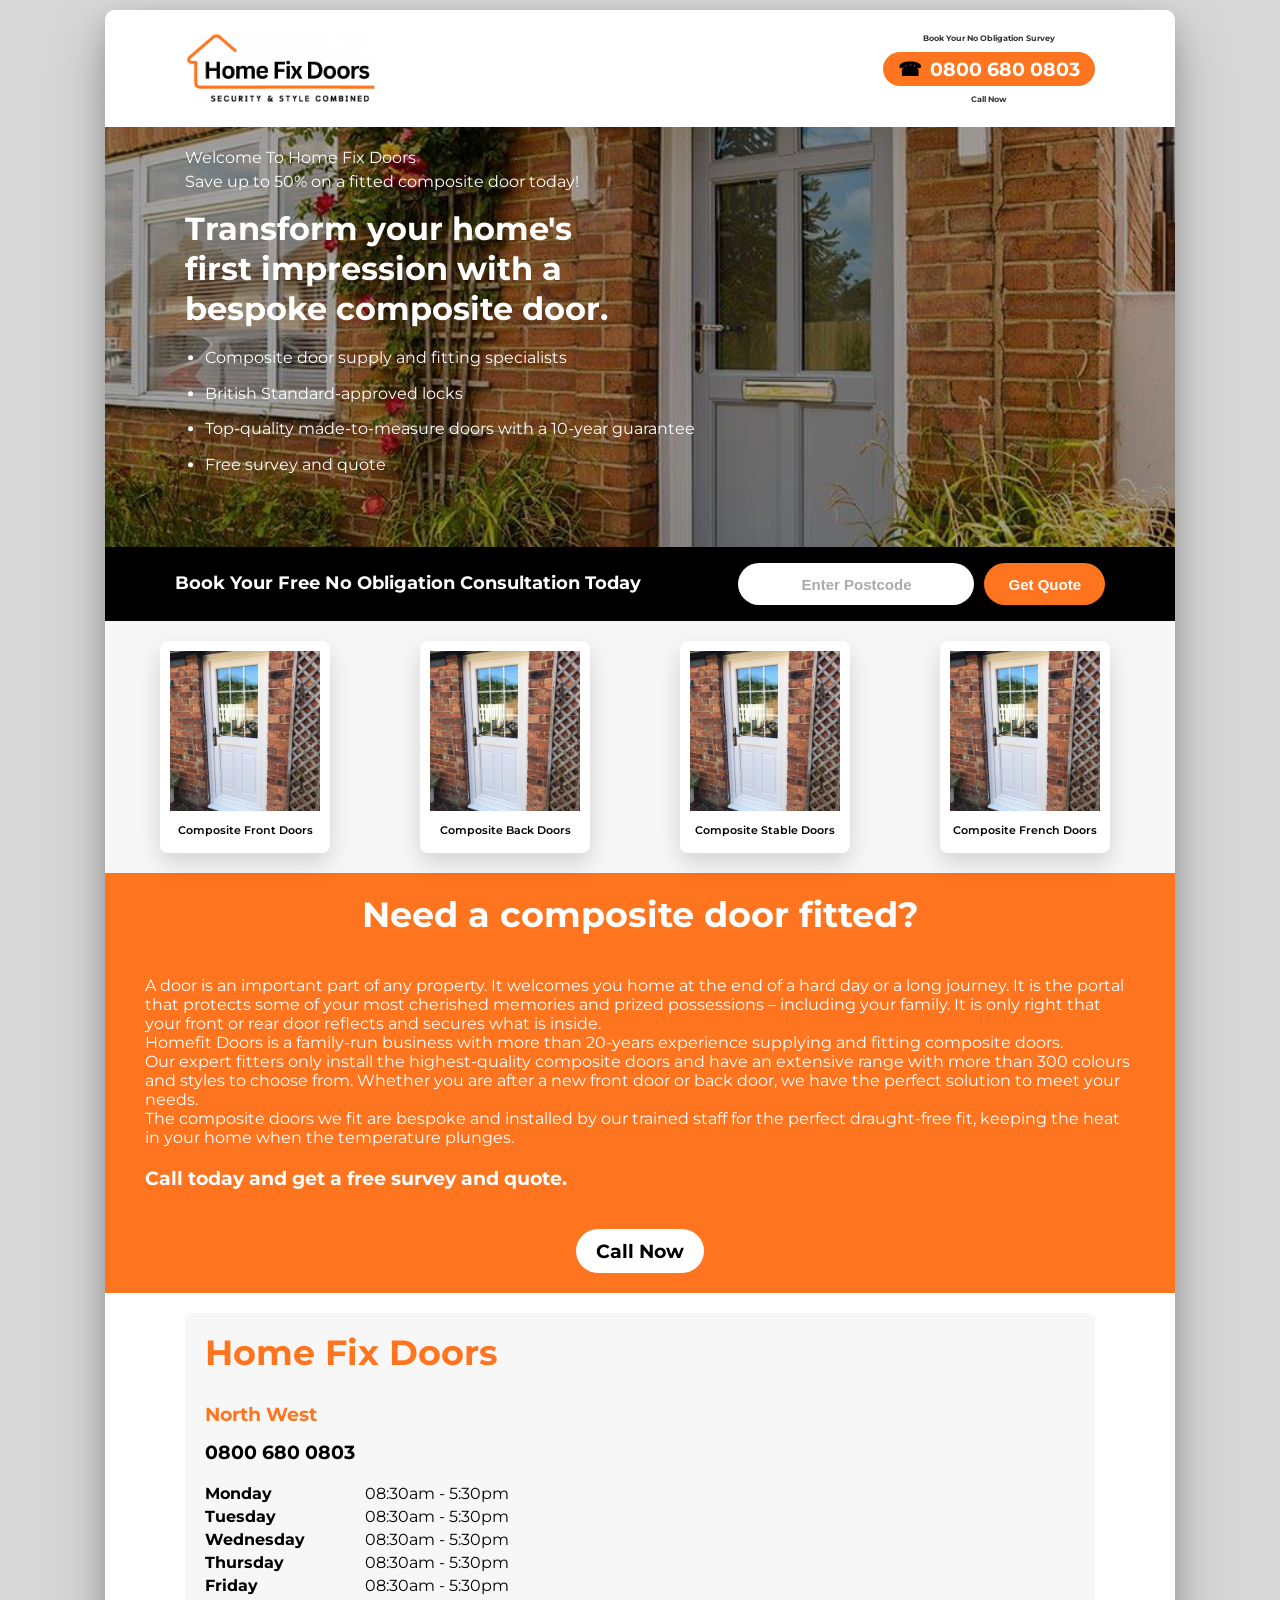
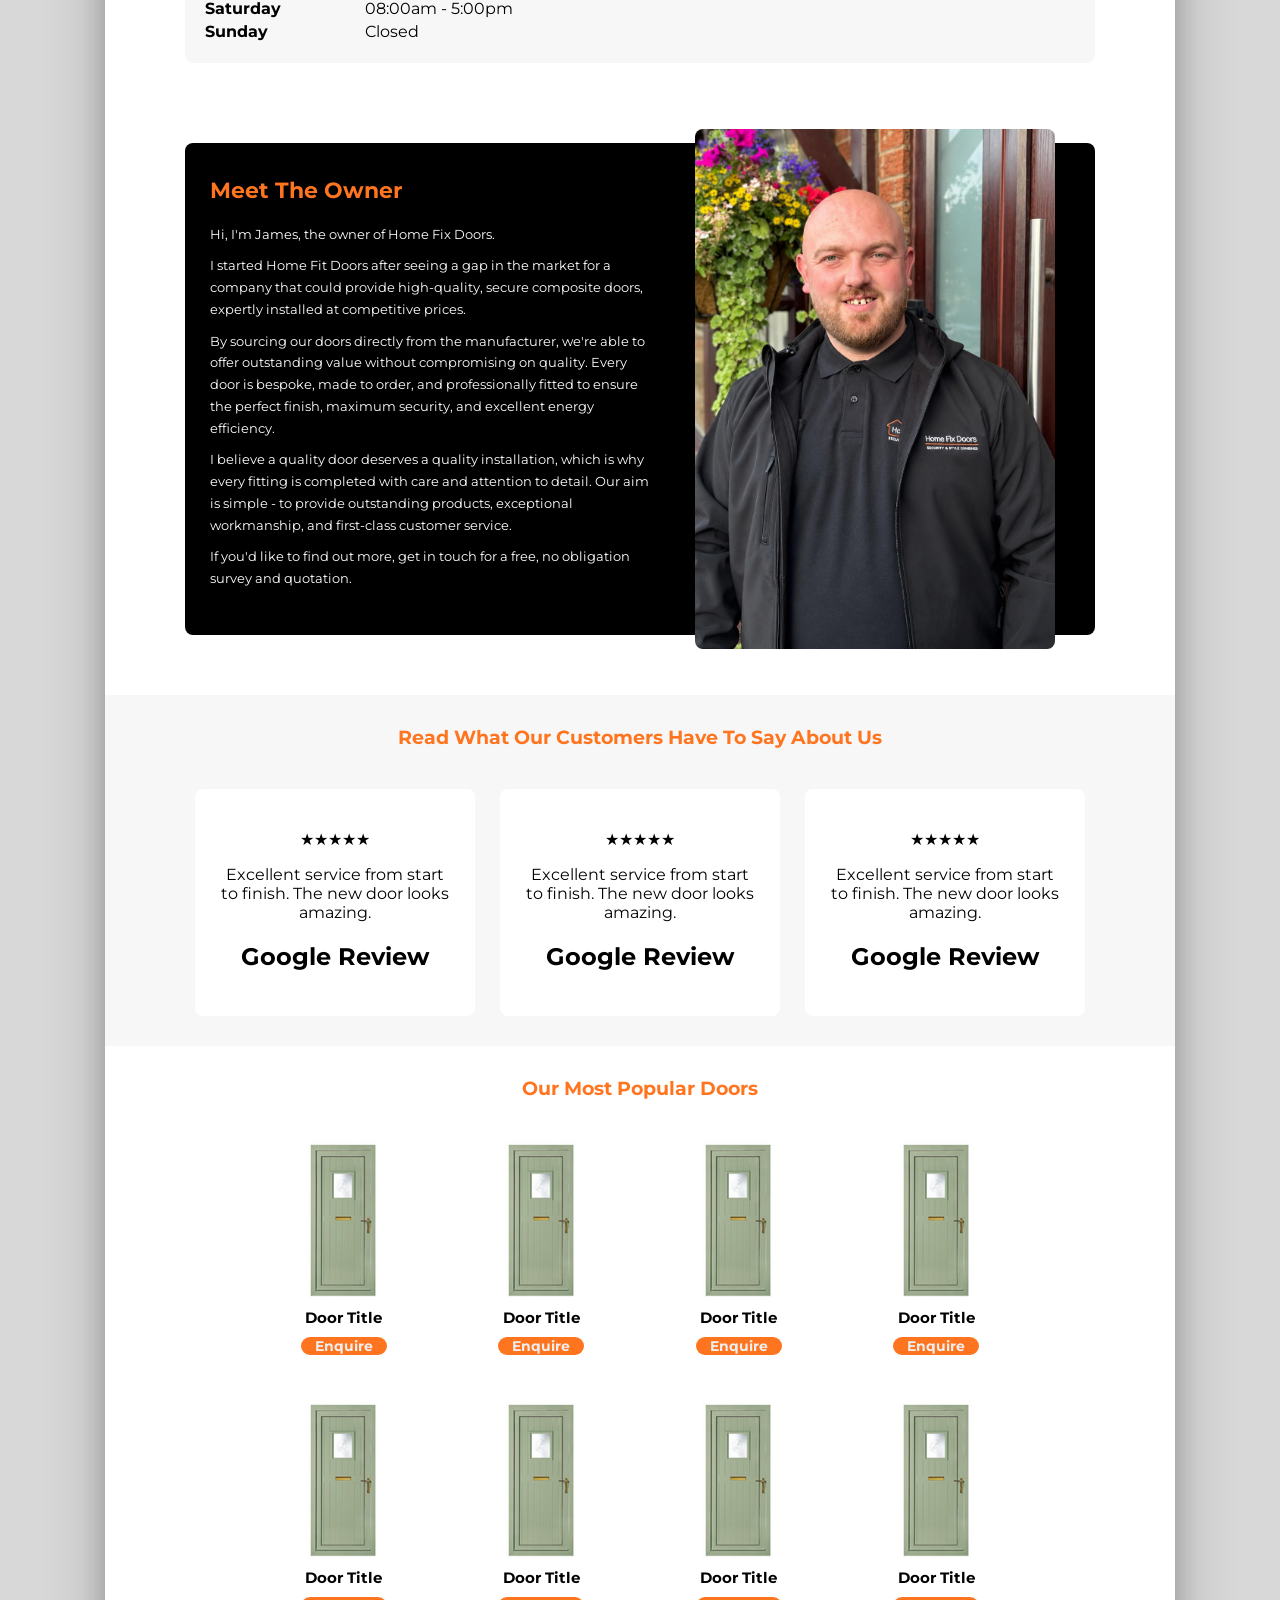
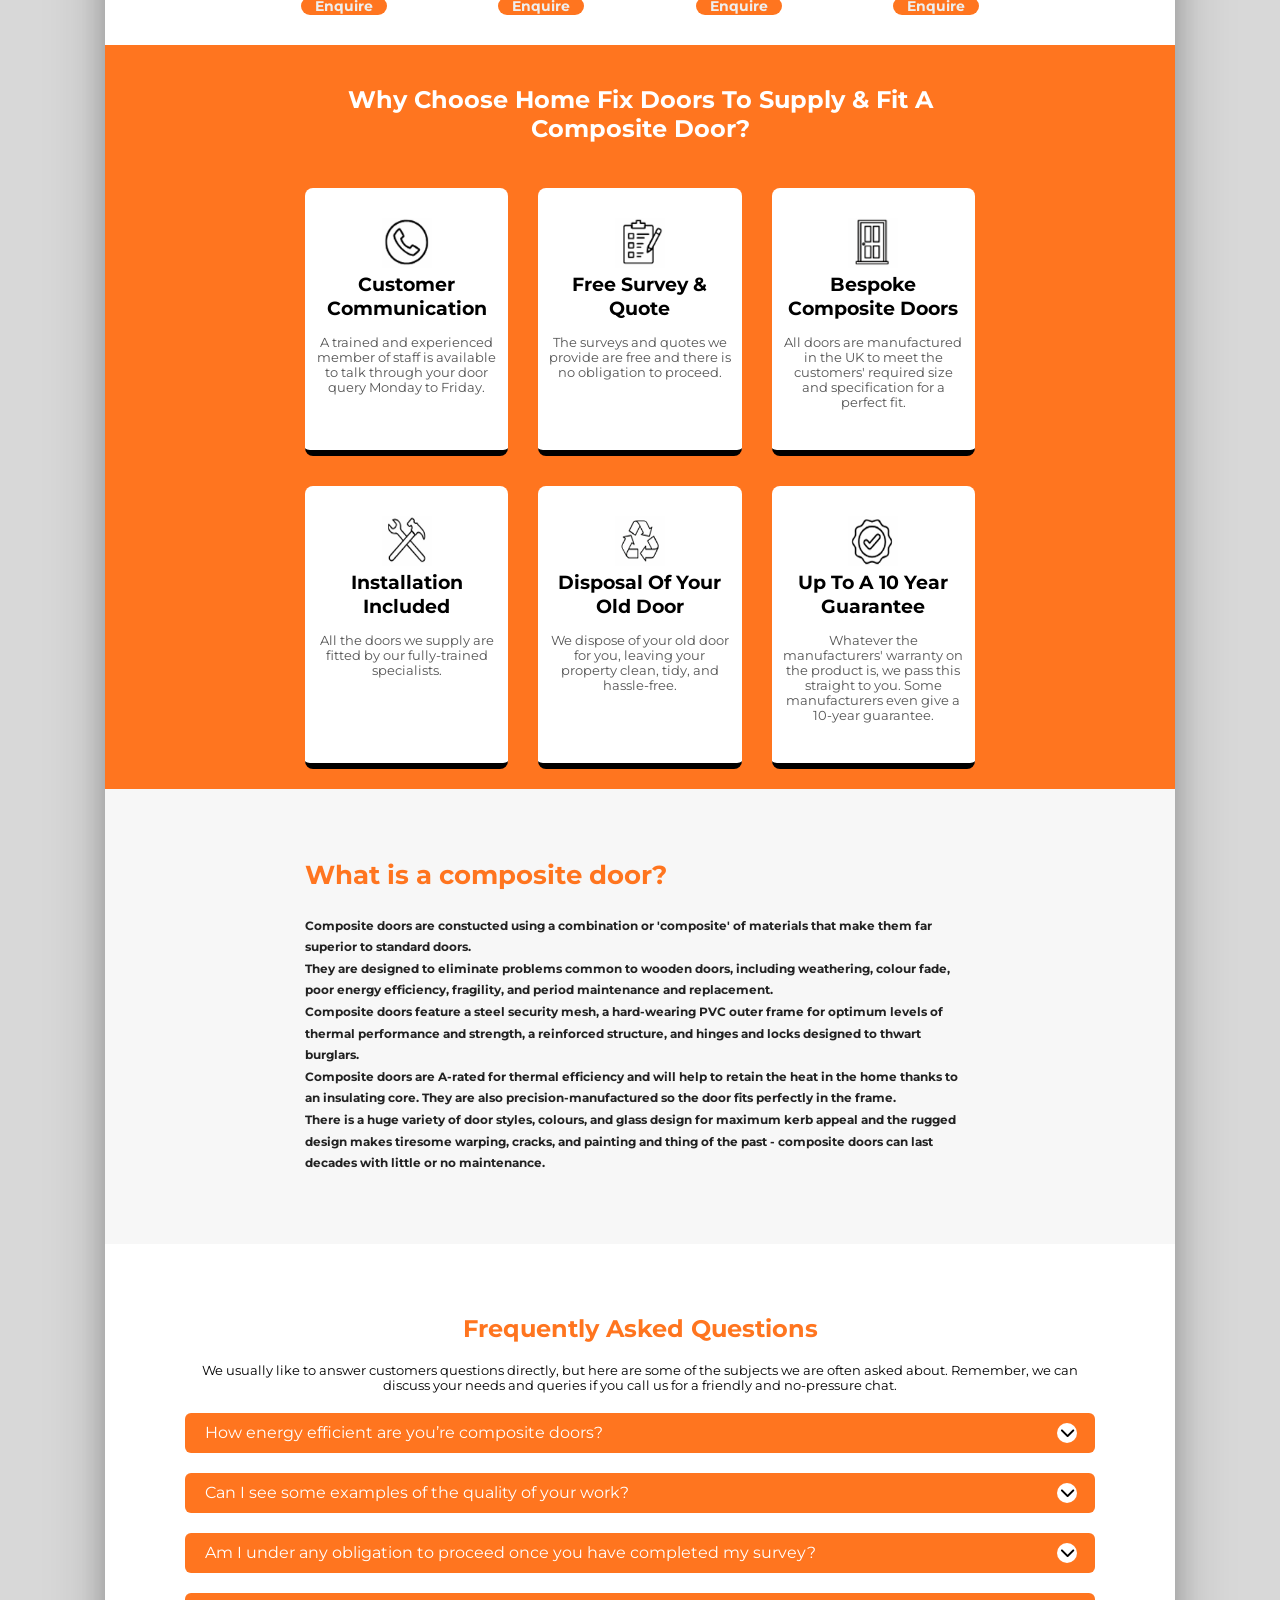
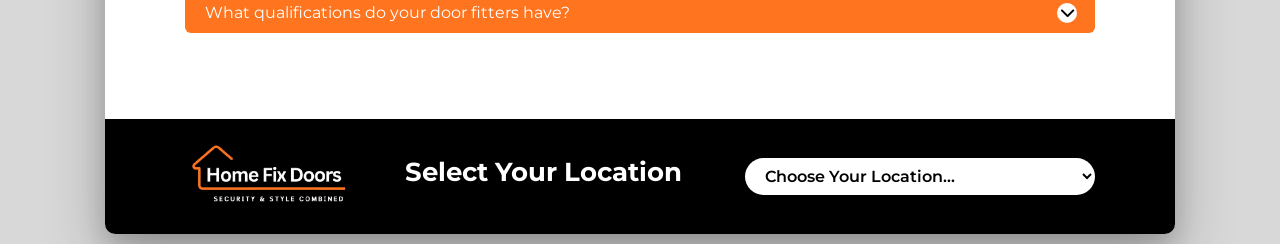
<file: index.html>
<!DOCTYPE html>
<html lang="en">

<head>
    <meta charset="UTF-8">
    <meta name="viewport" content="width=device-width, initial-scale=1.0">

    <title>Home Fix Doors</title>

    <link rel="preconnect" href="https://fonts.googleapis.com">
    <link rel="preconnect" href="https://fonts.gstatic.com" crossorigin>

    <link href="https://fonts.googleapis.com/css2?family=Montserrat:wght@100..900&display=swap" rel="stylesheet">

    <link rel="stylesheet" href="style.css">

    <link
        rel="stylesheet"
        href="https://cdnjs.cloudflare.com/ajax/libs/font-awesome/6.5.2/css/all.min.css">
        
    <script src="script.js" defer></script>
</head>

<body>

    <div class="brochure">

        <section class="logo-banner">

            <img src="docs/logo.png" alt="Home Fix Doors Logo" class="logo">

            <div class="phone-section">

                <p class="phone-text-top">Book Your No Obligation Survey</p>

                <a href="tel:0800 680 0803" class="phone-btn">
                    <span class="phone-icon">☎</span>
                    0800 680 0803
                </a>

                <p class="phone-text-bottom">Call Now </p>
            </div>

        </section>

        <section class="hero">

            <img src="docs/placeholder.jpg" alt="">

            <div class="hero-overlay"></div>

            <div class="hero-content">

                <p>Welcome To Home Fix Doors<br>Save up to 50% on a fitted composite door today!</p>

                <h1>Transform your home's<br>
                    first impression with a<br>
                    bespoke composite door.
                </h1>


                <ul>
                    <li>Composite door supply and fitting specialists</li>
                    <li>British Standard-approved locks</li>
                    <li>Top-quality made-to-measure doors with a 10-year guarantee</li>
                    <li>Free survey and quote</li>
                </ul>

            </div>

        </section>

        <section class="quote-banner">

            <div class="banner-content">
                <h2>Book Your Free No Obligation Consultation Today</h2>

                <form class="quote-form">
                    <input
                        type="text"
                        placeholder="Enter Postcode"
                    />

                    <button type="submit">Get Quote</button>
                </form>
            </div>

        </section>

        <section class="doors-section">

            <div class="door-grid">

                <div class="door-card">
                    <img src="docs/doorplace.jpg" alt="">
                    <h3>Composite Front Doors</h3>
                </div>

                <div class="door-card">
                    <img src="docs/doorplace.jpg" alt="">
                    <h3>Composite Back Doors</h3>
                </div>

                <div class="door-card">
                    <img src="docs/doorplace.jpg" alt="">
                    <h3>Composite Stable Doors</h3>
                </div>

                <div class="door-card">
                    <img src="docs/doorplace.jpg" alt="">
                    <h3>Composite French Doors</h3>
                </div>

            </div>

        </section>

        <section class="fitted-section">

            <div class="fitted-section">
                <h1>Need a composite door fitted?</h1>
                <p>A door is an important part of any property. It welcomes you home at the end of a hard day or a long journey. It is the portal that protects
                   some of your most cherished memories and prized possessions – including your family. It is only right that your front or rear door reflects
                   and secures what is inside.<br>
                   Homefit Doors is a family-run business with more than 20-years experience supplying and fitting composite doors.<br>
                   Our expert fitters only install the highest-quality composite doors and have an extensive range with more than 300 colours and styles to
                   choose from. Whether you are after a new front door or back door, we have the perfect solution to meet your needs.<br>
                   The composite doors we fit are bespoke and installed by our trained staff for the perfect draught-free fit, keeping the heat in your home
                   when the temperature plunges.</p>
                <br>
                <h2>Call today and get a free survey and quote.</h2>
                <br>
                <a href="tel:0800 680 0803" class="call-btn">
                    Call Now
                </a>
            </div>

        </section>

        <section class="opening-section">

            <div class="opening-card">
                
                <div class="opening-text">
                    <h1>Home Fix Doors</h1>
                    <h2>North West</h2>
                    <h3>0800 680 0803</h3>
                    <table class="hours-table">
                        <tr>
                            <td>Monday</td>
                            <td>08:30am - 5:30pm</td>
                        </tr>
                        <tr>
                            <td>Tuesday</td>
                            <td>08:30am - 5:30pm</td>
                        </tr>
                        <tr>
                            <td>Wednesday</td>
                            <td>08:30am - 5:30pm</td>
                        </tr>
                        <tr>
                            <td>Thursday</td>
                            <td>08:30am - 5:30pm</td>
                        </tr>
                        <tr>
                            <td>Friday</td>
                            <td>08:30am - 5:30pm</td>
                        </tr>
                        <tr>
                            <td>Saturday</td>
                            <td>08:00am - 5:00pm</td>
                        </tr>
                        <tr>
                            <td>Sunday</td>
                            <td>Closed</td>
                        </tr>
                    </table>
                    
                </div>

                <div class="opening-map">
                    <iframe
                        src="https://www.google.com/maps/embed?pb=!1m14!1m12!1m3!1d255447.30771231797!2d-2.630285326175448!3d53.49920519444699!2m3!1f0!2f0!3f0!3m2!1i1024!2i768!4f13.1!5e0!3m2!1sen!2suk!4v1784033488726!5m2!1sen!2suk" width="600" height="450" style="border:0;" allowfullscreen="" loading="lazy" referrerpolicy="strict-origin-when-cross-origin">
                    </iframe>                                                                                           
                </div>

                <div class="opening-map">

                </div>

            </div>

        </section>

        <section class="boss-section">

            <div class="boss-card">

                <div class="boss-text">
                    <h1>Meet The Owner</h1>
                    <p>Hi, I'm James, the owner of Home Fix Doors.</p>
                    <p>I started Home Fit Doors after seeing a gap in the market for a company that
                       could provide high-quality, secure composite doors, expertly installed at
                       competitive prices.
                    </p>
                    <p>By sourcing our doors directly from the manufacturer, we're able to offer
                       outstanding value without compromising on quality. Every door is bespoke,
                       made to order, and professionally fitted to ensure the perfect finish,
                       maximum security, and excellent energy efficiency.
                    </p>
                    <p>I believe a quality door deserves a quality installation, which is why every
                       fitting is completed with care and attention to detail. Our aim is simple - to
                       provide outstanding products, exceptional workmanship, and first-class
                       customer service.
                    </p>
                    <p>If you'd like to find out more, get in touch for a free, no obligation survey
                       and quotation.
                    </p>
                </div>

                <div class="boss-image">
                    <img src="docs/james.jpg" alt="">
                </div>

            </div>

        </section>

        <section class="reviews-section">

            <h1>Read What Our Customers Have To Say About Us</h1>

            <div class="reviews-grid">
                <div class="review-card">
                    <p>★★★★★</p>
                    <p>Excellent service from start to finish. The new door looks amazing.</p>
                    <h2>Google Review</h2>
                </div>
                <div class="review-card">
                    <p>★★★★★</p>
                    <p>Excellent service from start to finish. The new door looks amazing.</p>
                    <h2>Google Review</h2>
                </div>
                <div class="review-card">
                    <p>★★★★★</p>
                    <p>Excellent service from start to finish. The new door looks amazing.</p>
                    <h2>Google Review</h2>
                </div>
            </div>

        </section>

        <section class="popular-doors-section">

            <h1>Our Most Popular Doors</h1>

            <div class="popular-doors-grid">

                <div class="popular-doors-card">
                    <img src="docs/popdoor.png" alt="">
                    <p>Door Title</p>
                    <a href="#" class="door-btn">Enquire</a>
                </div>

                <div class="popular-doors-card">
                    <img src="docs/popdoor.png" alt="">
                    <p>Door Title</p>
                    <a href="#" class="door-btn">Enquire</a>
                </div>

                <div class="popular-doors-card">
                    <img src="docs/popdoor.png" alt="">
                    <p>Door Title</p>
                    <a href="#" class="door-btn">Enquire</a>
                </div>

                <div class="popular-doors-card">
                    <img src="docs/popdoor.png" alt="">
                    <p>Door Title</p>
                    <a href="#" class="door-btn">Enquire</a>
                </div>

                <div class="popular-doors-card">
                    <img src="docs/popdoor.png" alt="">
                    <p>Door Title</p>
                    <a href="#" class="door-btn">Enquire</a>
                </div>

                <div class="popular-doors-card">
                    <img src="docs/popdoor.png" alt="">
                    <p>Door Title</p>
                    <a href="#" class="door-btn">Enquire</a>
                </div>

                <div class="popular-doors-card">
                    <img src="docs/popdoor.png" alt="">
                    <p>Door Title</p>
                    <a href="#" class="door-btn">Enquire</a>
                </div>

                <div class="popular-doors-card">
                    <img src="docs/popdoor.png" alt="">
                    <p>Door Title</p>
                    <a href="#" class="door-btn">Enquire</a>
                </div>

            </div>

        </section>

        <section class="choose-section">

            <h1>Why Choose Home Fix Doors To Supply & Fit A Composite Door?</h1>

            <div class="choose-grid">

                <div class="choose-card">
                    <img src="docs/phoneicon.png">
                    <h2>Customer Communication</h2>
                    <p>A trained and experienced member of staff is available to talk through your door query Monday to Friday.</p>
                </div>

                <div class="choose-card">
                    <img src="docs/clipboardicon.png">
                    <h2>Free Survey & Quote</h2>
                    <p>The surveys and quotes we provide are free and there is no obligation to proceed.</p>
                </div>

                <div class="choose-card">
                    <img src="docs/dooricon.png">
                    <h2>Bespoke Composite Doors</h2>
                    <p>All doors are manufactured in the UK to meet the customers' required size and specification for a perfect fit.</p>
                </div>

                <div class="choose-card">
                    <img src="docs/toolicon.png">
                    <h2>Installation Included</h2>
                    <p>All the doors we supply are fitted by our fully-trained specialists.</p>
                </div>

                <div class="choose-card">
                    <img src="docs/recycleicon.png">
                    <h2>Disposal Of Your Old Door</h2>
                    <p>We dispose of your old door for you, leaving your property clean, tidy, and hassle-free.</p>
                </div>

                <div class="choose-card">
                    <img src="docs/tickicon.png">
                    <h2>Up To A 10 Year Guarantee</h2>
                    <p>Whatever the manufacturers' warranty on the product is, we pass this straight to you. Some manufacturers even give a 10-year guarantee.</p>
                </div>

            </div>

        </section>

        <section class="whatis-section">

            <div class="whatis-content">

                <h1>What is a composite door?</h1>

                <p>Composite doors are constucted using a combination or 'composite' of materials that make them far superior to
                   standard doors.</p>
                <p>They are designed to eliminate problems common to wooden doors, including weathering, colour fade, poor
                   energy efficiency, fragility, and period maintenance and replacement.</p>
                <p>Composite doors feature a steel security mesh, a hard-wearing PVC outer frame for optimum levels of thermal
                   performance and strength, a reinforced structure, and hinges and locks designed to thwart burglars.</p>
                <p>Composite doors are A-rated for thermal efficiency and will help to retain the heat in the home thanks to an insulating
                   core. They are also precision-manufactured so the door fits perfectly in the frame.</p>
                <p>There is a huge variety of door styles, colours, and glass design for maximum kerb appeal and the rugged design
                   makes tiresome warping, cracks, and painting and thing of the past - composite doors can last decades with little or
                   no maintenance.
                </p>

            </div>

        </section>

        <section class="faq-section">

            <h1> Frequently Asked Questions</h1>
            <p>We usually like to answer customers questions directly, but here are some of the subjects we are often asked about.
               Remember, we can discuss your needs and queries if you call us for a friendly and no-pressure chat.
            </p>

            <div class="faq-container">
                
                <div class="faq">

                    <button
                        class="faq-question"
                        type="button"
                        aria-expanded="false">

                        <span>How energy efficient are you’re composite doors?</span>

                        <span class="faq-icon" aria-hidden="true">
                            <i class="fa-solid fa-chevron-down"></i>
                        </span>
                    
                    </button>

                    <div class="faq-answer">
                        <p>All the doors we offer are A-rated for thermal efficiency thanks to state-of-the-art manufacturing techniques
                           and materials used in the doors we provide.
                        </p>
                    </div>

                </div>

                <div class="faq">

                    <button
                        class="faq-question"
                        type="button"
                        aria-expanded="false">

                        <span>Can I see some examples of the quality of your work?</span>

                        <span class="faq-icon" aria-hidden="true">
                            <i class="fa-solid fa-chevron-down"></i>
                        </span>
                    
                    </button>

                    <div class="faq-answer">
                        <p>Awaiting answer.
                        </p>
                    </div>
                    
                </div>

                <div class="faq">

                    <button
                        class="faq-question"
                        type="button"
                        aria-expanded="false">

                        <span>Am I under any obligation to proceed once you have completed my survey?</span>

                        <span class="faq-icon" aria-hidden="true">
                            <i class="fa-solid fa-chevron-down"></i>
                        </span>
                    
                    </button>

                    <div class="faq-answer">
                        <p>Awaiting answer.
                        </p>
                    </div>
                    
                </div>

                <div class="faq">

                    <button
                        class="faq-question"
                        type="button"
                        aria-expanded="false">

                        <span>What qualifications do your door fitters have?</span>

                        <span class="faq-icon" aria-hidden="true">
                            <i class="fa-solid fa-chevron-down"></i>
                        </span>
                    
                    </button>

                    <div class="faq-answer">
                        <p>Awaiting answer.
                        </p>
                    </div>
                    
                </div>
            
            </div>

        </section>

        <section class="locations-section">

            <div class="locations-content">

                <img class="logoblack" src="docs/logoblack.png">

                <div class="locations-text">
                    <h1>Select Your Location</h1>
                </div>

                <select class="location-select">
                    <option value="">Choose Your Location...</option>

                    <option value="birkenhead.html">Birkenhead</option>
                    <option value="liverpool.html">Liverpool</option>
                    <option value="runcorn.html">Runcorn</option>
                    <option value="skelmersdale.html">Skelmersdale</option>
                    <option value="sthelens.html">St Helens</option>
                    <option value="warrington.html">Warrington</option>
                    <option value="widnes.html">Widnes</option>
                    <option value="wirral.html">Wirral</option>
                    <option value="wallasey.html">Wallasey</option>

                </select>

            </div>

        </section>

    </div>
    
</body>

</html>
</file>
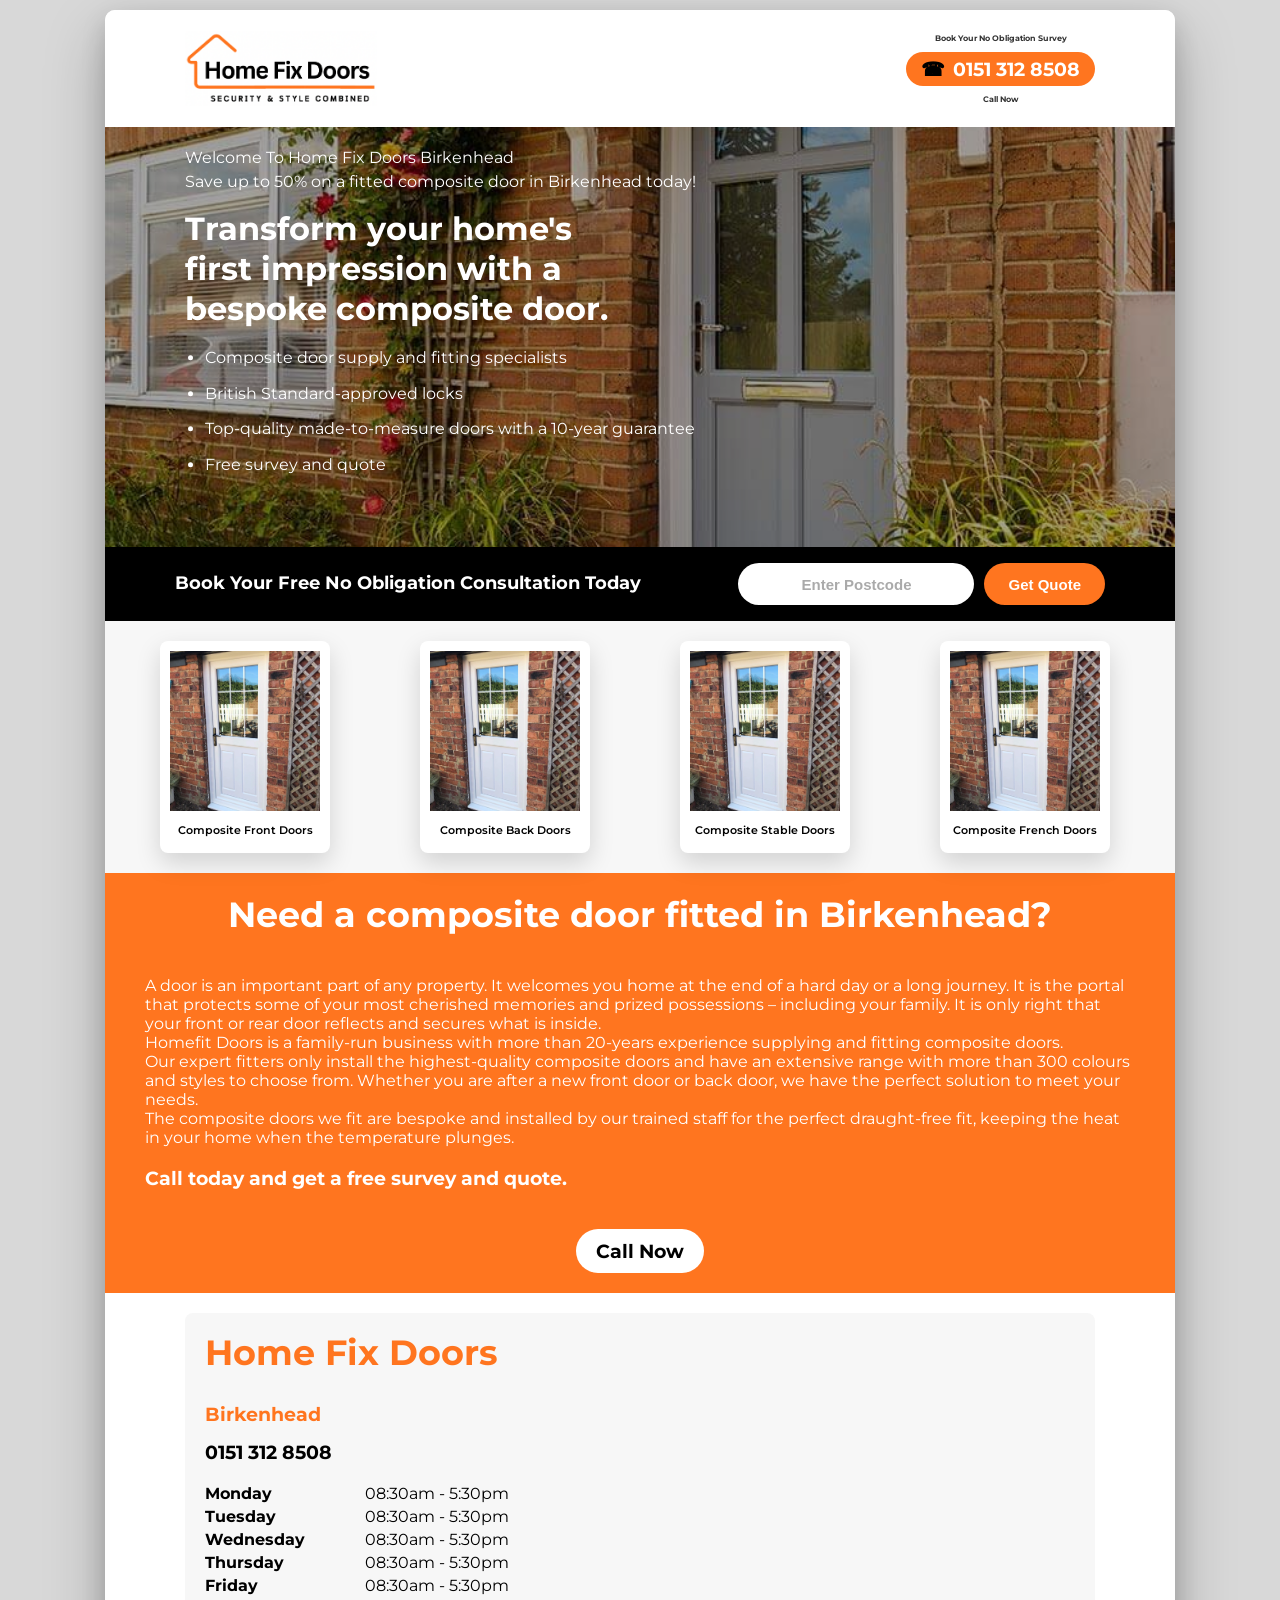
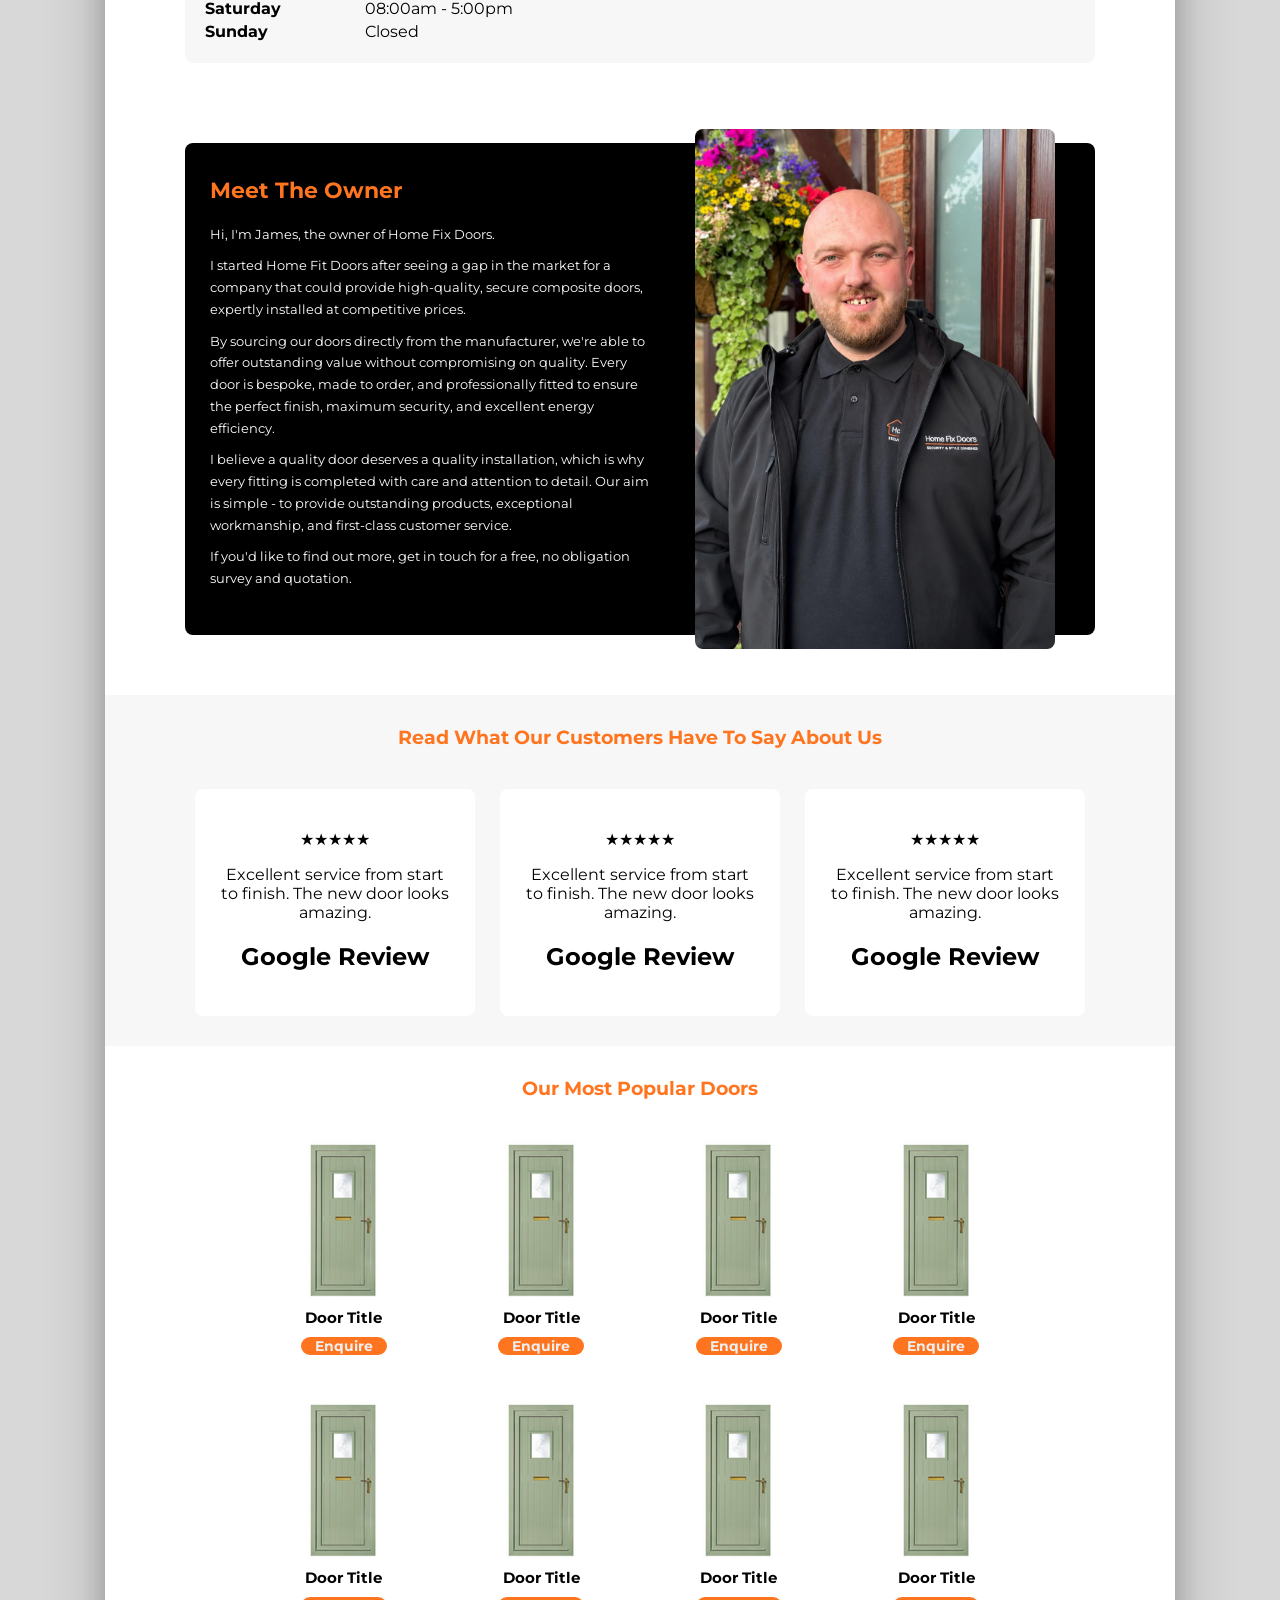
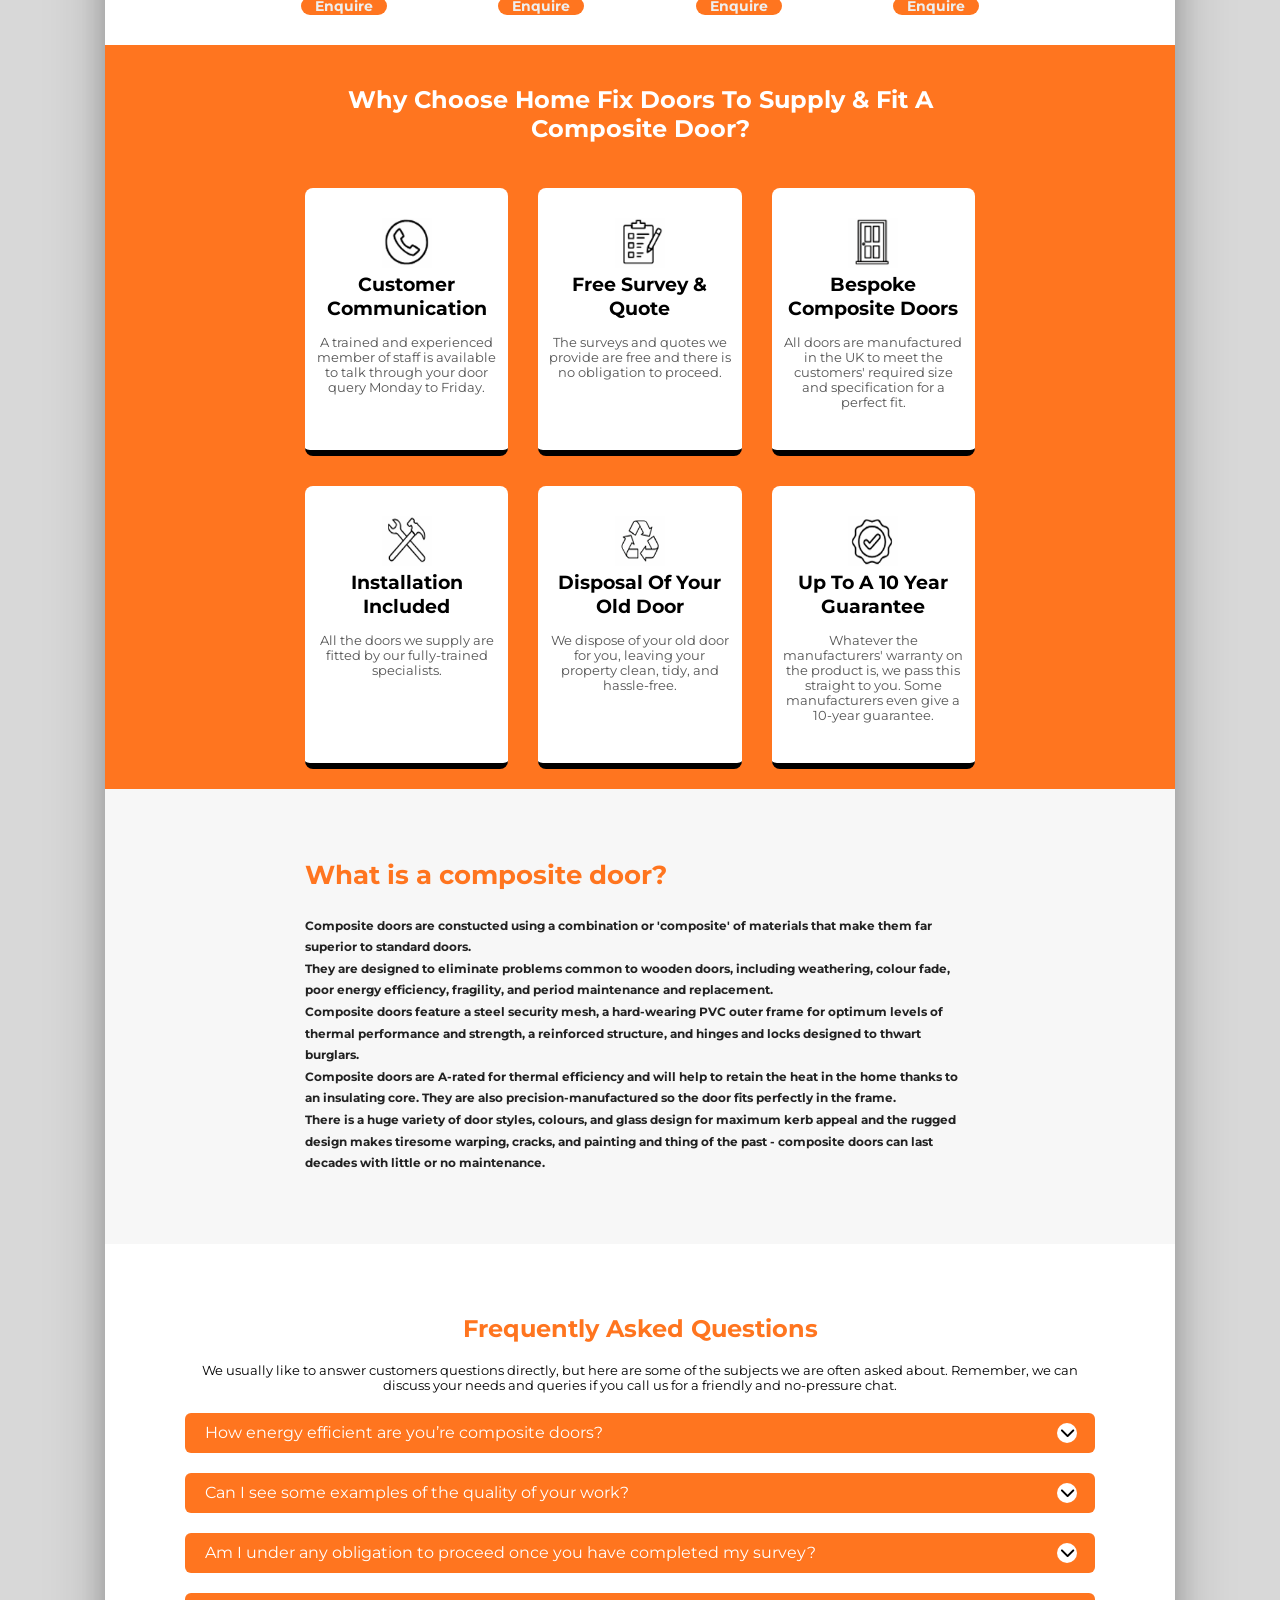
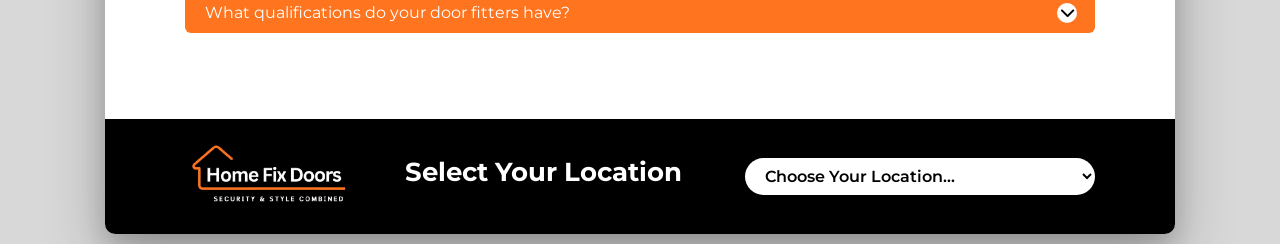
<file: birkenhead.html>
<!DOCTYPE html>
<html lang="en">

<head>
    <meta charset="UTF-8">
    <meta name="viewport" content="width=device-width, initial-scale=1.0">

    <title>Home Fix Doors Birkenhead</title>

    <link rel="preconnect" href="https://fonts.googleapis.com">
    <link rel="preconnect" href="https://fonts.gstatic.com" crossorigin>

    <link href="https://fonts.googleapis.com/css2?family=Montserrat:wght@100..900&display=swap" rel="stylesheet">

    <link rel="stylesheet" href="style.css">

    <link
        rel="stylesheet"
        href="https://cdnjs.cloudflare.com/ajax/libs/font-awesome/6.5.2/css/all.min.css">
        
    <script src="script.js" defer></script>
</head>

<body>

    <div class="brochure">

        <section class="logo-banner">

            <img src="docs/logo.png" alt="Home Fix Doors Logo" class="logo">

            <div class="phone-section">

                <p class="phone-text-top">Book Your No Obligation Survey</p>

                <a href="tel:0151 312 8508" class="phone-btn">
                    <span class="phone-icon">☎</span>
                    0151 312 8508
                </a>

                <p class="phone-text-bottom">Call Now </p>
            </div>

        </section>

        <section class="hero">

            <img src="docs/placeholder.jpg" alt="">

            <div class="hero-overlay"></div>

            <div class="hero-content">

                <p>Welcome To Home Fix Doors Birkenhead<br>Save up to 50% on a fitted composite door in Birkenhead today!</p>

                <h1>Transform your home's<br>
                    first impression with a<br>
                    bespoke composite door.
                </h1>


                <ul>
                    <li>Composite door supply and fitting specialists</li>
                    <li>British Standard-approved locks</li>
                    <li>Top-quality made-to-measure doors with a 10-year guarantee</li>
                    <li>Free survey and quote</li>
                </ul>

            </div>

        </section>

        <section class="quote-banner">

            <div class="banner-content">
                <h2>Book Your Free No Obligation Consultation Today</h2>

                <form class="quote-form">
                    <input
                        type="text"
                        placeholder="Enter Postcode"
                    />

                    <button type="submit">Get Quote</button>
                </form>
            </div>

        </section>

        <section class="doors-section">

            <div class="door-grid">

                <div class="door-card">
                    <img src="docs/doorplace.jpg" alt="">
                    <h3>Composite Front Doors</h3>
                </div>

                <div class="door-card">
                    <img src="docs/doorplace.jpg" alt="">
                    <h3>Composite Back Doors</h3>
                </div>

                <div class="door-card">
                    <img src="docs/doorplace.jpg" alt="">
                    <h3>Composite Stable Doors</h3>
                </div>

                <div class="door-card">
                    <img src="docs/doorplace.jpg" alt="">
                    <h3>Composite French Doors</h3>
                </div>

            </div>

        </section>

        <section class="fitted-section">

            <div class="fitted-section">
                <h1>Need a composite door fitted in Birkenhead?</h1>
                <p>A door is an important part of any property. It welcomes you home at the end of a hard day or a long journey. It is the portal that protects
                   some of your most cherished memories and prized possessions – including your family. It is only right that your front or rear door reflects
                   and secures what is inside.<br>
                   Homefit Doors is a family-run business with more than 20-years experience supplying and fitting composite doors.<br>
                   Our expert fitters only install the highest-quality composite doors and have an extensive range with more than 300 colours and styles to
                   choose from. Whether you are after a new front door or back door, we have the perfect solution to meet your needs.<br>
                   The composite doors we fit are bespoke and installed by our trained staff for the perfect draught-free fit, keeping the heat in your home
                   when the temperature plunges.</p>
                <br>
                <h2>Call today and get a free survey and quote.</h2>
                <br>
                <a href="tel:0151 312 8508" class="call-btn">
                    Call Now
                </a>
            </div>

        </section>

        <section class="opening-section">

            <div class="opening-card">
                
                <div class="opening-text">
                    <h1>Home Fix Doors</h1>
                    <h2>Birkenhead</h2>
                    <h3>0151 312 8508</h3>
                    <table class="hours-table">
                        <tr>
                            <td>Monday</td>
                            <td>08:30am - 5:30pm</td>
                        </tr>
                        <tr>
                            <td>Tuesday</td>
                            <td>08:30am - 5:30pm</td>
                        </tr>
                        <tr>
                            <td>Wednesday</td>
                            <td>08:30am - 5:30pm</td>
                        </tr>
                        <tr>
                            <td>Thursday</td>
                            <td>08:30am - 5:30pm</td>
                        </tr>
                        <tr>
                            <td>Friday</td>
                            <td>08:30am - 5:30pm</td>
                        </tr>
                        <tr>
                            <td>Saturday</td>
                            <td>08:00am - 5:00pm</td>
                        </tr>
                        <tr>
                            <td>Sunday</td>
                            <td>Closed</td>
                        </tr>
                    </table>
                    
                </div>

                <div class="opening-map">
                    <iframe
                        src="https://www.google.com/maps/embed?pb=!1m18!1m12!1m3!1d76203.50476817321!2d-3.1336529079409314!3d53.35472037509139!2m3!1f0!2f0!3f0!3m2!1i1024!2i768!4f13.1!3m3!1m2!1s0x487b2645d09cf51f%3A0x9ab8a8c59c2eb14a!2sBirkenhead!5e0!3m2!1sen!2suk!4v1784033995789!5m2!1sen!2suk" width="600" height="450" style="border:0;" allowfullscreen="" loading="lazy" referrerpolicy="strict-origin-when-cross-origin">
                    </iframe>                                                                                                              
                </div>

                <div class="opening-map">

                </div>

            </div>

        </section>

        <section class="boss-section">

            <div class="boss-card">

                <div class="boss-text">
                    <h1>Meet The Owner</h1>
                    <p>Hi, I'm James, the owner of Home Fix Doors.</p>
                    <p>I started Home Fit Doors after seeing a gap in the market for a company that
                       could provide high-quality, secure composite doors, expertly installed at
                       competitive prices.
                    </p>
                    <p>By sourcing our doors directly from the manufacturer, we're able to offer
                       outstanding value without compromising on quality. Every door is bespoke,
                       made to order, and professionally fitted to ensure the perfect finish,
                       maximum security, and excellent energy efficiency.
                    </p>
                    <p>I believe a quality door deserves a quality installation, which is why every
                       fitting is completed with care and attention to detail. Our aim is simple - to
                       provide outstanding products, exceptional workmanship, and first-class
                       customer service.
                    </p>
                    <p>If you'd like to find out more, get in touch for a free, no obligation survey
                       and quotation.
                    </p>
                </div>

                <div class="boss-image">
                    <img src="docs/james.jpg" alt="">
                </div>

            </div>

        </section>

        <section class="reviews-section">

            <h1>Read What Our Customers Have To Say About Us</h1>

            <div class="reviews-grid">
                <div class="review-card">
                    <p>★★★★★</p>
                    <p>Excellent service from start to finish. The new door looks amazing.</p>
                    <h2>Google Review</h2>
                </div>
                <div class="review-card">
                    <p>★★★★★</p>
                    <p>Excellent service from start to finish. The new door looks amazing.</p>
                    <h2>Google Review</h2>
                </div>
                <div class="review-card">
                    <p>★★★★★</p>
                    <p>Excellent service from start to finish. The new door looks amazing.</p>
                    <h2>Google Review</h2>
                </div>
            </div>

        </section>

        <section class="popular-doors-section">

            <h1>Our Most Popular Doors</h1>

            <div class="popular-doors-grid">

                <div class="popular-doors-card">
                    <img src="docs/popdoor.png" alt="">
                    <p>Door Title</p>
                    <a href="#" class="door-btn">Enquire</a>
                </div>

                <div class="popular-doors-card">
                    <img src="docs/popdoor.png" alt="">
                    <p>Door Title</p>
                    <a href="#" class="door-btn">Enquire</a>
                </div>

                <div class="popular-doors-card">
                    <img src="docs/popdoor.png" alt="">
                    <p>Door Title</p>
                    <a href="#" class="door-btn">Enquire</a>
                </div>

                <div class="popular-doors-card">
                    <img src="docs/popdoor.png" alt="">
                    <p>Door Title</p>
                    <a href="#" class="door-btn">Enquire</a>
                </div>

                <div class="popular-doors-card">
                    <img src="docs/popdoor.png" alt="">
                    <p>Door Title</p>
                    <a href="#" class="door-btn">Enquire</a>
                </div>

                <div class="popular-doors-card">
                    <img src="docs/popdoor.png" alt="">
                    <p>Door Title</p>
                    <a href="#" class="door-btn">Enquire</a>
                </div>

                <div class="popular-doors-card">
                    <img src="docs/popdoor.png" alt="">
                    <p>Door Title</p>
                    <a href="#" class="door-btn">Enquire</a>
                </div>

                <div class="popular-doors-card">
                    <img src="docs/popdoor.png" alt="">
                    <p>Door Title</p>
                    <a href="#" class="door-btn">Enquire</a>
                </div>

            </div>

        </section>

        <section class="choose-section">

            <h1>Why Choose Home Fix Doors To Supply & Fit A Composite Door?</h1>

            <div class="choose-grid">

                <div class="choose-card">
                    <img src="docs/phoneicon.png">
                    <h2>Customer Communication</h2>
                    <p>A trained and experienced member of staff is available to talk through your door query Monday to Friday.</p>
                </div>

                <div class="choose-card">
                    <img src="docs/clipboardicon.png">
                    <h2>Free Survey & Quote</h2>
                    <p>The surveys and quotes we provide are free and there is no obligation to proceed.</p>
                </div>

                <div class="choose-card">
                    <img src="docs/dooricon.png">
                    <h2>Bespoke Composite Doors</h2>
                    <p>All doors are manufactured in the UK to meet the customers' required size and specification for a perfect fit.</p>
                </div>

                <div class="choose-card">
                    <img src="docs/toolicon.png">
                    <h2>Installation Included</h2>
                    <p>All the doors we supply are fitted by our fully-trained specialists.</p>
                </div>

                <div class="choose-card">
                    <img src="docs/recycleicon.png">
                    <h2>Disposal Of Your Old Door</h2>
                    <p>We dispose of your old door for you, leaving your property clean, tidy, and hassle-free.</p>
                </div>

                <div class="choose-card">
                    <img src="docs/tickicon.png">
                    <h2>Up To A 10 Year Guarantee</h2>
                    <p>Whatever the manufacturers' warranty on the product is, we pass this straight to you. Some manufacturers even give a 10-year guarantee.</p>
                </div>

            </div>

        </section>

        <section class="whatis-section">

            <div class="whatis-content">

                <h1>What is a composite door?</h1>

                <p>Composite doors are constucted using a combination or 'composite' of materials that make them far superior to
                   standard doors.</p>
                <p>They are designed to eliminate problems common to wooden doors, including weathering, colour fade, poor
                   energy efficiency, fragility, and period maintenance and replacement.</p>
                <p>Composite doors feature a steel security mesh, a hard-wearing PVC outer frame for optimum levels of thermal
                   performance and strength, a reinforced structure, and hinges and locks designed to thwart burglars.</p>
                <p>Composite doors are A-rated for thermal efficiency and will help to retain the heat in the home thanks to an insulating
                   core. They are also precision-manufactured so the door fits perfectly in the frame.</p>
                <p>There is a huge variety of door styles, colours, and glass design for maximum kerb appeal and the rugged design
                   makes tiresome warping, cracks, and painting and thing of the past - composite doors can last decades with little or
                   no maintenance.
                </p>

            </div>

        </section>

        <section class="faq-section">

            <h1> Frequently Asked Questions</h1>
            <p>We usually like to answer customers questions directly, but here are some of the subjects we are often asked about.
               Remember, we can discuss your needs and queries if you call us for a friendly and no-pressure chat.
            </p>

            <div class="faq-container">
                
                <div class="faq">

                    <button
                        class="faq-question"
                        type="button"
                        aria-expanded="false">

                        <span>How energy efficient are you’re composite doors?</span>

                        <span class="faq-icon" aria-hidden="true">
                            <i class="fa-solid fa-chevron-down"></i>
                        </span>
                    
                    </button>

                    <div class="faq-answer">
                        <p>All the doors we offer are A-rated for thermal efficiency thanks to state-of-the-art manufacturing techniques
                           and materials used in the doors we provide.
                        </p>
                    </div>

                </div>

                <div class="faq">

                    <button
                        class="faq-question"
                        type="button"
                        aria-expanded="false">

                        <span>Can I see some examples of the quality of your work?</span>

                        <span class="faq-icon" aria-hidden="true">
                            <i class="fa-solid fa-chevron-down"></i>
                        </span>
                    
                    </button>

                    <div class="faq-answer">
                        <p>Awaiting answer.
                        </p>
                    </div>
                    
                </div>

                <div class="faq">

                    <button
                        class="faq-question"
                        type="button"
                        aria-expanded="false">

                        <span>Am I under any obligation to proceed once you have completed my survey?</span>

                        <span class="faq-icon" aria-hidden="true">
                            <i class="fa-solid fa-chevron-down"></i>
                        </span>
                    
                    </button>

                    <div class="faq-answer">
                        <p>Awaiting answer.
                        </p>
                    </div>
                    
                </div>

                <div class="faq">

                    <button
                        class="faq-question"
                        type="button"
                        aria-expanded="false">

                        <span>What qualifications do your door fitters have?</span>

                        <span class="faq-icon" aria-hidden="true">
                            <i class="fa-solid fa-chevron-down"></i>
                        </span>
                    
                    </button>

                    <div class="faq-answer">
                        <p>Awaiting answer.
                        </p>
                    </div>
                    
                </div>
            
            </div>

        </section>

        <section class="locations-section">

            <div class="locations-content">

                <img class="logoblack" src="docs/logoblack.png">

                <div class="locations-text">
                    <h1>Select Your Location</h1>
                </div>

                <select class="location-select">
                    <option value="">Choose Your Location...</option>

                    <option value="birkenhead.html">Birkenhead</option>
                    <option value="liverpool.html">Liverpool</option>
                    <option value="runcorn.html">Runcorn</option>
                    <option value="skelmersdale.html">Skelmersdale</option>
                    <option value="sthelens.html">St Helens</option>
                    <option value="warrington.html">Warrington</option>
                    <option value="widnes.html">Widnes</option>
                    <option value="wirral.html">Wirral</option>
                    <option value="wallasey.html">Wallasey</option>

                </select>

            </div>

        </section>

    </div>
    
</body>

</html>
</file>
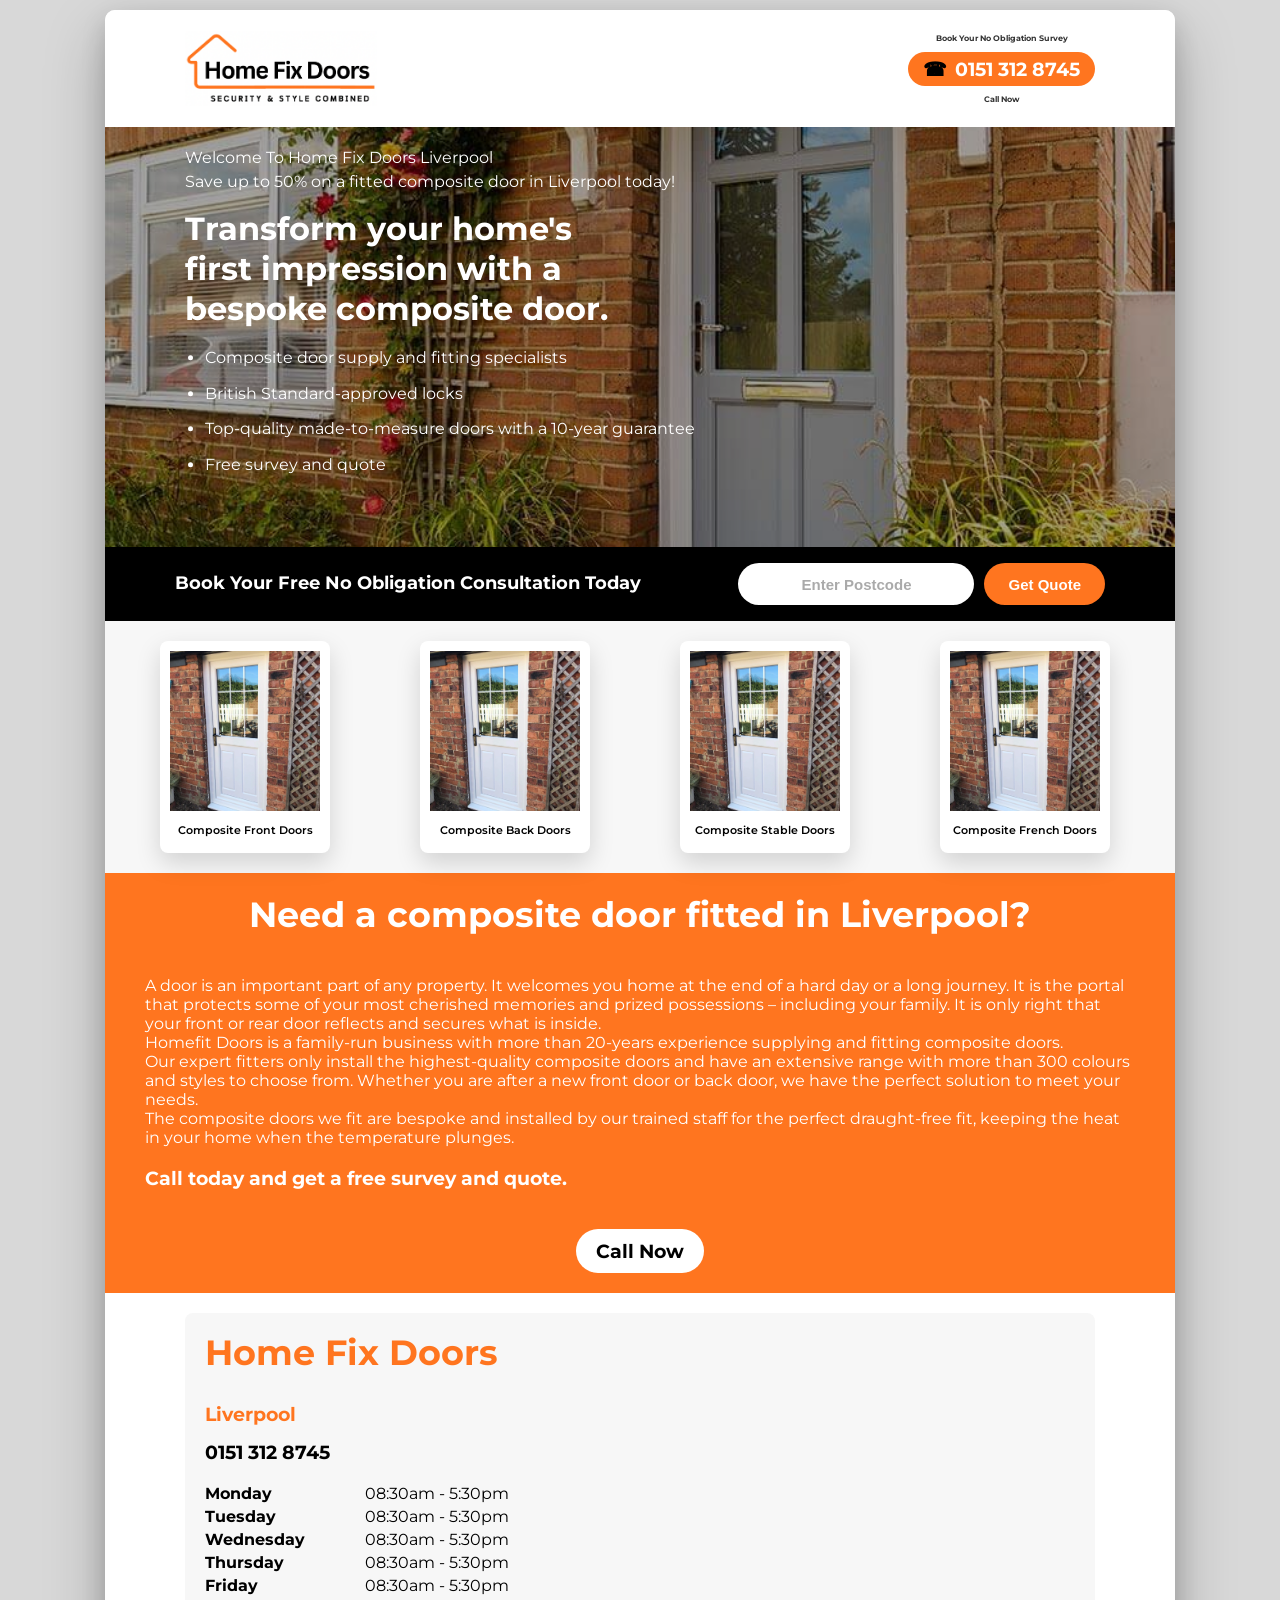
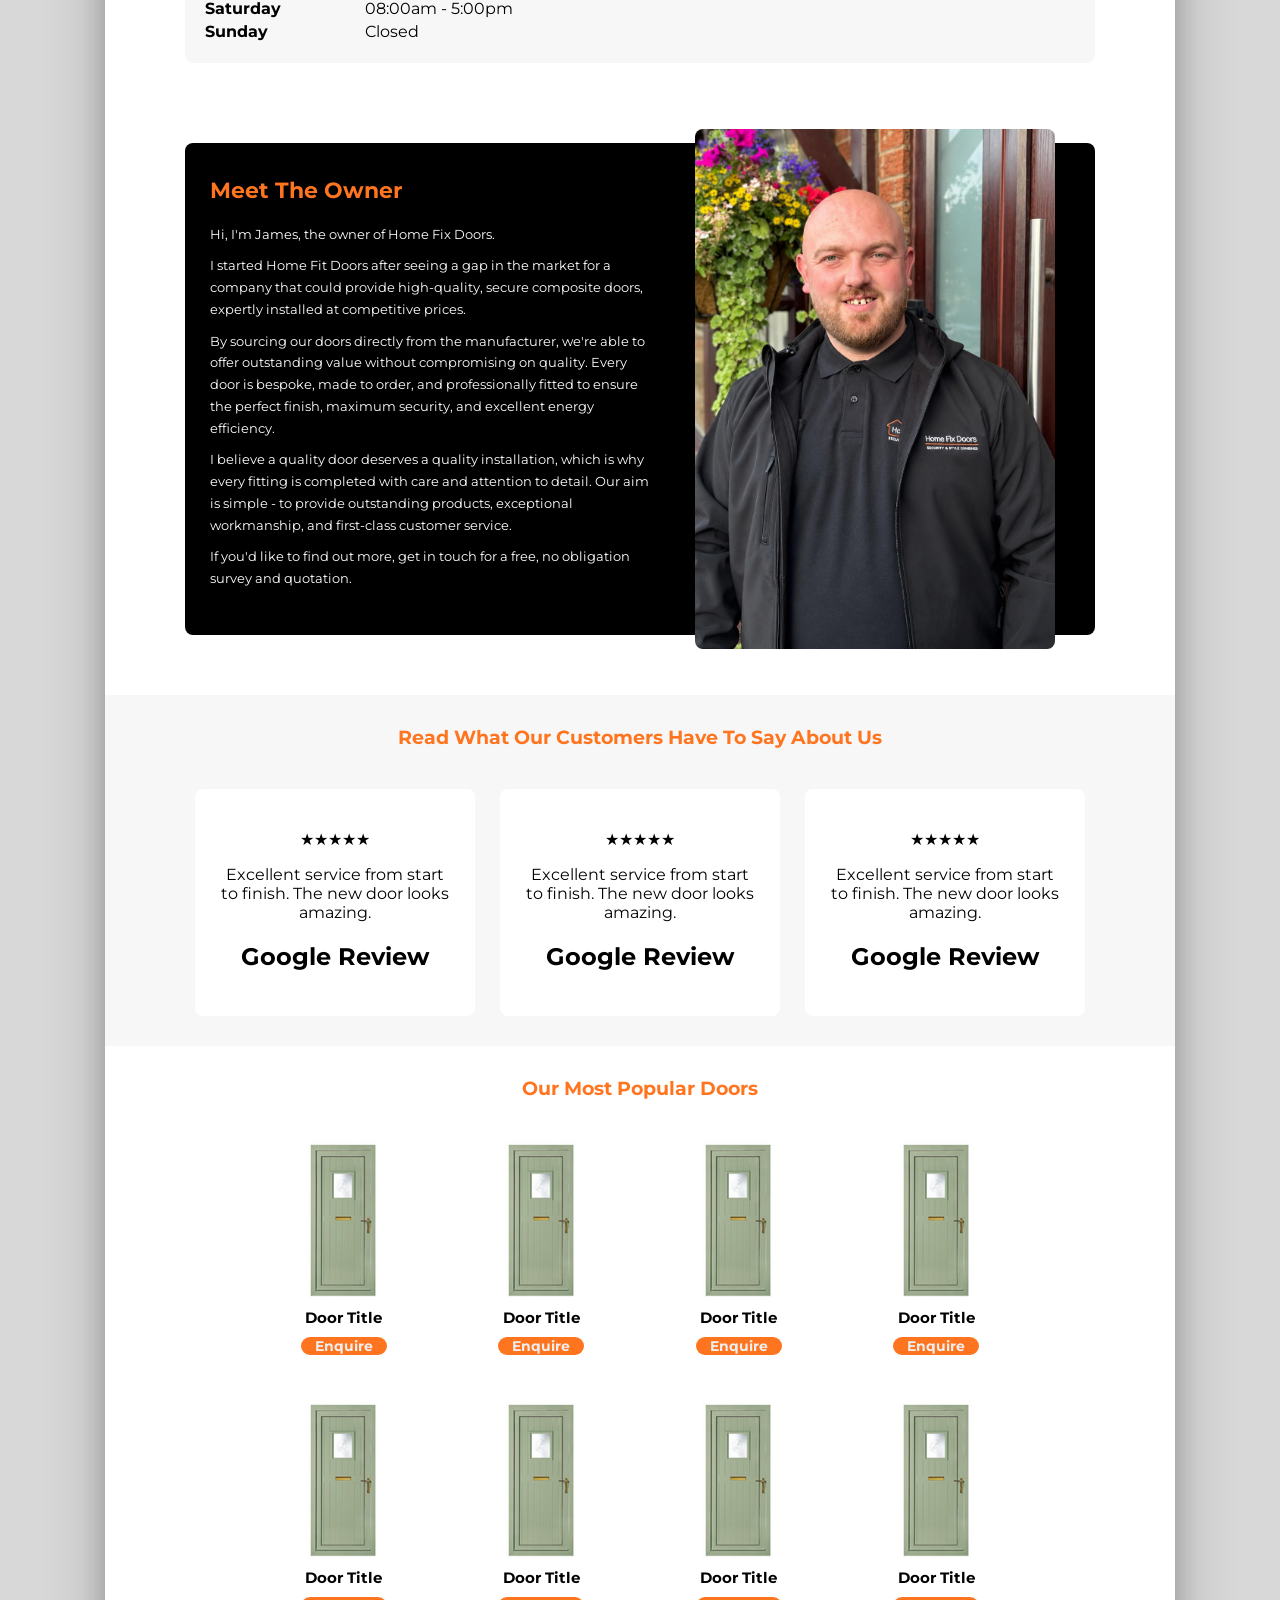
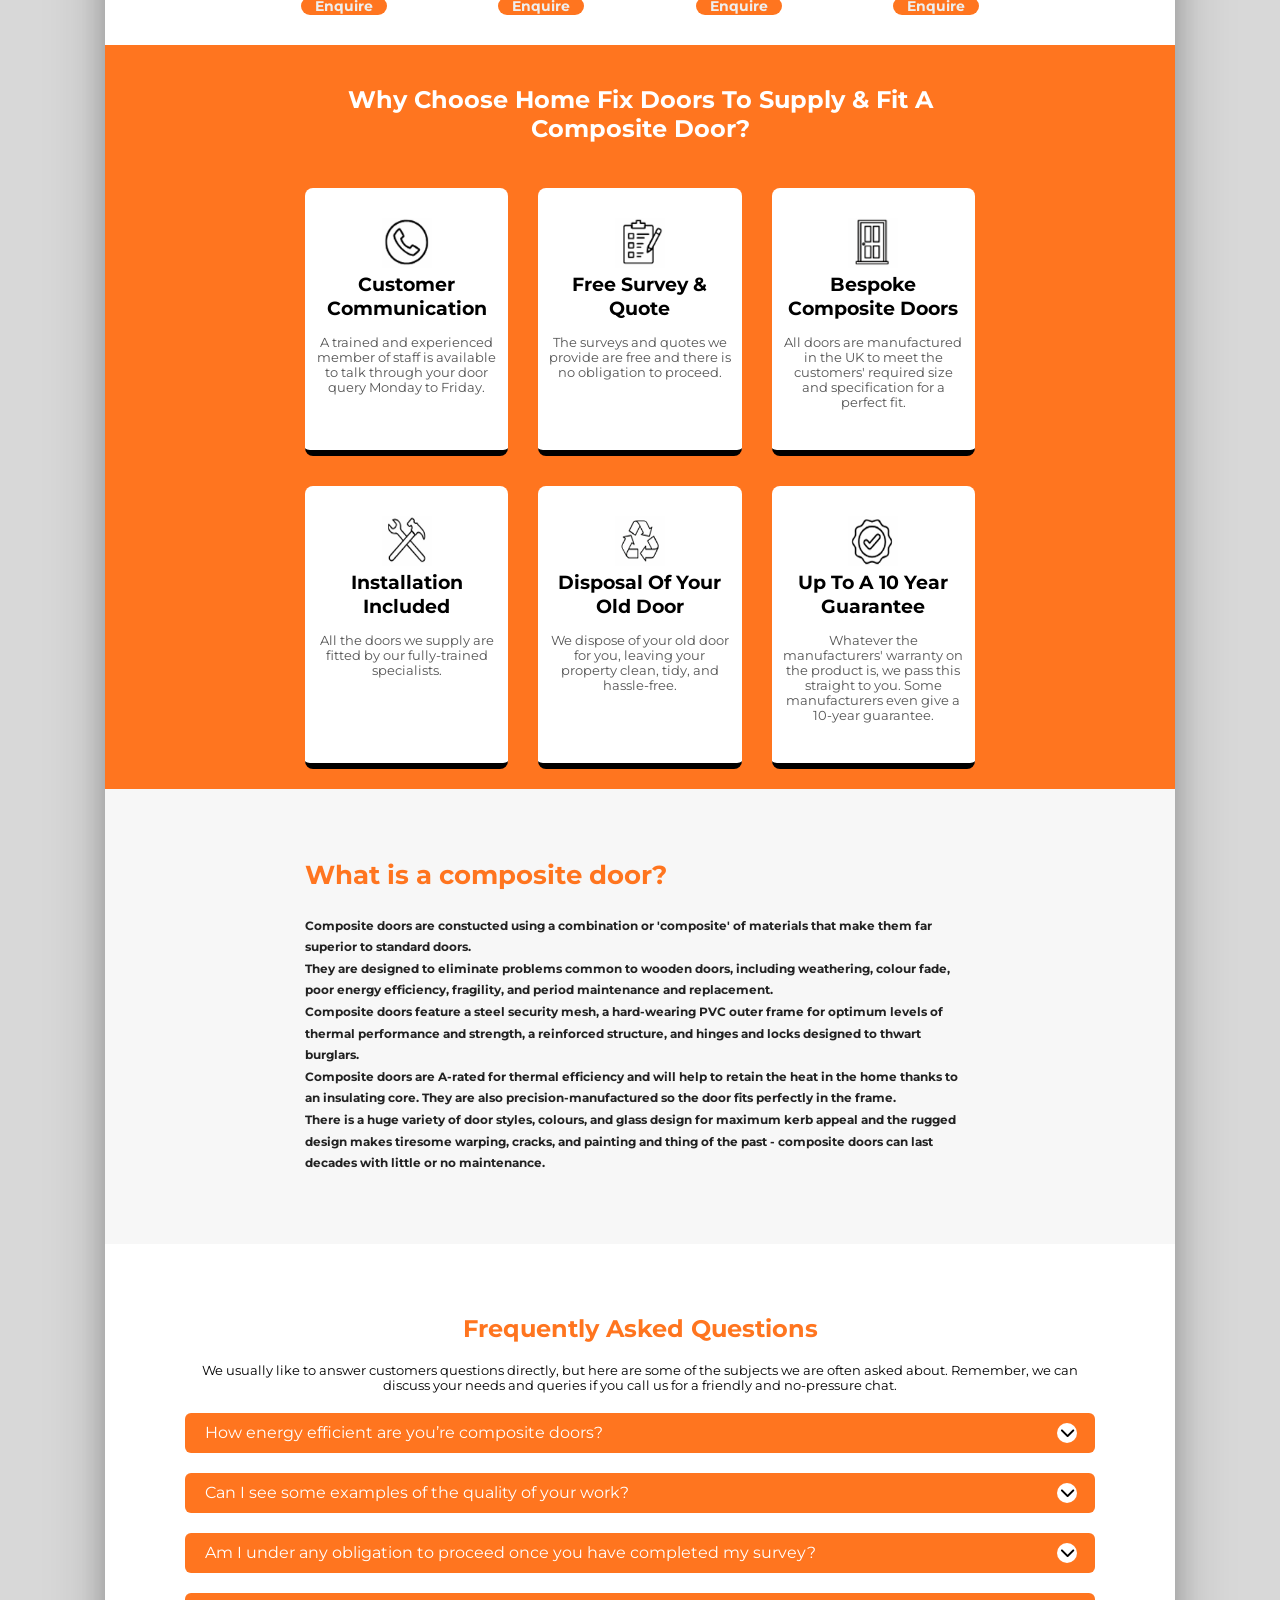
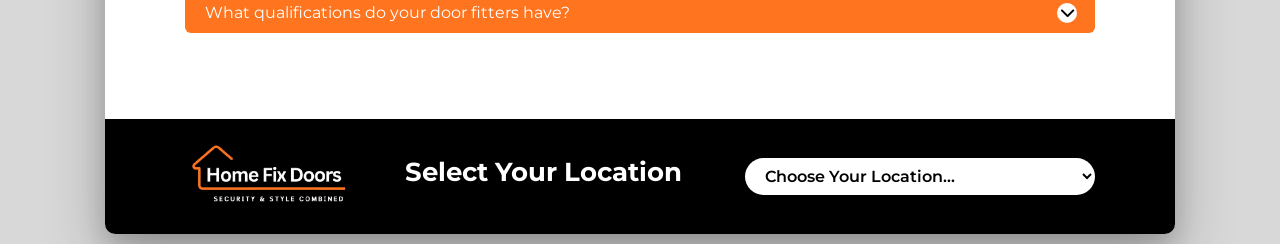
<file: liverpool.html>
<!DOCTYPE html>
<html lang="en">

<head>
    <meta charset="UTF-8">
    <meta name="viewport" content="width=device-width, initial-scale=1.0">

    <title>Home Fix Doors Liverpool</title>

    <link rel="preconnect" href="https://fonts.googleapis.com">
    <link rel="preconnect" href="https://fonts.gstatic.com" crossorigin>

    <link href="https://fonts.googleapis.com/css2?family=Montserrat:wght@100..900&display=swap" rel="stylesheet">

    <link rel="stylesheet" href="style.css">

    <link
        rel="stylesheet"
        href="https://cdnjs.cloudflare.com/ajax/libs/font-awesome/6.5.2/css/all.min.css">
        
    <script src="script.js" defer></script>
</head>

<body>

    <div class="brochure">

        <section class="logo-banner">

            <img src="docs/logo.png" alt="Home Fix Doors Logo" class="logo">

            <div class="phone-section">

                <p class="phone-text-top">Book Your No Obligation Survey</p>

                <a href="tel:0151 312 8745" class="phone-btn">
                    <span class="phone-icon">☎</span>
                    0151 312 8745
                </a>

                <p class="phone-text-bottom">Call Now </p>
            </div>

        </section>

        <section class="hero">

            <img src="docs/placeholder.jpg" alt="">

            <div class="hero-overlay"></div>

            <div class="hero-content">

                <p>Welcome To Home Fix Doors Liverpool<br>Save up to 50% on a fitted composite door in Liverpool today!</p>

                <h1>Transform your home's<br>
                    first impression with a<br>
                    bespoke composite door.
                </h1>


                <ul>
                    <li>Composite door supply and fitting specialists</li>
                    <li>British Standard-approved locks</li>
                    <li>Top-quality made-to-measure doors with a 10-year guarantee</li>
                    <li>Free survey and quote</li>
                </ul>

            </div>

        </section>

        <section class="quote-banner">

            <div class="banner-content">
                <h2>Book Your Free No Obligation Consultation Today</h2>

                <form class="quote-form">
                    <input
                        type="text"
                        placeholder="Enter Postcode"
                    />

                    <button type="submit">Get Quote</button>
                </form>
            </div>

        </section>

        <section class="doors-section">

            <div class="door-grid">

                <div class="door-card">
                    <img src="docs/doorplace.jpg" alt="">
                    <h3>Composite Front Doors</h3>
                </div>

                <div class="door-card">
                    <img src="docs/doorplace.jpg" alt="">
                    <h3>Composite Back Doors</h3>
                </div>

                <div class="door-card">
                    <img src="docs/doorplace.jpg" alt="">
                    <h3>Composite Stable Doors</h3>
                </div>

                <div class="door-card">
                    <img src="docs/doorplace.jpg" alt="">
                    <h3>Composite French Doors</h3>
                </div>

            </div>

        </section>

        <section class="fitted-section">

            <div class="fitted-section">
                <h1>Need a composite door fitted in Liverpool?</h1>
                <p>A door is an important part of any property. It welcomes you home at the end of a hard day or a long journey. It is the portal that protects
                   some of your most cherished memories and prized possessions – including your family. It is only right that your front or rear door reflects
                   and secures what is inside.<br>
                   Homefit Doors is a family-run business with more than 20-years experience supplying and fitting composite doors.<br>
                   Our expert fitters only install the highest-quality composite doors and have an extensive range with more than 300 colours and styles to
                   choose from. Whether you are after a new front door or back door, we have the perfect solution to meet your needs.<br>
                   The composite doors we fit are bespoke and installed by our trained staff for the perfect draught-free fit, keeping the heat in your home
                   when the temperature plunges.</p>
                <br>
                <h2>Call today and get a free survey and quote.</h2>
                <br>
                <a href="tel:0151 312 8745" class="call-btn">
                    Call Now
                </a>
            </div>

        </section>

        <section class="opening-section">

            <div class="opening-card">
                
                <div class="opening-text">
                    <h1>Home Fix Doors</h1>
                    <h2>Liverpool</h2>
                    <h3>0151 312 8745</h3>
                    <table class="hours-table">
                        <tr>
                            <td>Monday</td>
                            <td>08:30am - 5:30pm</td>
                        </tr>
                        <tr>
                            <td>Tuesday</td>
                            <td>08:30am - 5:30pm</td>
                        </tr>
                        <tr>
                            <td>Wednesday</td>
                            <td>08:30am - 5:30pm</td>
                        </tr>
                        <tr>
                            <td>Thursday</td>
                            <td>08:30am - 5:30pm</td>
                        </tr>
                        <tr>
                            <td>Friday</td>
                            <td>08:30am - 5:30pm</td>
                        </tr>
                        <tr>
                            <td>Saturday</td>
                            <td>08:00am - 5:00pm</td>
                        </tr>
                        <tr>
                            <td>Sunday</td>
                            <td>Closed</td>
                        </tr>
                    </table>
                    
                </div>

                <div class="opening-map">
                    <iframe
                        src="https://www.google.com/maps/embed?pb=!1m18!1m12!1m3!1d152269.56130557918!2d-3.0833942952776305!3d53.39314933952541!2m3!1f0!2f0!3f0!3m2!1i1024!2i768!4f13.1!3m3!1m2!1s0x487adf8a647060b7%3A0x42dc046f3f176e01!2sLiverpool!5e0!3m2!1sen!2suk!4v1784034385498!5m2!1sen!2suk" width="600" height="450" style="border:0;" allowfullscreen="" loading="lazy" referrerpolicy="strict-origin-when-cross-origin">
                    </iframe>                                                                                                                                
                </div>

                <div class="opening-map">

                </div>

            </div>

        </section>

        <section class="boss-section">

            <div class="boss-card">

                <div class="boss-text">
                    <h1>Meet The Owner</h1>
                    <p>Hi, I'm James, the owner of Home Fix Doors.</p>
                    <p>I started Home Fit Doors after seeing a gap in the market for a company that
                       could provide high-quality, secure composite doors, expertly installed at
                       competitive prices.
                    </p>
                    <p>By sourcing our doors directly from the manufacturer, we're able to offer
                       outstanding value without compromising on quality. Every door is bespoke,
                       made to order, and professionally fitted to ensure the perfect finish,
                       maximum security, and excellent energy efficiency.
                    </p>
                    <p>I believe a quality door deserves a quality installation, which is why every
                       fitting is completed with care and attention to detail. Our aim is simple - to
                       provide outstanding products, exceptional workmanship, and first-class
                       customer service.
                    </p>
                    <p>If you'd like to find out more, get in touch for a free, no obligation survey
                       and quotation.
                    </p>
                </div>

                <div class="boss-image">
                    <img src="docs/james.jpg" alt="">
                </div>

            </div>

        </section>

        <section class="reviews-section">

            <h1>Read What Our Customers Have To Say About Us</h1>

            <div class="reviews-grid">
                <div class="review-card">
                    <p>★★★★★</p>
                    <p>Excellent service from start to finish. The new door looks amazing.</p>
                    <h2>Google Review</h2>
                </div>
                <div class="review-card">
                    <p>★★★★★</p>
                    <p>Excellent service from start to finish. The new door looks amazing.</p>
                    <h2>Google Review</h2>
                </div>
                <div class="review-card">
                    <p>★★★★★</p>
                    <p>Excellent service from start to finish. The new door looks amazing.</p>
                    <h2>Google Review</h2>
                </div>
            </div>

        </section>

        <section class="popular-doors-section">

            <h1>Our Most Popular Doors</h1>

            <div class="popular-doors-grid">

                <div class="popular-doors-card">
                    <img src="docs/popdoor.png" alt="">
                    <p>Door Title</p>
                    <a href="#" class="door-btn">Enquire</a>
                </div>

                <div class="popular-doors-card">
                    <img src="docs/popdoor.png" alt="">
                    <p>Door Title</p>
                    <a href="#" class="door-btn">Enquire</a>
                </div>

                <div class="popular-doors-card">
                    <img src="docs/popdoor.png" alt="">
                    <p>Door Title</p>
                    <a href="#" class="door-btn">Enquire</a>
                </div>

                <div class="popular-doors-card">
                    <img src="docs/popdoor.png" alt="">
                    <p>Door Title</p>
                    <a href="#" class="door-btn">Enquire</a>
                </div>

                <div class="popular-doors-card">
                    <img src="docs/popdoor.png" alt="">
                    <p>Door Title</p>
                    <a href="#" class="door-btn">Enquire</a>
                </div>

                <div class="popular-doors-card">
                    <img src="docs/popdoor.png" alt="">
                    <p>Door Title</p>
                    <a href="#" class="door-btn">Enquire</a>
                </div>

                <div class="popular-doors-card">
                    <img src="docs/popdoor.png" alt="">
                    <p>Door Title</p>
                    <a href="#" class="door-btn">Enquire</a>
                </div>

                <div class="popular-doors-card">
                    <img src="docs/popdoor.png" alt="">
                    <p>Door Title</p>
                    <a href="#" class="door-btn">Enquire</a>
                </div>

            </div>

        </section>

        <section class="choose-section">

            <h1>Why Choose Home Fix Doors To Supply & Fit A Composite Door?</h1>

            <div class="choose-grid">

                <div class="choose-card">
                    <img src="docs/phoneicon.png">
                    <h2>Customer Communication</h2>
                    <p>A trained and experienced member of staff is available to talk through your door query Monday to Friday.</p>
                </div>

                <div class="choose-card">
                    <img src="docs/clipboardicon.png">
                    <h2>Free Survey & Quote</h2>
                    <p>The surveys and quotes we provide are free and there is no obligation to proceed.</p>
                </div>

                <div class="choose-card">
                    <img src="docs/dooricon.png">
                    <h2>Bespoke Composite Doors</h2>
                    <p>All doors are manufactured in the UK to meet the customers' required size and specification for a perfect fit.</p>
                </div>

                <div class="choose-card">
                    <img src="docs/toolicon.png">
                    <h2>Installation Included</h2>
                    <p>All the doors we supply are fitted by our fully-trained specialists.</p>
                </div>

                <div class="choose-card">
                    <img src="docs/recycleicon.png">
                    <h2>Disposal Of Your Old Door</h2>
                    <p>We dispose of your old door for you, leaving your property clean, tidy, and hassle-free.</p>
                </div>

                <div class="choose-card">
                    <img src="docs/tickicon.png">
                    <h2>Up To A 10 Year Guarantee</h2>
                    <p>Whatever the manufacturers' warranty on the product is, we pass this straight to you. Some manufacturers even give a 10-year guarantee.</p>
                </div>

            </div>

        </section>

        <section class="whatis-section">

            <div class="whatis-content">

                <h1>What is a composite door?</h1>

                <p>Composite doors are constucted using a combination or 'composite' of materials that make them far superior to
                   standard doors.</p>
                <p>They are designed to eliminate problems common to wooden doors, including weathering, colour fade, poor
                   energy efficiency, fragility, and period maintenance and replacement.</p>
                <p>Composite doors feature a steel security mesh, a hard-wearing PVC outer frame for optimum levels of thermal
                   performance and strength, a reinforced structure, and hinges and locks designed to thwart burglars.</p>
                <p>Composite doors are A-rated for thermal efficiency and will help to retain the heat in the home thanks to an insulating
                   core. They are also precision-manufactured so the door fits perfectly in the frame.</p>
                <p>There is a huge variety of door styles, colours, and glass design for maximum kerb appeal and the rugged design
                   makes tiresome warping, cracks, and painting and thing of the past - composite doors can last decades with little or
                   no maintenance.
                </p>

            </div>

        </section>

        <section class="faq-section">

            <h1> Frequently Asked Questions</h1>
            <p>We usually like to answer customers questions directly, but here are some of the subjects we are often asked about.
               Remember, we can discuss your needs and queries if you call us for a friendly and no-pressure chat.
            </p>

            <div class="faq-container">
                
                <div class="faq">

                    <button
                        class="faq-question"
                        type="button"
                        aria-expanded="false">

                        <span>How energy efficient are you’re composite doors?</span>

                        <span class="faq-icon" aria-hidden="true">
                            <i class="fa-solid fa-chevron-down"></i>
                        </span>
                    
                    </button>

                    <div class="faq-answer">
                        <p>All the doors we offer are A-rated for thermal efficiency thanks to state-of-the-art manufacturing techniques
                           and materials used in the doors we provide.
                        </p>
                    </div>

                </div>

                <div class="faq">

                    <button
                        class="faq-question"
                        type="button"
                        aria-expanded="false">

                        <span>Can I see some examples of the quality of your work?</span>

                        <span class="faq-icon" aria-hidden="true">
                            <i class="fa-solid fa-chevron-down"></i>
                        </span>
                    
                    </button>

                    <div class="faq-answer">
                        <p>Awaiting answer.
                        </p>
                    </div>
                    
                </div>

                <div class="faq">

                    <button
                        class="faq-question"
                        type="button"
                        aria-expanded="false">

                        <span>Am I under any obligation to proceed once you have completed my survey?</span>

                        <span class="faq-icon" aria-hidden="true">
                            <i class="fa-solid fa-chevron-down"></i>
                        </span>
                    
                    </button>

                    <div class="faq-answer">
                        <p>Awaiting answer.
                        </p>
                    </div>
                    
                </div>

                <div class="faq">

                    <button
                        class="faq-question"
                        type="button"
                        aria-expanded="false">

                        <span>What qualifications do your door fitters have?</span>

                        <span class="faq-icon" aria-hidden="true">
                            <i class="fa-solid fa-chevron-down"></i>
                        </span>
                    
                    </button>

                    <div class="faq-answer">
                        <p>Awaiting answer.
                        </p>
                    </div>
                    
                </div>
            
            </div>

        </section>

        <section class="locations-section">

            <div class="locations-content">

                <img class="logoblack" src="docs/logoblack.png">

                <div class="locations-text">
                    <h1>Select Your Location</h1>
                </div>

                <select class="location-select">
                    <option value="">Choose Your Location...</option>

                    <option value="birkenhead.html">Birkenhead</option>
                    <option value="liverpool.html">Liverpool</option>
                    <option value="runcorn.html">Runcorn</option>
                    <option value="skelmersdale.html">Skelmersdale</option>
                    <option value="sthelens.html">St Helens</option>
                    <option value="warrington.html">Warrington</option>
                    <option value="widnes.html">Widnes</option>
                    <option value="wirral.html">Wirral</option>
                    <option value="wallasey.html">Wallasey</option>

                </select>

            </div>

        </section>

    </div>
    
</body>

</html>
</file>
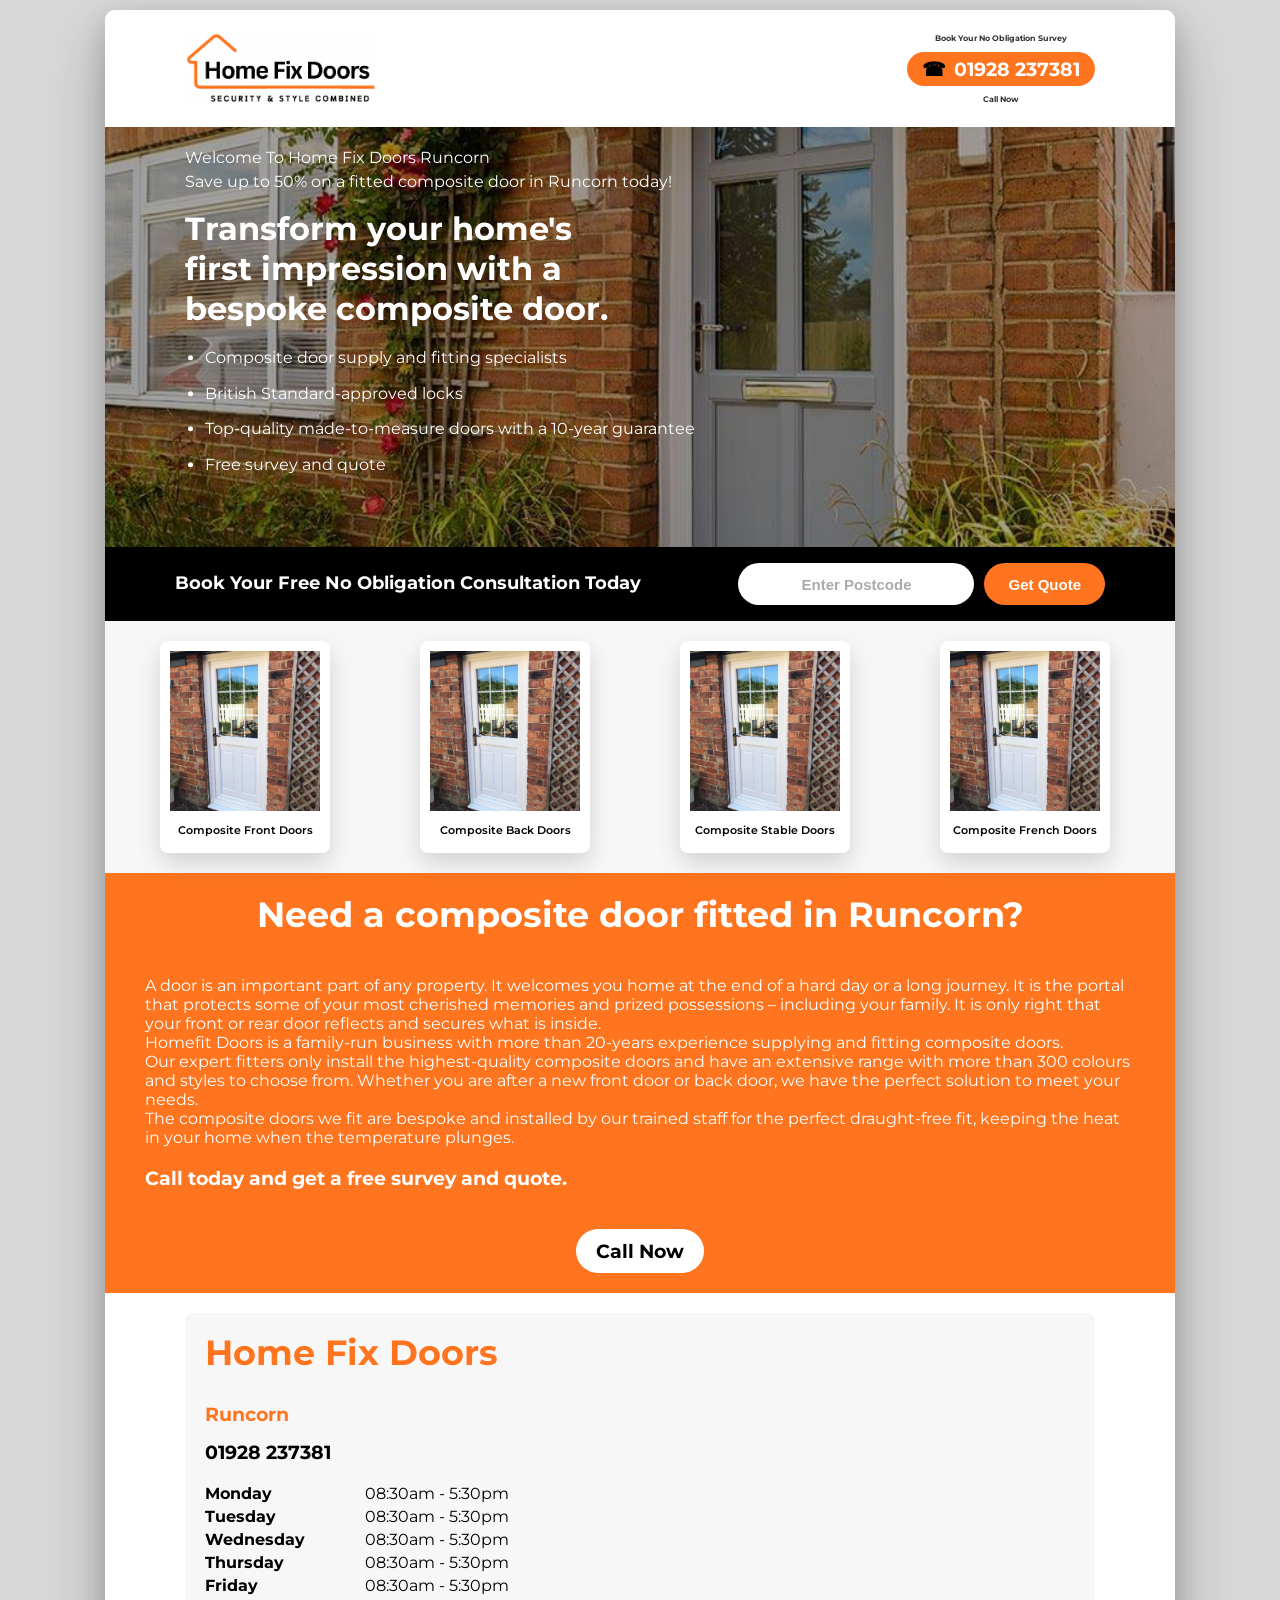
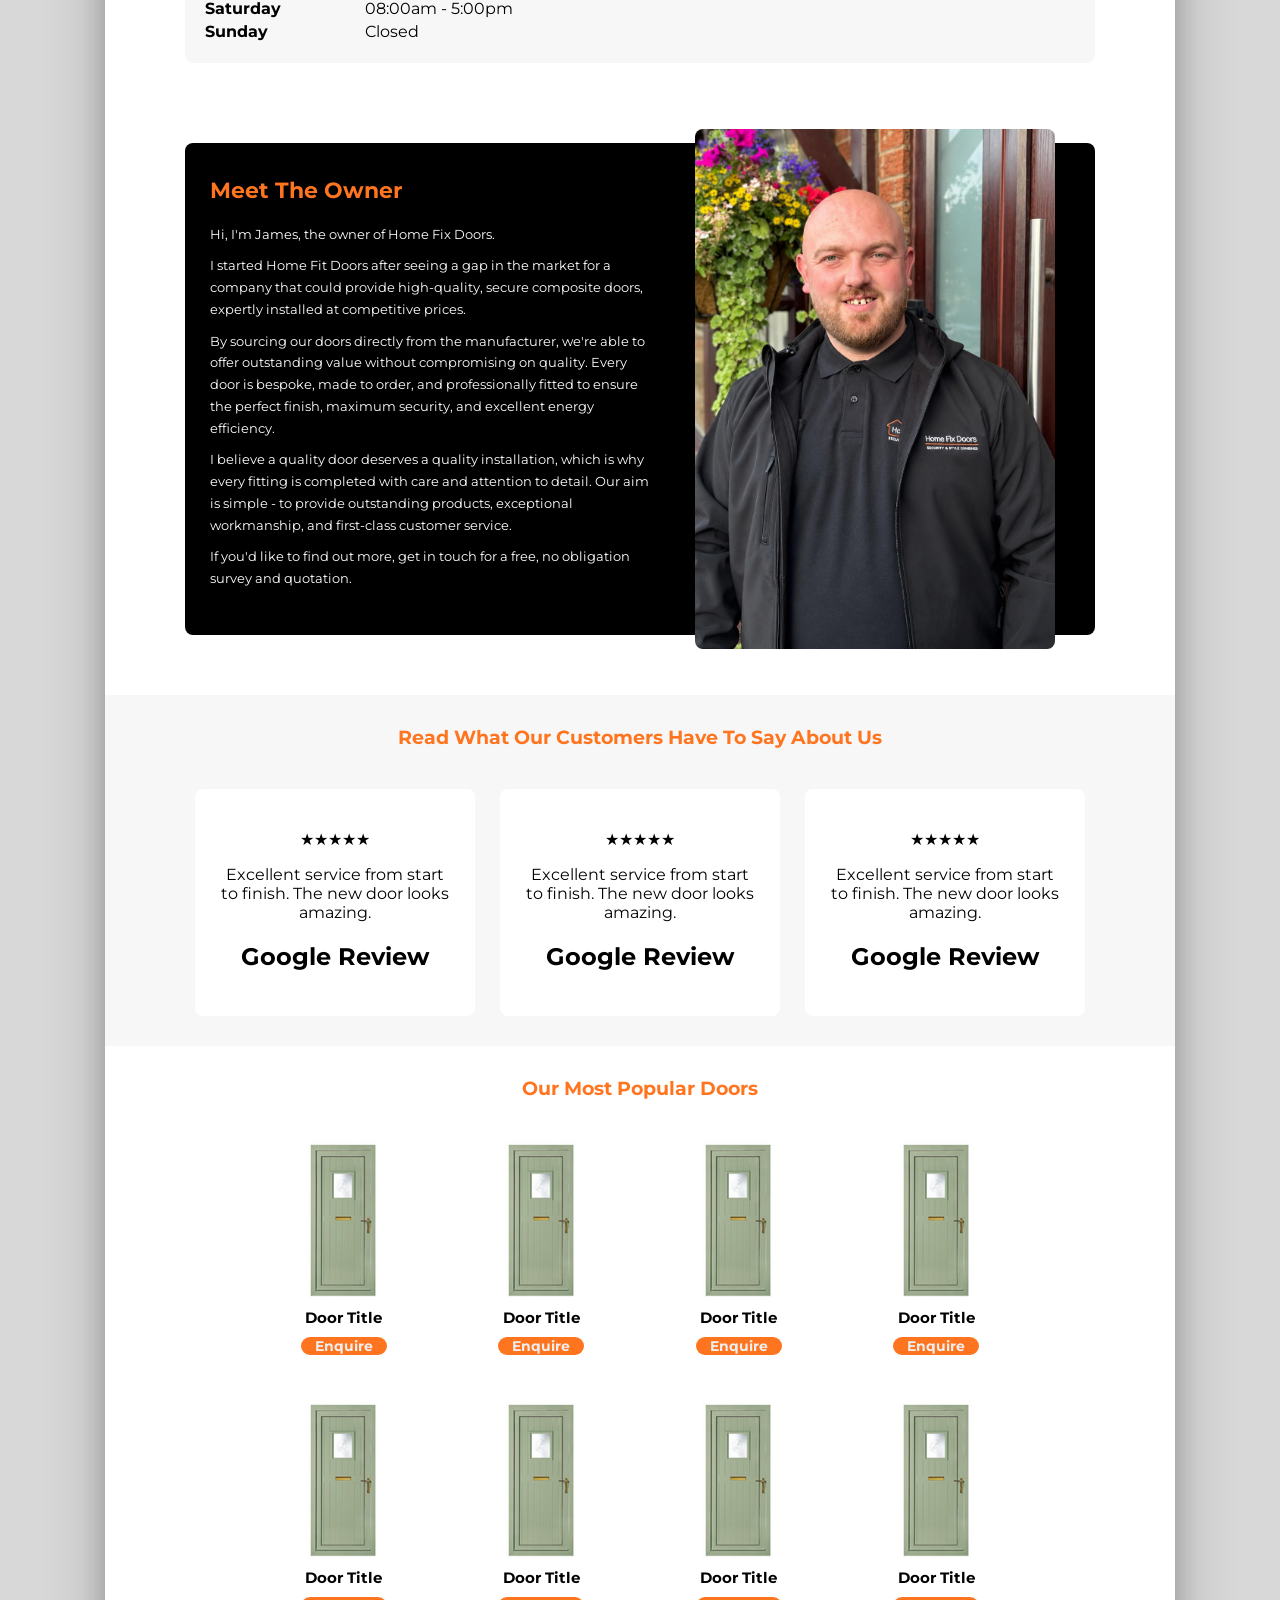
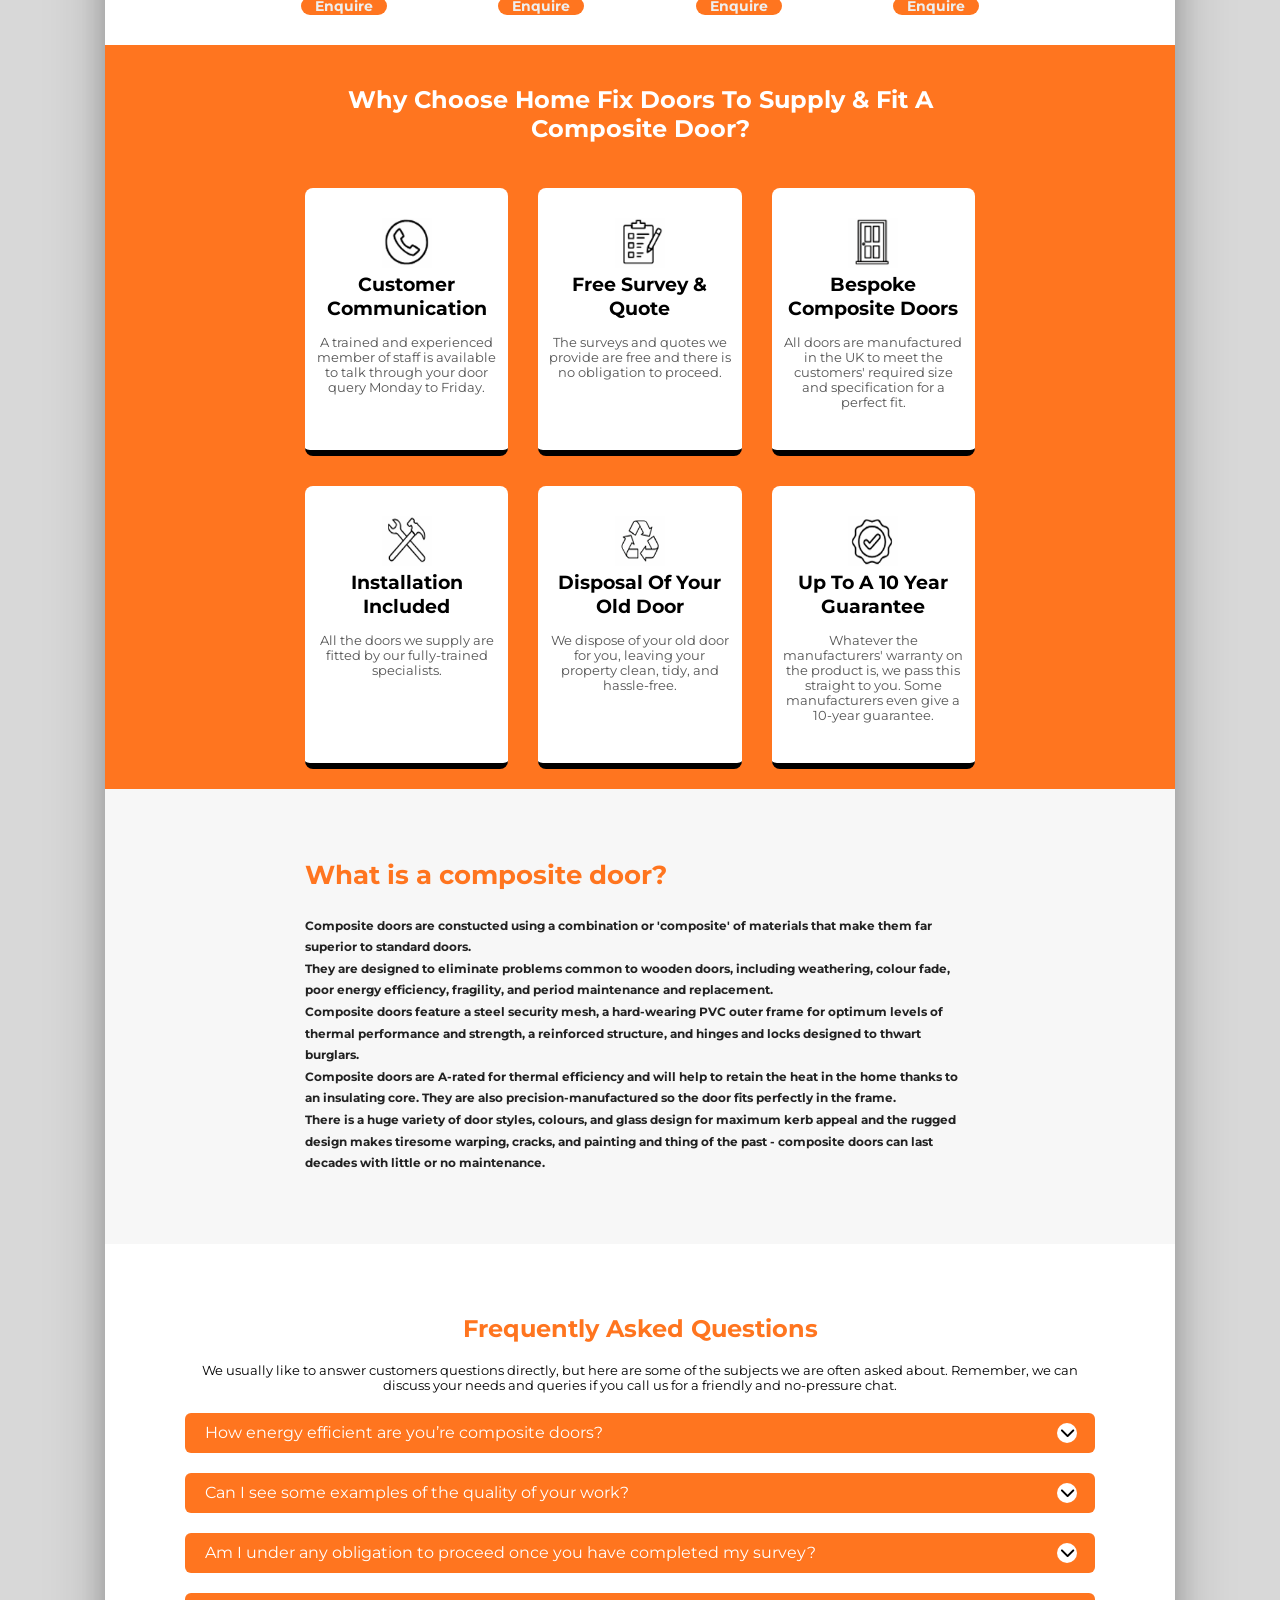
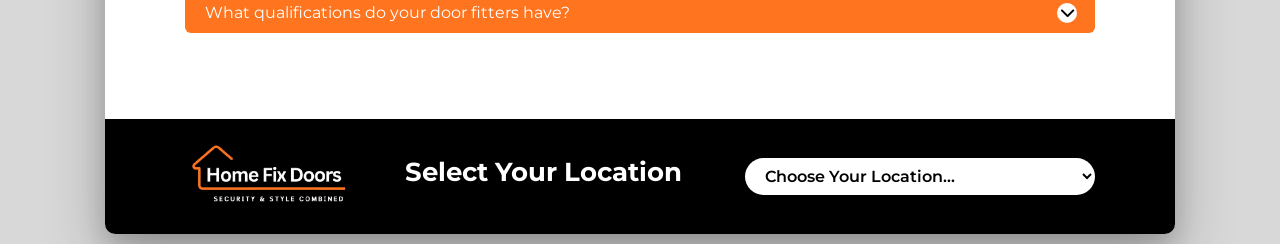
<file: runcorn.html>
<!DOCTYPE html>
<html lang="en">

<head>
    <meta charset="UTF-8">
    <meta name="viewport" content="width=device-width, initial-scale=1.0">

    <title>Home Fix Doors Runcorn</title>

    <link rel="preconnect" href="https://fonts.googleapis.com">
    <link rel="preconnect" href="https://fonts.gstatic.com" crossorigin>

    <link href="https://fonts.googleapis.com/css2?family=Montserrat:wght@100..900&display=swap" rel="stylesheet">

    <link rel="stylesheet" href="style.css">

    <link
        rel="stylesheet"
        href="https://cdnjs.cloudflare.com/ajax/libs/font-awesome/6.5.2/css/all.min.css">
        
    <script src="script.js" defer></script>
</head>

<body>

    <div class="brochure">

        <section class="logo-banner">

            <img src="docs/logo.png" alt="Home Fix Doors Logo" class="logo">

            <div class="phone-section">

                <p class="phone-text-top">Book Your No Obligation Survey</p>

                <a href="tel:01928 237381" class="phone-btn">
                    <span class="phone-icon">☎</span>
                    01928 237381
                </a>

                <p class="phone-text-bottom">Call Now </p>
            </div>

        </section>

        <section class="hero">

            <img src="docs/placeholder.jpg" alt="">

            <div class="hero-overlay"></div>

            <div class="hero-content">

                <p>Welcome To Home Fix Doors Runcorn<br>Save up to 50% on a fitted composite door in Runcorn today!</p>

                <h1>Transform your home's<br>
                    first impression with a<br>
                    bespoke composite door.
                </h1>


                <ul>
                    <li>Composite door supply and fitting specialists</li>
                    <li>British Standard-approved locks</li>
                    <li>Top-quality made-to-measure doors with a 10-year guarantee</li>
                    <li>Free survey and quote</li>
                </ul>

            </div>

        </section>

        <section class="quote-banner">

            <div class="banner-content">
                <h2>Book Your Free No Obligation Consultation Today</h2>

                <form class="quote-form">
                    <input
                        type="text"
                        placeholder="Enter Postcode"
                    />

                    <button type="submit">Get Quote</button>
                </form>
            </div>

        </section>

        <section class="doors-section">

            <div class="door-grid">

                <div class="door-card">
                    <img src="docs/doorplace.jpg" alt="">
                    <h3>Composite Front Doors</h3>
                </div>

                <div class="door-card">
                    <img src="docs/doorplace.jpg" alt="">
                    <h3>Composite Back Doors</h3>
                </div>

                <div class="door-card">
                    <img src="docs/doorplace.jpg" alt="">
                    <h3>Composite Stable Doors</h3>
                </div>

                <div class="door-card">
                    <img src="docs/doorplace.jpg" alt="">
                    <h3>Composite French Doors</h3>
                </div>

            </div>

        </section>

        <section class="fitted-section">

            <div class="fitted-section">
                <h1>Need a composite door fitted in Runcorn?</h1>
                <p>A door is an important part of any property. It welcomes you home at the end of a hard day or a long journey. It is the portal that protects
                   some of your most cherished memories and prized possessions – including your family. It is only right that your front or rear door reflects
                   and secures what is inside.<br>
                   Homefit Doors is a family-run business with more than 20-years experience supplying and fitting composite doors.<br>
                   Our expert fitters only install the highest-quality composite doors and have an extensive range with more than 300 colours and styles to
                   choose from. Whether you are after a new front door or back door, we have the perfect solution to meet your needs.<br>
                   The composite doors we fit are bespoke and installed by our trained staff for the perfect draught-free fit, keeping the heat in your home
                   when the temperature plunges.</p>
                <br>
                <h2>Call today and get a free survey and quote.</h2>
                <br>
                <a href="tel:01928 237381" class="call-btn">
                    Call Now
                </a>
            </div>

        </section>

        <section class="opening-section">

            <div class="opening-card">
                
                <div class="opening-text">
                    <h1>Home Fix Doors</h1>
                    <h2>Runcorn</h2>
                    <h3>01928 237381</h3>
                    <table class="hours-table">
                        <tr>
                            <td>Monday</td>
                            <td>08:30am - 5:30pm</td>
                        </tr>
                        <tr>
                            <td>Tuesday</td>
                            <td>08:30am - 5:30pm</td>
                        </tr>
                        <tr>
                            <td>Wednesday</td>
                            <td>08:30am - 5:30pm</td>
                        </tr>
                        <tr>
                            <td>Thursday</td>
                            <td>08:30am - 5:30pm</td>
                        </tr>
                        <tr>
                            <td>Friday</td>
                            <td>08:30am - 5:30pm</td>
                        </tr>
                        <tr>
                            <td>Saturday</td>
                            <td>08:00am - 5:00pm</td>
                        </tr>
                        <tr>
                            <td>Sunday</td>
                            <td>Closed</td>
                        </tr>
                    </table>
                    
                </div>

                <div class="opening-map">
                    <iframe
                        src="https://www.google.com/maps/embed?pb=!1m18!1m12!1m3!1d38121.84961703143!2d-2.7528003958381055!3d53.33223565481418!2m3!1f0!2f0!3f0!3m2!1i1024!2i768!4f13.1!3m3!1m2!1s0x487ae230b9cf8731%3A0xf48c6c2a5af9dd08!2sRuncorn!5e0!3m2!1sen!2suk!4v1784034724394!5m2!1sen!2suk" width="600" height="450" style="border:0;" allowfullscreen="" loading="lazy" referrerpolicy="strict-origin-when-cross-origin">
                    </iframe>                                                                                                                                              
                </div>

                <div class="opening-map">

                </div>

            </div>

        </section>

        <section class="boss-section">

            <div class="boss-card">

                <div class="boss-text">
                    <h1>Meet The Owner</h1>
                    <p>Hi, I'm James, the owner of Home Fix Doors.</p>
                    <p>I started Home Fit Doors after seeing a gap in the market for a company that
                       could provide high-quality, secure composite doors, expertly installed at
                       competitive prices.
                    </p>
                    <p>By sourcing our doors directly from the manufacturer, we're able to offer
                       outstanding value without compromising on quality. Every door is bespoke,
                       made to order, and professionally fitted to ensure the perfect finish,
                       maximum security, and excellent energy efficiency.
                    </p>
                    <p>I believe a quality door deserves a quality installation, which is why every
                       fitting is completed with care and attention to detail. Our aim is simple - to
                       provide outstanding products, exceptional workmanship, and first-class
                       customer service.
                    </p>
                    <p>If you'd like to find out more, get in touch for a free, no obligation survey
                       and quotation.
                    </p>
                </div>

                <div class="boss-image">
                    <img src="docs/james.jpg" alt="">
                </div>

            </div>

        </section>

        <section class="reviews-section">

            <h1>Read What Our Customers Have To Say About Us</h1>

            <div class="reviews-grid">
                <div class="review-card">
                    <p>★★★★★</p>
                    <p>Excellent service from start to finish. The new door looks amazing.</p>
                    <h2>Google Review</h2>
                </div>
                <div class="review-card">
                    <p>★★★★★</p>
                    <p>Excellent service from start to finish. The new door looks amazing.</p>
                    <h2>Google Review</h2>
                </div>
                <div class="review-card">
                    <p>★★★★★</p>
                    <p>Excellent service from start to finish. The new door looks amazing.</p>
                    <h2>Google Review</h2>
                </div>
            </div>

        </section>

        <section class="popular-doors-section">

            <h1>Our Most Popular Doors</h1>

            <div class="popular-doors-grid">

                <div class="popular-doors-card">
                    <img src="docs/popdoor.png" alt="">
                    <p>Door Title</p>
                    <a href="#" class="door-btn">Enquire</a>
                </div>

                <div class="popular-doors-card">
                    <img src="docs/popdoor.png" alt="">
                    <p>Door Title</p>
                    <a href="#" class="door-btn">Enquire</a>
                </div>

                <div class="popular-doors-card">
                    <img src="docs/popdoor.png" alt="">
                    <p>Door Title</p>
                    <a href="#" class="door-btn">Enquire</a>
                </div>

                <div class="popular-doors-card">
                    <img src="docs/popdoor.png" alt="">
                    <p>Door Title</p>
                    <a href="#" class="door-btn">Enquire</a>
                </div>

                <div class="popular-doors-card">
                    <img src="docs/popdoor.png" alt="">
                    <p>Door Title</p>
                    <a href="#" class="door-btn">Enquire</a>
                </div>

                <div class="popular-doors-card">
                    <img src="docs/popdoor.png" alt="">
                    <p>Door Title</p>
                    <a href="#" class="door-btn">Enquire</a>
                </div>

                <div class="popular-doors-card">
                    <img src="docs/popdoor.png" alt="">
                    <p>Door Title</p>
                    <a href="#" class="door-btn">Enquire</a>
                </div>

                <div class="popular-doors-card">
                    <img src="docs/popdoor.png" alt="">
                    <p>Door Title</p>
                    <a href="#" class="door-btn">Enquire</a>
                </div>

            </div>

        </section>

        <section class="choose-section">

            <h1>Why Choose Home Fix Doors To Supply & Fit A Composite Door?</h1>

            <div class="choose-grid">

                <div class="choose-card">
                    <img src="docs/phoneicon.png">
                    <h2>Customer Communication</h2>
                    <p>A trained and experienced member of staff is available to talk through your door query Monday to Friday.</p>
                </div>

                <div class="choose-card">
                    <img src="docs/clipboardicon.png">
                    <h2>Free Survey & Quote</h2>
                    <p>The surveys and quotes we provide are free and there is no obligation to proceed.</p>
                </div>

                <div class="choose-card">
                    <img src="docs/dooricon.png">
                    <h2>Bespoke Composite Doors</h2>
                    <p>All doors are manufactured in the UK to meet the customers' required size and specification for a perfect fit.</p>
                </div>

                <div class="choose-card">
                    <img src="docs/toolicon.png">
                    <h2>Installation Included</h2>
                    <p>All the doors we supply are fitted by our fully-trained specialists.</p>
                </div>

                <div class="choose-card">
                    <img src="docs/recycleicon.png">
                    <h2>Disposal Of Your Old Door</h2>
                    <p>We dispose of your old door for you, leaving your property clean, tidy, and hassle-free.</p>
                </div>

                <div class="choose-card">
                    <img src="docs/tickicon.png">
                    <h2>Up To A 10 Year Guarantee</h2>
                    <p>Whatever the manufacturers' warranty on the product is, we pass this straight to you. Some manufacturers even give a 10-year guarantee.</p>
                </div>

            </div>

        </section>

        <section class="whatis-section">

            <div class="whatis-content">

                <h1>What is a composite door?</h1>

                <p>Composite doors are constucted using a combination or 'composite' of materials that make them far superior to
                   standard doors.</p>
                <p>They are designed to eliminate problems common to wooden doors, including weathering, colour fade, poor
                   energy efficiency, fragility, and period maintenance and replacement.</p>
                <p>Composite doors feature a steel security mesh, a hard-wearing PVC outer frame for optimum levels of thermal
                   performance and strength, a reinforced structure, and hinges and locks designed to thwart burglars.</p>
                <p>Composite doors are A-rated for thermal efficiency and will help to retain the heat in the home thanks to an insulating
                   core. They are also precision-manufactured so the door fits perfectly in the frame.</p>
                <p>There is a huge variety of door styles, colours, and glass design for maximum kerb appeal and the rugged design
                   makes tiresome warping, cracks, and painting and thing of the past - composite doors can last decades with little or
                   no maintenance.
                </p>

            </div>

        </section>

        <section class="faq-section">

            <h1> Frequently Asked Questions</h1>
            <p>We usually like to answer customers questions directly, but here are some of the subjects we are often asked about.
               Remember, we can discuss your needs and queries if you call us for a friendly and no-pressure chat.
            </p>

            <div class="faq-container">
                
                <div class="faq">

                    <button
                        class="faq-question"
                        type="button"
                        aria-expanded="false">

                        <span>How energy efficient are you’re composite doors?</span>

                        <span class="faq-icon" aria-hidden="true">
                            <i class="fa-solid fa-chevron-down"></i>
                        </span>
                    
                    </button>

                    <div class="faq-answer">
                        <p>All the doors we offer are A-rated for thermal efficiency thanks to state-of-the-art manufacturing techniques
                           and materials used in the doors we provide.
                        </p>
                    </div>

                </div>

                <div class="faq">

                    <button
                        class="faq-question"
                        type="button"
                        aria-expanded="false">

                        <span>Can I see some examples of the quality of your work?</span>

                        <span class="faq-icon" aria-hidden="true">
                            <i class="fa-solid fa-chevron-down"></i>
                        </span>
                    
                    </button>

                    <div class="faq-answer">
                        <p>Awaiting answer.
                        </p>
                    </div>
                    
                </div>

                <div class="faq">

                    <button
                        class="faq-question"
                        type="button"
                        aria-expanded="false">

                        <span>Am I under any obligation to proceed once you have completed my survey?</span>

                        <span class="faq-icon" aria-hidden="true">
                            <i class="fa-solid fa-chevron-down"></i>
                        </span>
                    
                    </button>

                    <div class="faq-answer">
                        <p>Awaiting answer.
                        </p>
                    </div>
                    
                </div>

                <div class="faq">

                    <button
                        class="faq-question"
                        type="button"
                        aria-expanded="false">

                        <span>What qualifications do your door fitters have?</span>

                        <span class="faq-icon" aria-hidden="true">
                            <i class="fa-solid fa-chevron-down"></i>
                        </span>
                    
                    </button>

                    <div class="faq-answer">
                        <p>Awaiting answer.
                        </p>
                    </div>
                    
                </div>
            
            </div>

        </section>

        <section class="locations-section">

            <div class="locations-content">

                <img class="logoblack" src="docs/logoblack.png">

                <div class="locations-text">
                    <h1>Select Your Location</h1>
                </div>

                <select class="location-select">
                    <option value="">Choose Your Location...</option>

                    <option value="birkenhead.html">Birkenhead</option>
                    <option value="liverpool.html">Liverpool</option>
                    <option value="runcorn.html">Runcorn</option>
                    <option value="skelmersdale.html">Skelmersdale</option>
                    <option value="sthelens.html">St Helens</option>
                    <option value="warrington.html">Warrington</option>
                    <option value="widnes.html">Widnes</option>
                    <option value="wirral.html">Wirral</option>
                    <option value="wallasey.html">Wallasey</option>

                </select>

            </div>

        </section>

    </div>
    
</body>

</html>
</file>
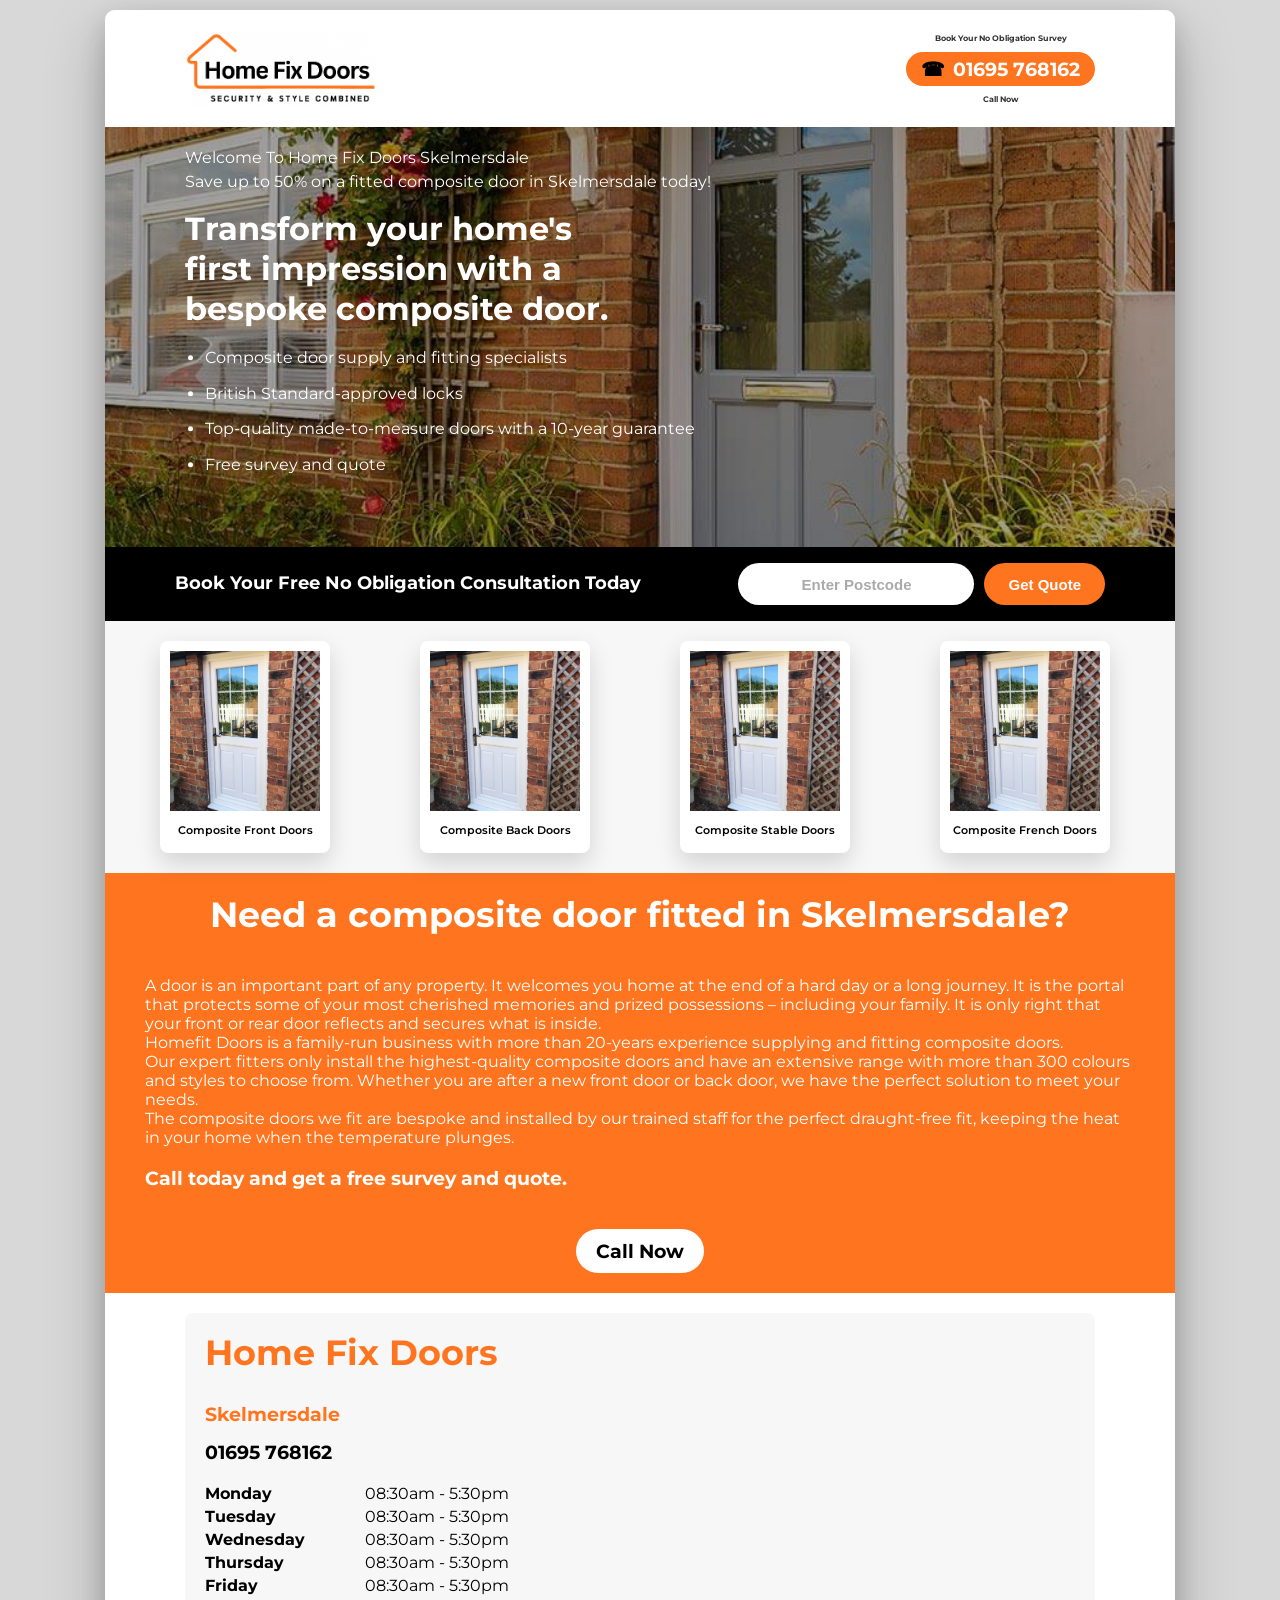
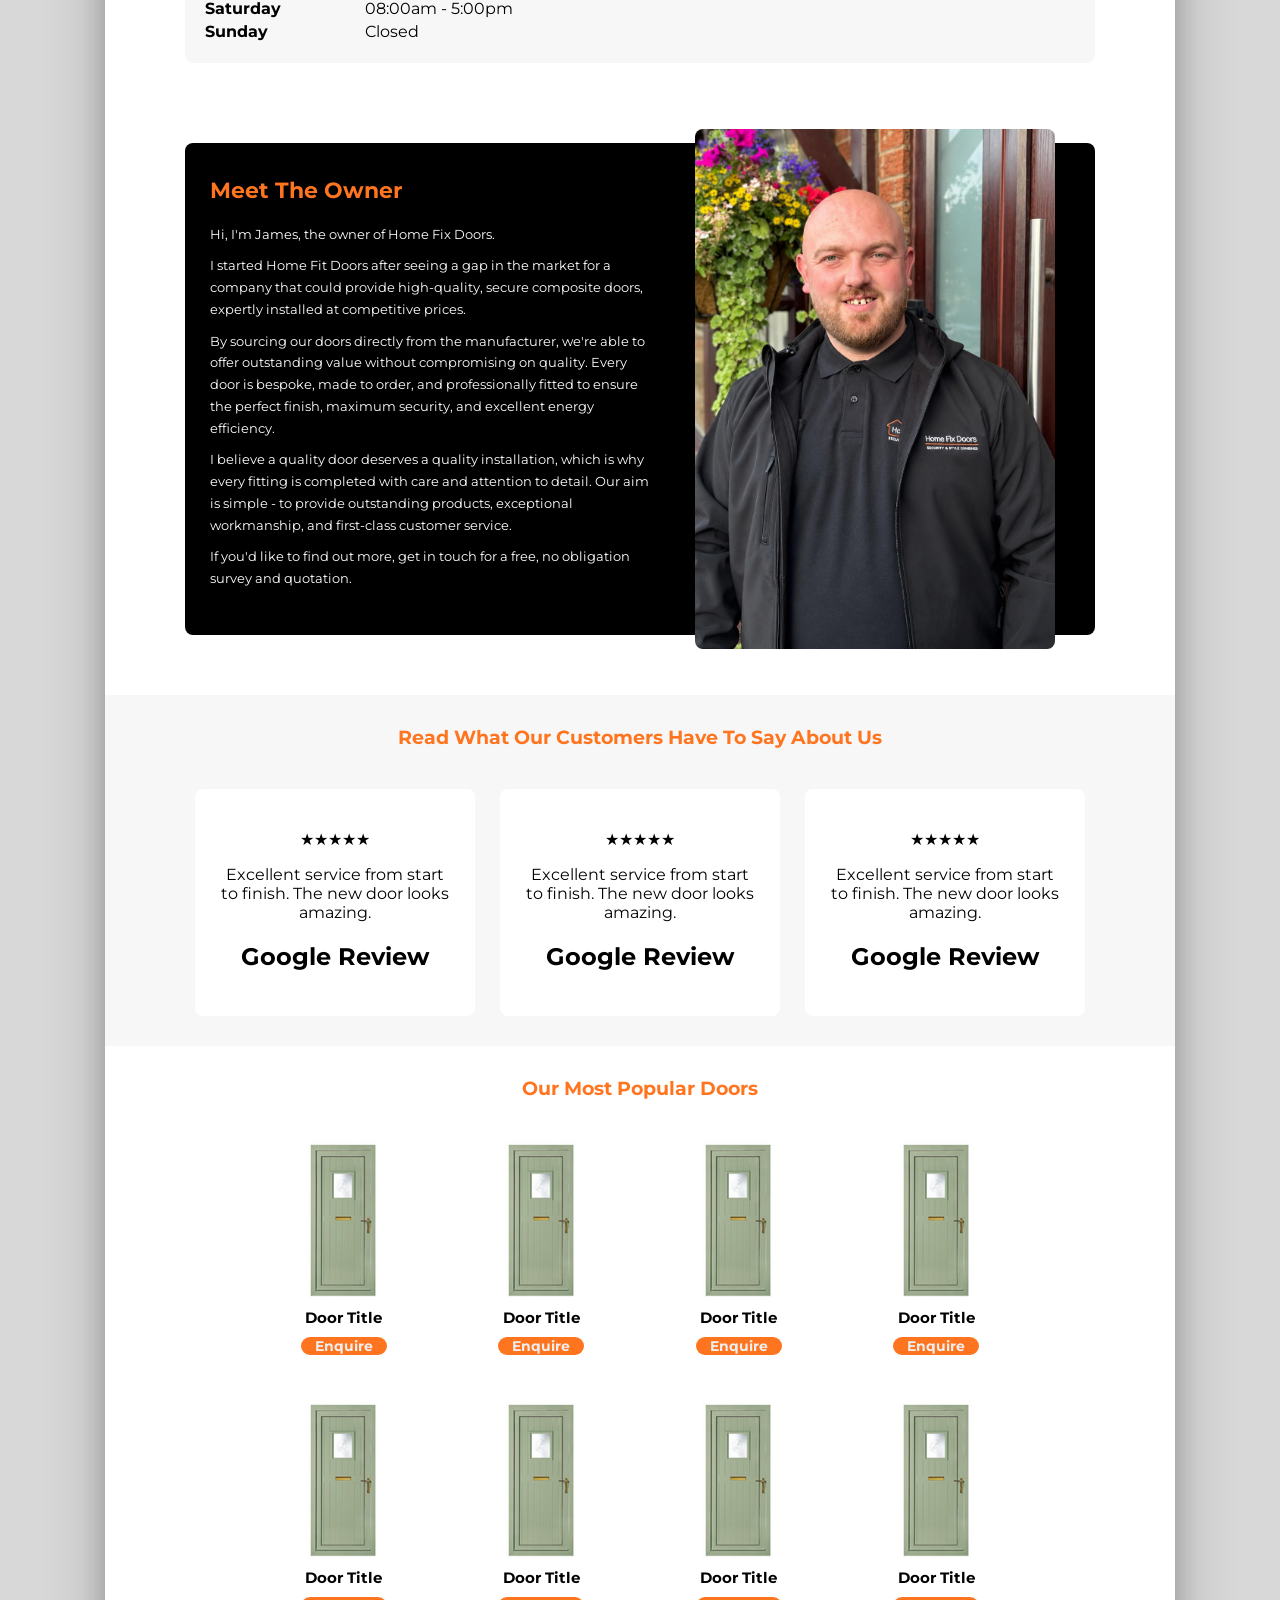
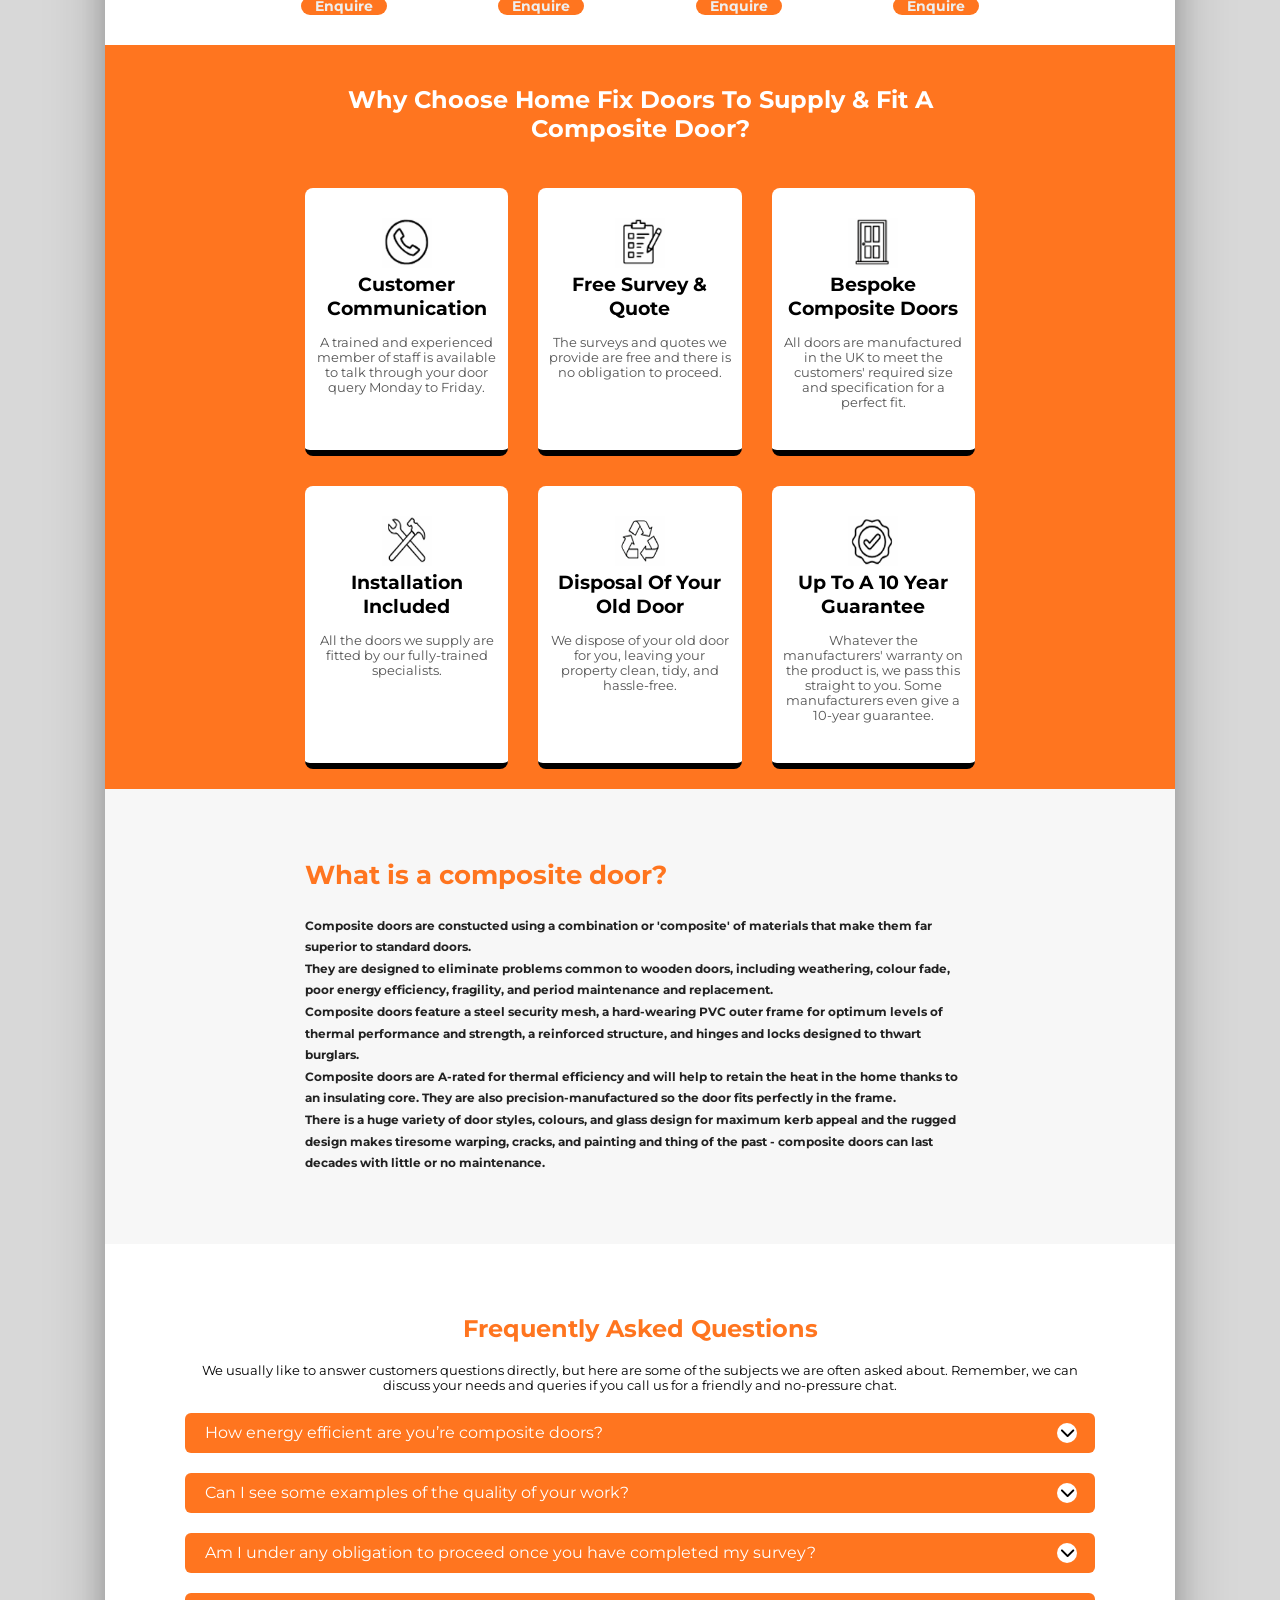
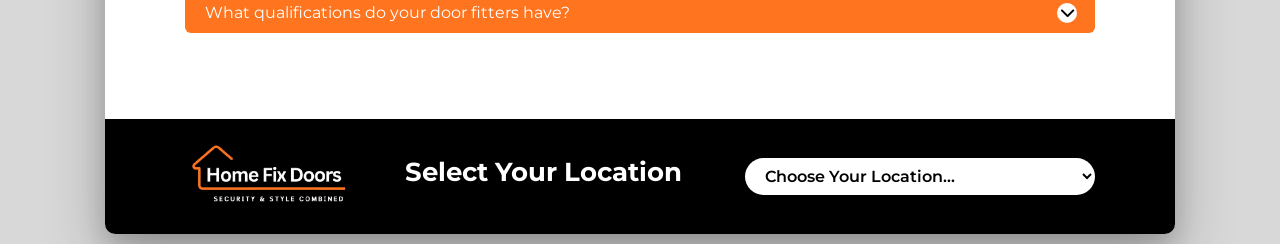
<file: skelmersdale.html>
<!DOCTYPE html>
<html lang="en">

<head>
    <meta charset="UTF-8">
    <meta name="viewport" content="width=device-width, initial-scale=1.0">

    <title>Home Fix Doors Skelmersdale</title>

    <link rel="preconnect" href="https://fonts.googleapis.com">
    <link rel="preconnect" href="https://fonts.gstatic.com" crossorigin>

    <link href="https://fonts.googleapis.com/css2?family=Montserrat:wght@100..900&display=swap" rel="stylesheet">

    <link rel="stylesheet" href="style.css">

    <link
        rel="stylesheet"
        href="https://cdnjs.cloudflare.com/ajax/libs/font-awesome/6.5.2/css/all.min.css">
        
    <script src="script.js" defer></script>
</head>

<body>

    <div class="brochure">

        <section class="logo-banner">

            <img src="docs/logo.png" alt="Home Fix Doors Logo" class="logo">

            <div class="phone-section">

                <p class="phone-text-top">Book Your No Obligation Survey</p>

                <a href="tel:01695 768162" class="phone-btn">
                    <span class="phone-icon">☎</span>
                    01695 768162
                </a>

                <p class="phone-text-bottom">Call Now </p>
            </div>

        </section>

        <section class="hero">

            <img src="docs/placeholder.jpg" alt="">

            <div class="hero-overlay"></div>

            <div class="hero-content">

                <p>Welcome To Home Fix Doors Skelmersdale<br>Save up to 50% on a fitted composite door in Skelmersdale today!</p>

                <h1>Transform your home's<br>
                    first impression with a<br>
                    bespoke composite door.
                </h1>


                <ul>
                    <li>Composite door supply and fitting specialists</li>
                    <li>British Standard-approved locks</li>
                    <li>Top-quality made-to-measure doors with a 10-year guarantee</li>
                    <li>Free survey and quote</li>
                </ul>

            </div>

        </section>

        <section class="quote-banner">

            <div class="banner-content">
                <h2>Book Your Free No Obligation Consultation Today</h2>

                <form class="quote-form">
                    <input
                        type="text"
                        placeholder="Enter Postcode"
                    />

                    <button type="submit">Get Quote</button>
                </form>
            </div>

        </section>

        <section class="doors-section">

            <div class="door-grid">

                <div class="door-card">
                    <img src="docs/doorplace.jpg" alt="">
                    <h3>Composite Front Doors</h3>
                </div>

                <div class="door-card">
                    <img src="docs/doorplace.jpg" alt="">
                    <h3>Composite Back Doors</h3>
                </div>

                <div class="door-card">
                    <img src="docs/doorplace.jpg" alt="">
                    <h3>Composite Stable Doors</h3>
                </div>

                <div class="door-card">
                    <img src="docs/doorplace.jpg" alt="">
                    <h3>Composite French Doors</h3>
                </div>

            </div>

        </section>

        <section class="fitted-section">

            <div class="fitted-section">
                <h1>Need a composite door fitted in Skelmersdale?</h1>
                <p>A door is an important part of any property. It welcomes you home at the end of a hard day or a long journey. It is the portal that protects
                   some of your most cherished memories and prized possessions – including your family. It is only right that your front or rear door reflects
                   and secures what is inside.<br>
                   Homefit Doors is a family-run business with more than 20-years experience supplying and fitting composite doors.<br>
                   Our expert fitters only install the highest-quality composite doors and have an extensive range with more than 300 colours and styles to
                   choose from. Whether you are after a new front door or back door, we have the perfect solution to meet your needs.<br>
                   The composite doors we fit are bespoke and installed by our trained staff for the perfect draught-free fit, keeping the heat in your home
                   when the temperature plunges.</p>
                <br>
                <h2>Call today and get a free survey and quote.</h2>
                <br>
                <a href="tel:01695 768162" class="call-btn">
                    Call Now
                </a>
            </div>

        </section>

        <section class="opening-section">

            <div class="opening-card">
                
                <div class="opening-text">
                    <h1>Home Fix Doors</h1>
                    <h2>Skelmersdale</h2>
                    <h3>01695 768162</h3>
                    <table class="hours-table">
                        <tr>
                            <td>Monday</td>
                            <td>08:30am - 5:30pm</td>
                        </tr>
                        <tr>
                            <td>Tuesday</td>
                            <td>08:30am - 5:30pm</td>
                        </tr>
                        <tr>
                            <td>Wednesday</td>
                            <td>08:30am - 5:30pm</td>
                        </tr>
                        <tr>
                            <td>Thursday</td>
                            <td>08:30am - 5:30pm</td>
                        </tr>
                        <tr>
                            <td>Friday</td>
                            <td>08:30am - 5:30pm</td>
                        </tr>
                        <tr>
                            <td>Saturday</td>
                            <td>08:00am - 5:00pm</td>
                        </tr>
                        <tr>
                            <td>Sunday</td>
                            <td>Closed</td>
                        </tr>
                    </table>
                    
                </div>

                <div class="opening-map">
                    <iframe
                        src="https://www.google.com/maps/embed?pb=!1m18!1m12!1m3!1d37930.029257822236!2d-2.8183911426868935!3d53.54657702090428!2m3!1f0!2f0!3f0!3m2!1i1024!2i768!4f13.1!3m3!1m2!1s0x487b101482b73b5b%3A0x790f773ab37bdcf9!2sSkelmersdale!5e0!3m2!1sen!2suk!4v1784034998185!5m2!1sen!2suk" width="600" height="450" style="border:0;" allowfullscreen="" loading="lazy" referrerpolicy="strict-origin-when-cross-origin">
                    </iframe>                                                                                                                                                               
                </div>

                <div class="opening-map">

                </div>

            </div>

        </section>

        <section class="boss-section">

            <div class="boss-card">

                <div class="boss-text">
                    <h1>Meet The Owner</h1>
                    <p>Hi, I'm James, the owner of Home Fix Doors.</p>
                    <p>I started Home Fit Doors after seeing a gap in the market for a company that
                       could provide high-quality, secure composite doors, expertly installed at
                       competitive prices.
                    </p>
                    <p>By sourcing our doors directly from the manufacturer, we're able to offer
                       outstanding value without compromising on quality. Every door is bespoke,
                       made to order, and professionally fitted to ensure the perfect finish,
                       maximum security, and excellent energy efficiency.
                    </p>
                    <p>I believe a quality door deserves a quality installation, which is why every
                       fitting is completed with care and attention to detail. Our aim is simple - to
                       provide outstanding products, exceptional workmanship, and first-class
                       customer service.
                    </p>
                    <p>If you'd like to find out more, get in touch for a free, no obligation survey
                       and quotation.
                    </p>
                </div>

                <div class="boss-image">
                    <img src="docs/james.jpg" alt="">
                </div>

            </div>

        </section>

        <section class="reviews-section">

            <h1>Read What Our Customers Have To Say About Us</h1>

            <div class="reviews-grid">
                <div class="review-card">
                    <p>★★★★★</p>
                    <p>Excellent service from start to finish. The new door looks amazing.</p>
                    <h2>Google Review</h2>
                </div>
                <div class="review-card">
                    <p>★★★★★</p>
                    <p>Excellent service from start to finish. The new door looks amazing.</p>
                    <h2>Google Review</h2>
                </div>
                <div class="review-card">
                    <p>★★★★★</p>
                    <p>Excellent service from start to finish. The new door looks amazing.</p>
                    <h2>Google Review</h2>
                </div>
            </div>

        </section>

        <section class="popular-doors-section">

            <h1>Our Most Popular Doors</h1>

            <div class="popular-doors-grid">

                <div class="popular-doors-card">
                    <img src="docs/popdoor.png" alt="">
                    <p>Door Title</p>
                    <a href="#" class="door-btn">Enquire</a>
                </div>

                <div class="popular-doors-card">
                    <img src="docs/popdoor.png" alt="">
                    <p>Door Title</p>
                    <a href="#" class="door-btn">Enquire</a>
                </div>

                <div class="popular-doors-card">
                    <img src="docs/popdoor.png" alt="">
                    <p>Door Title</p>
                    <a href="#" class="door-btn">Enquire</a>
                </div>

                <div class="popular-doors-card">
                    <img src="docs/popdoor.png" alt="">
                    <p>Door Title</p>
                    <a href="#" class="door-btn">Enquire</a>
                </div>

                <div class="popular-doors-card">
                    <img src="docs/popdoor.png" alt="">
                    <p>Door Title</p>
                    <a href="#" class="door-btn">Enquire</a>
                </div>

                <div class="popular-doors-card">
                    <img src="docs/popdoor.png" alt="">
                    <p>Door Title</p>
                    <a href="#" class="door-btn">Enquire</a>
                </div>

                <div class="popular-doors-card">
                    <img src="docs/popdoor.png" alt="">
                    <p>Door Title</p>
                    <a href="#" class="door-btn">Enquire</a>
                </div>

                <div class="popular-doors-card">
                    <img src="docs/popdoor.png" alt="">
                    <p>Door Title</p>
                    <a href="#" class="door-btn">Enquire</a>
                </div>

            </div>

        </section>

        <section class="choose-section">

            <h1>Why Choose Home Fix Doors To Supply & Fit A Composite Door?</h1>

            <div class="choose-grid">

                <div class="choose-card">
                    <img src="docs/phoneicon.png">
                    <h2>Customer Communication</h2>
                    <p>A trained and experienced member of staff is available to talk through your door query Monday to Friday.</p>
                </div>

                <div class="choose-card">
                    <img src="docs/clipboardicon.png">
                    <h2>Free Survey & Quote</h2>
                    <p>The surveys and quotes we provide are free and there is no obligation to proceed.</p>
                </div>

                <div class="choose-card">
                    <img src="docs/dooricon.png">
                    <h2>Bespoke Composite Doors</h2>
                    <p>All doors are manufactured in the UK to meet the customers' required size and specification for a perfect fit.</p>
                </div>

                <div class="choose-card">
                    <img src="docs/toolicon.png">
                    <h2>Installation Included</h2>
                    <p>All the doors we supply are fitted by our fully-trained specialists.</p>
                </div>

                <div class="choose-card">
                    <img src="docs/recycleicon.png">
                    <h2>Disposal Of Your Old Door</h2>
                    <p>We dispose of your old door for you, leaving your property clean, tidy, and hassle-free.</p>
                </div>

                <div class="choose-card">
                    <img src="docs/tickicon.png">
                    <h2>Up To A 10 Year Guarantee</h2>
                    <p>Whatever the manufacturers' warranty on the product is, we pass this straight to you. Some manufacturers even give a 10-year guarantee.</p>
                </div>

            </div>

        </section>

        <section class="whatis-section">

            <div class="whatis-content">

                <h1>What is a composite door?</h1>

                <p>Composite doors are constucted using a combination or 'composite' of materials that make them far superior to
                   standard doors.</p>
                <p>They are designed to eliminate problems common to wooden doors, including weathering, colour fade, poor
                   energy efficiency, fragility, and period maintenance and replacement.</p>
                <p>Composite doors feature a steel security mesh, a hard-wearing PVC outer frame for optimum levels of thermal
                   performance and strength, a reinforced structure, and hinges and locks designed to thwart burglars.</p>
                <p>Composite doors are A-rated for thermal efficiency and will help to retain the heat in the home thanks to an insulating
                   core. They are also precision-manufactured so the door fits perfectly in the frame.</p>
                <p>There is a huge variety of door styles, colours, and glass design for maximum kerb appeal and the rugged design
                   makes tiresome warping, cracks, and painting and thing of the past - composite doors can last decades with little or
                   no maintenance.
                </p>

            </div>

        </section>

        <section class="faq-section">

            <h1> Frequently Asked Questions</h1>
            <p>We usually like to answer customers questions directly, but here are some of the subjects we are often asked about.
               Remember, we can discuss your needs and queries if you call us for a friendly and no-pressure chat.
            </p>

            <div class="faq-container">
                
                <div class="faq">

                    <button
                        class="faq-question"
                        type="button"
                        aria-expanded="false">

                        <span>How energy efficient are you’re composite doors?</span>

                        <span class="faq-icon" aria-hidden="true">
                            <i class="fa-solid fa-chevron-down"></i>
                        </span>
                    
                    </button>

                    <div class="faq-answer">
                        <p>All the doors we offer are A-rated for thermal efficiency thanks to state-of-the-art manufacturing techniques
                           and materials used in the doors we provide.
                        </p>
                    </div>

                </div>

                <div class="faq">

                    <button
                        class="faq-question"
                        type="button"
                        aria-expanded="false">

                        <span>Can I see some examples of the quality of your work?</span>

                        <span class="faq-icon" aria-hidden="true">
                            <i class="fa-solid fa-chevron-down"></i>
                        </span>
                    
                    </button>

                    <div class="faq-answer">
                        <p>Awaiting answer.
                        </p>
                    </div>
                    
                </div>

                <div class="faq">

                    <button
                        class="faq-question"
                        type="button"
                        aria-expanded="false">

                        <span>Am I under any obligation to proceed once you have completed my survey?</span>

                        <span class="faq-icon" aria-hidden="true">
                            <i class="fa-solid fa-chevron-down"></i>
                        </span>
                    
                    </button>

                    <div class="faq-answer">
                        <p>Awaiting answer.
                        </p>
                    </div>
                    
                </div>

                <div class="faq">

                    <button
                        class="faq-question"
                        type="button"
                        aria-expanded="false">

                        <span>What qualifications do your door fitters have?</span>

                        <span class="faq-icon" aria-hidden="true">
                            <i class="fa-solid fa-chevron-down"></i>
                        </span>
                    
                    </button>

                    <div class="faq-answer">
                        <p>Awaiting answer.
                        </p>
                    </div>
                    
                </div>
            
            </div>

        </section>

        <section class="locations-section">

            <div class="locations-content">

                <img class="logoblack" src="docs/logoblack.png">

                <div class="locations-text">
                    <h1>Select Your Location</h1>
                </div>

                <select class="location-select">
                    <option value="">Choose Your Location...</option>

                    <option value="birkenhead.html">Birkenhead</option>
                    <option value="liverpool.html">Liverpool</option>
                    <option value="runcorn.html">Runcorn</option>
                    <option value="skelmersdale.html">Skelmersdale</option>
                    <option value="sthelens.html">St Helens</option>
                    <option value="warrington.html">Warrington</option>
                    <option value="widnes.html">Widnes</option>
                    <option value="wirral.html">Wirral</option>
                    <option value="wallasey.html">Wallasey</option>

                </select>

            </div>

        </section>

    </div>
    
</body>

</html>
</file>
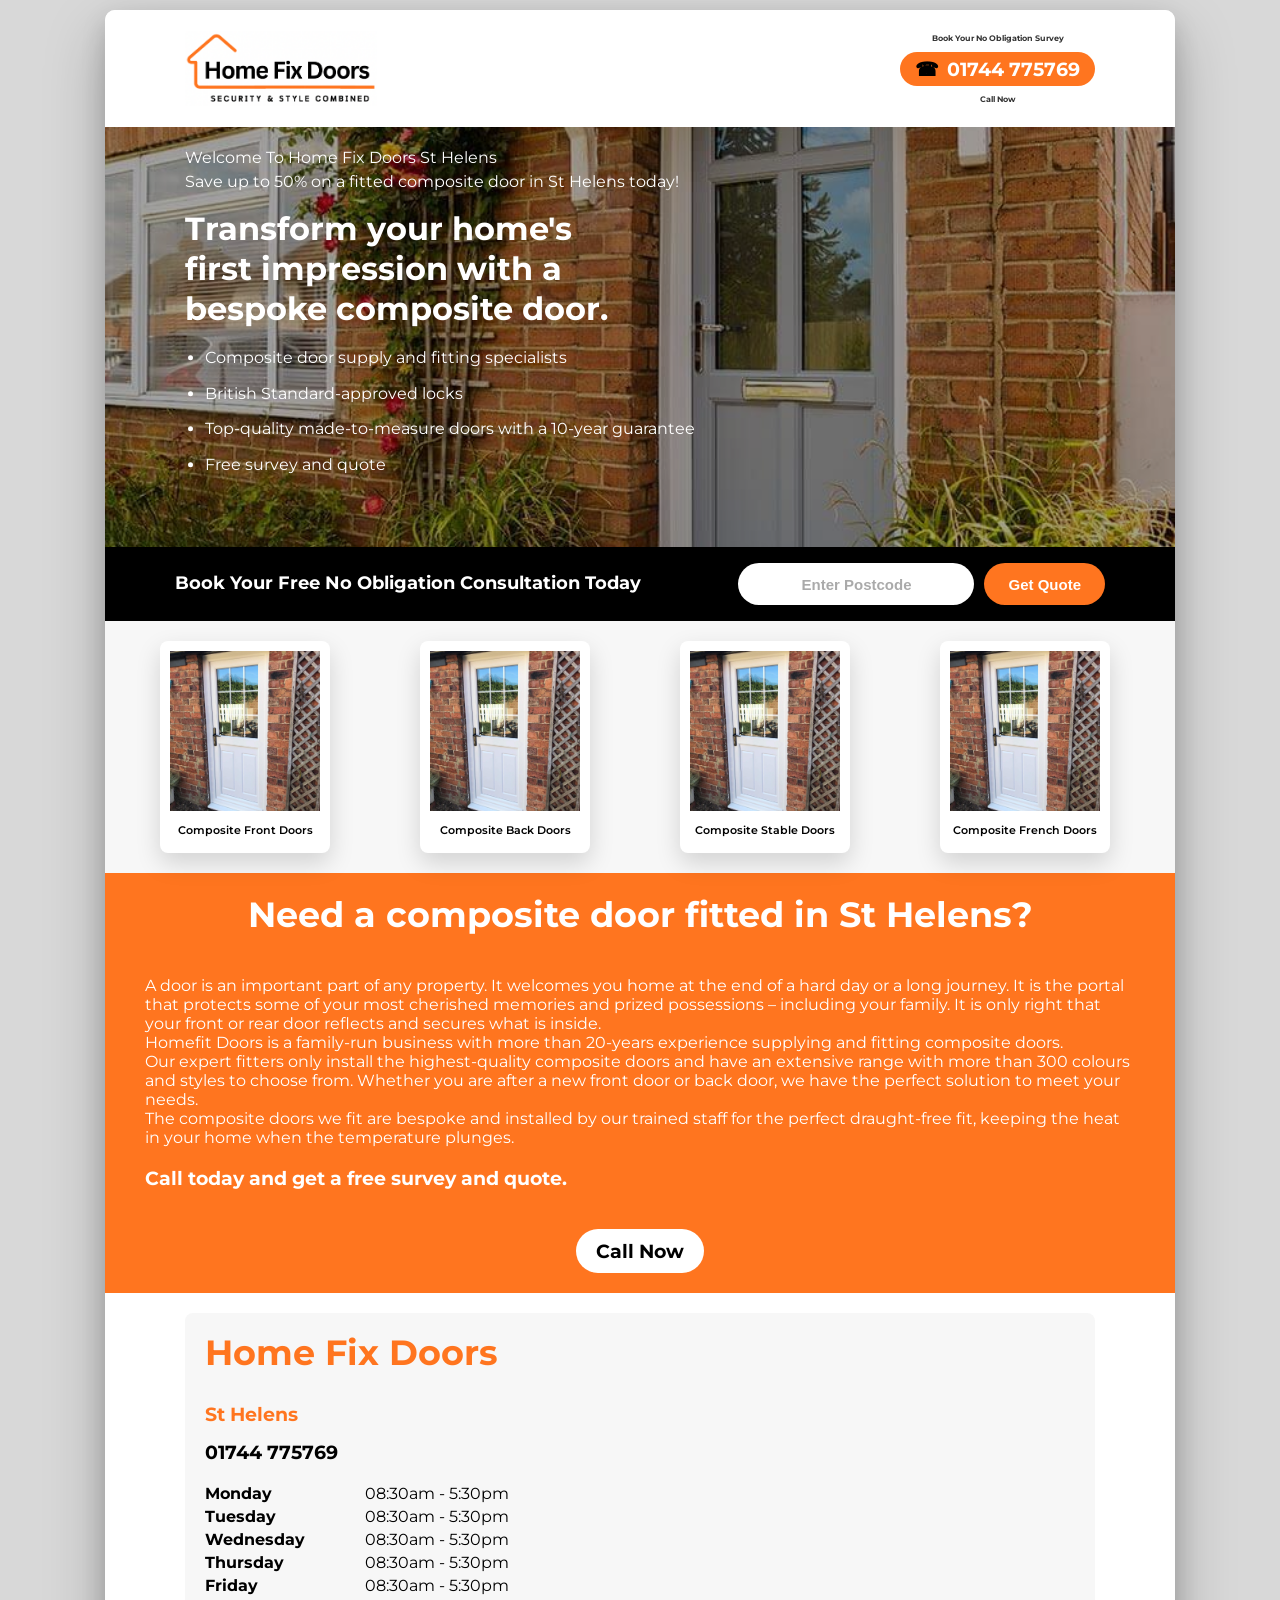
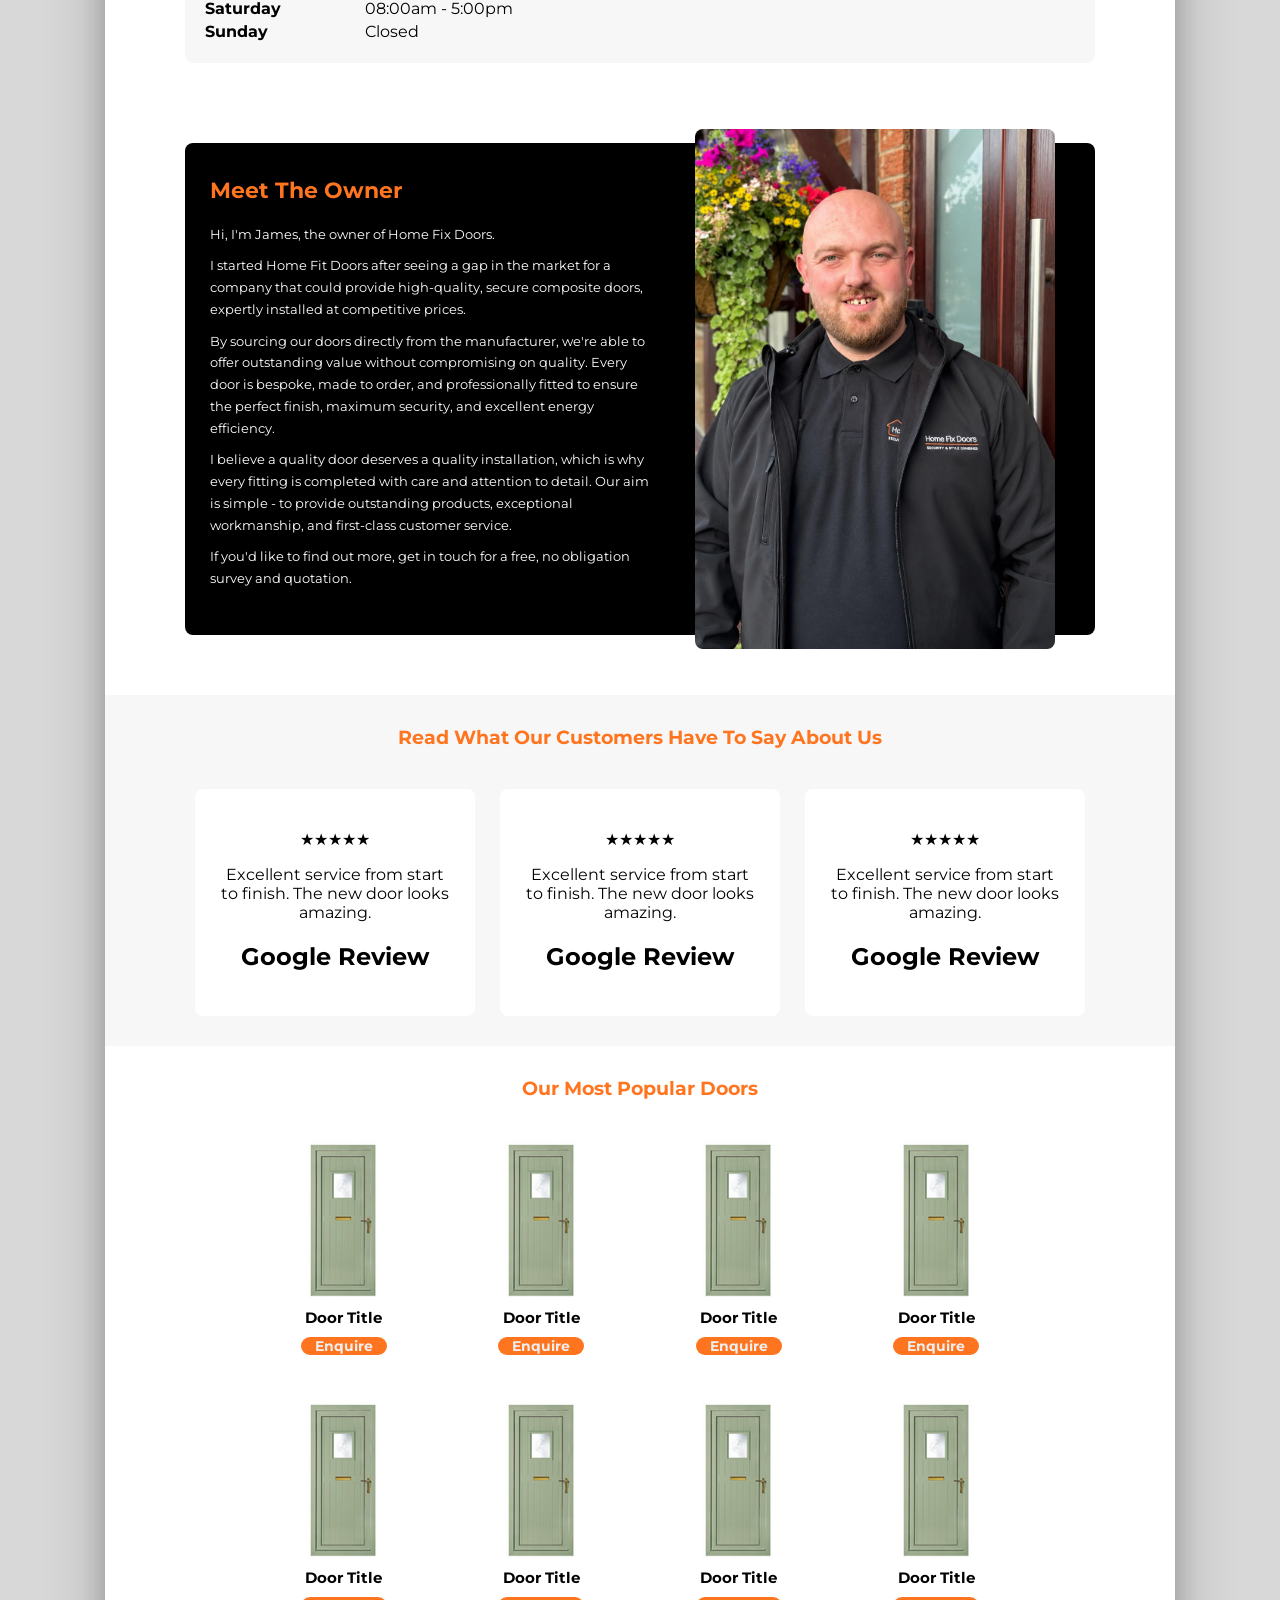
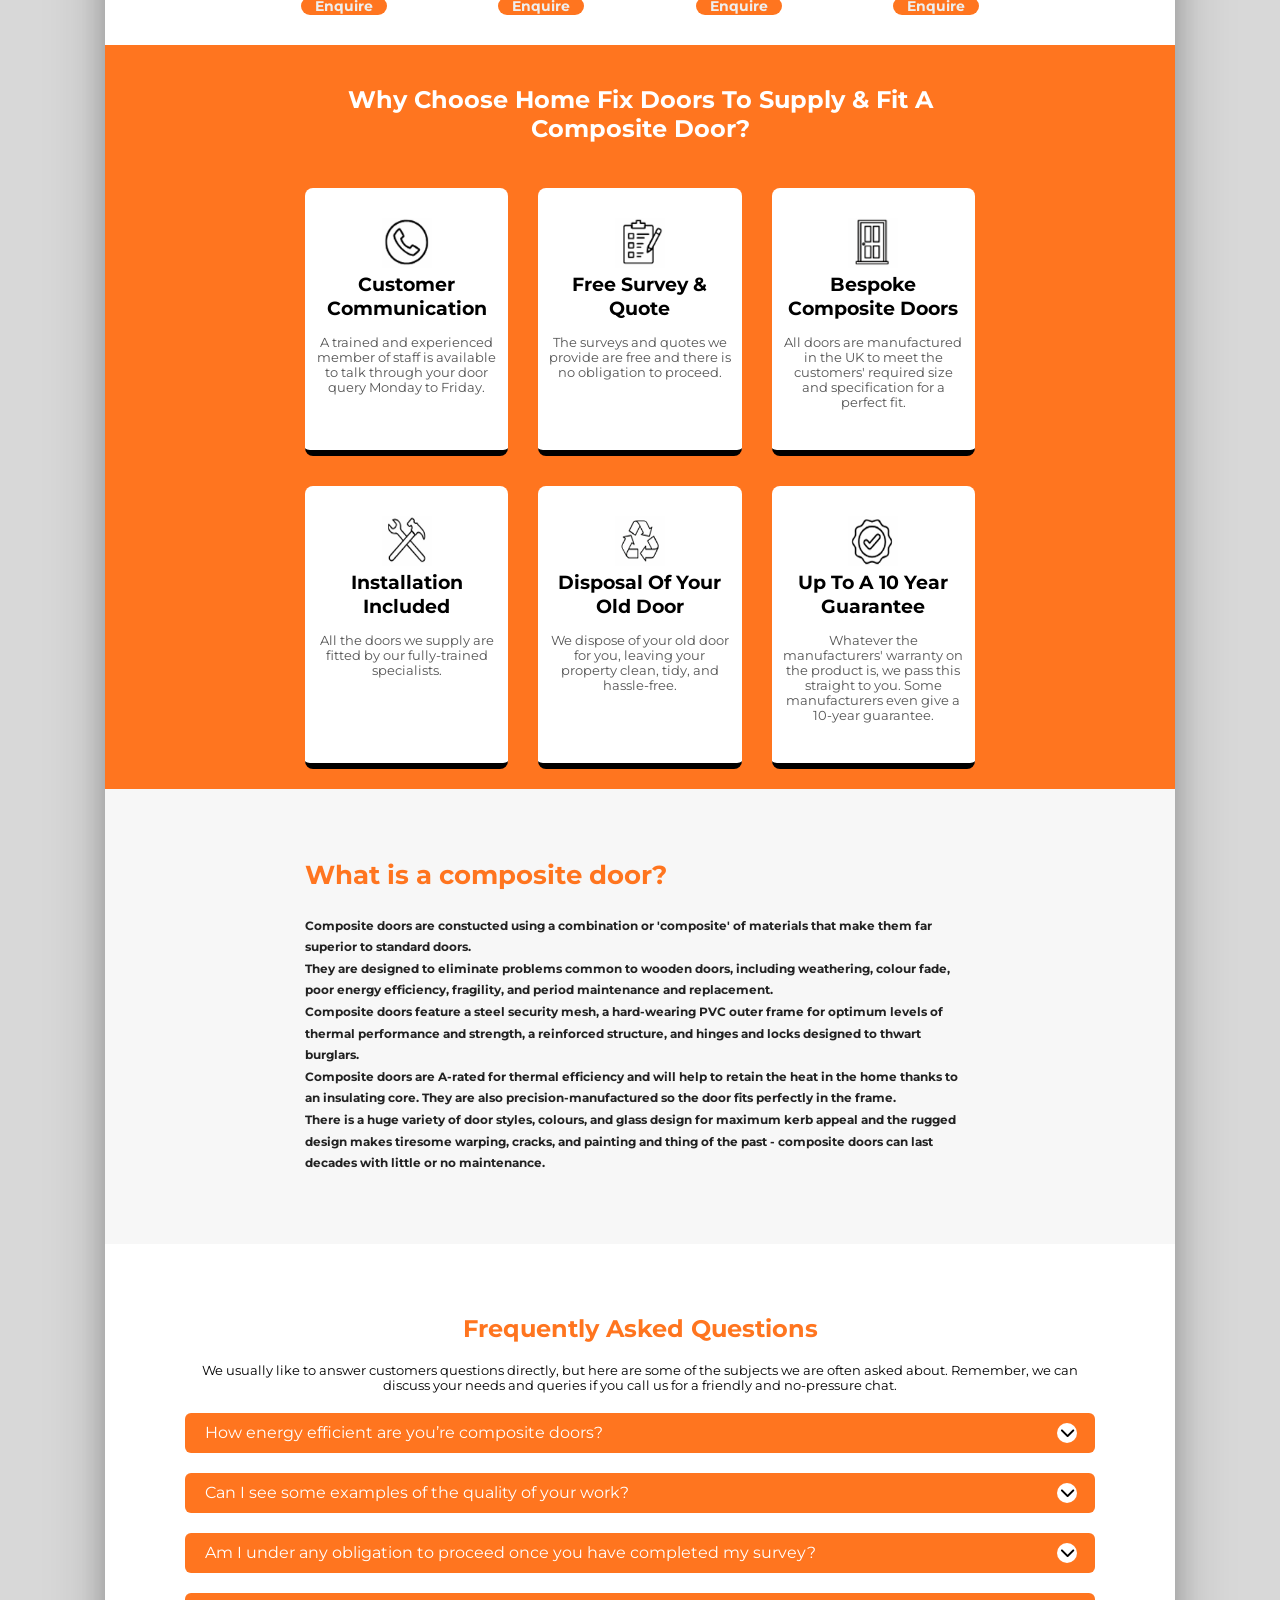
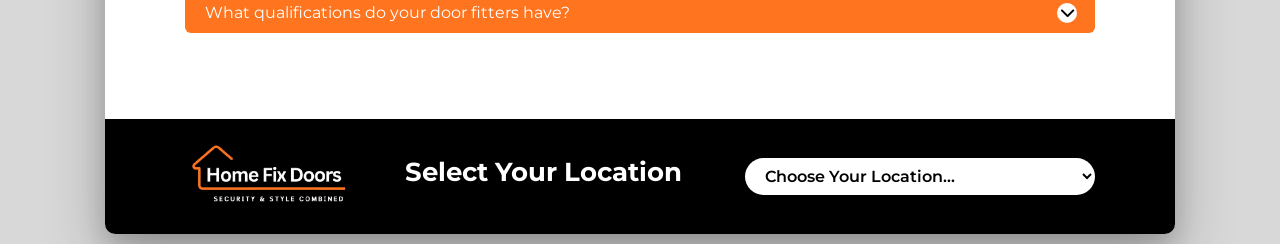
<file: sthelens.html>
<!DOCTYPE html>
<html lang="en">

<head>
    <meta charset="UTF-8">
    <meta name="viewport" content="width=device-width, initial-scale=1.0">

    <title>Home Fix Doors St Helens</title>

    <link rel="preconnect" href="https://fonts.googleapis.com">
    <link rel="preconnect" href="https://fonts.gstatic.com" crossorigin>

    <link href="https://fonts.googleapis.com/css2?family=Montserrat:wght@100..900&display=swap" rel="stylesheet">

    <link rel="stylesheet" href="style.css">

    <link
        rel="stylesheet"
        href="https://cdnjs.cloudflare.com/ajax/libs/font-awesome/6.5.2/css/all.min.css">
        
    <script src="script.js" defer></script>
</head>

<body>

    <div class="brochure">

        <section class="logo-banner">

            <img src="docs/logo.png" alt="Home Fix Doors Logo" class="logo">

            <div class="phone-section">

                <p class="phone-text-top">Book Your No Obligation Survey</p>

                <a href="tel:01744 775769" class="phone-btn">
                    <span class="phone-icon">☎</span>
                    01744 775769
                </a>

                <p class="phone-text-bottom">Call Now </p>
            </div>

        </section>

        <section class="hero">

            <img src="docs/placeholder.jpg" alt="">

            <div class="hero-overlay"></div>

            <div class="hero-content">

                <p>Welcome To Home Fix Doors St Helens<br>Save up to 50% on a fitted composite door in St Helens today!</p>

                <h1>Transform your home's<br>
                    first impression with a<br>
                    bespoke composite door.
                </h1>


                <ul>
                    <li>Composite door supply and fitting specialists</li>
                    <li>British Standard-approved locks</li>
                    <li>Top-quality made-to-measure doors with a 10-year guarantee</li>
                    <li>Free survey and quote</li>
                </ul>

            </div>

        </section>

        <section class="quote-banner">

            <div class="banner-content">
                <h2>Book Your Free No Obligation Consultation Today</h2>

                <form class="quote-form">
                    <input
                        type="text"
                        placeholder="Enter Postcode"
                    />

                    <button type="submit">Get Quote</button>
                </form>
            </div>

        </section>

        <section class="doors-section">

            <div class="door-grid">

                <div class="door-card">
                    <img src="docs/doorplace.jpg" alt="">
                    <h3>Composite Front Doors</h3>
                </div>

                <div class="door-card">
                    <img src="docs/doorplace.jpg" alt="">
                    <h3>Composite Back Doors</h3>
                </div>

                <div class="door-card">
                    <img src="docs/doorplace.jpg" alt="">
                    <h3>Composite Stable Doors</h3>
                </div>

                <div class="door-card">
                    <img src="docs/doorplace.jpg" alt="">
                    <h3>Composite French Doors</h3>
                </div>

            </div>

        </section>

        <section class="fitted-section">

            <div class="fitted-section">
                <h1>Need a composite door fitted in St Helens?</h1>
                <p>A door is an important part of any property. It welcomes you home at the end of a hard day or a long journey. It is the portal that protects
                   some of your most cherished memories and prized possessions – including your family. It is only right that your front or rear door reflects
                   and secures what is inside.<br>
                   Homefit Doors is a family-run business with more than 20-years experience supplying and fitting composite doors.<br>
                   Our expert fitters only install the highest-quality composite doors and have an extensive range with more than 300 colours and styles to
                   choose from. Whether you are after a new front door or back door, we have the perfect solution to meet your needs.<br>
                   The composite doors we fit are bespoke and installed by our trained staff for the perfect draught-free fit, keeping the heat in your home
                   when the temperature plunges.</p>
                <br>
                <h2>Call today and get a free survey and quote.</h2>
                <br>
                <a href="tel:01744 775769" class="call-btn">
                    Call Now
                </a>
            </div>

        </section>

        <section class="opening-section">

            <div class="opening-card">
                
                <div class="opening-text">
                    <h1>Home Fix Doors</h1>
                    <h2>St Helens</h2>
                    <h3>01744 775769</h3>
                    <table class="hours-table">
                        <tr>
                            <td>Monday</td>
                            <td>08:30am - 5:30pm</td>
                        </tr>
                        <tr>
                            <td>Tuesday</td>
                            <td>08:30am - 5:30pm</td>
                        </tr>
                        <tr>
                            <td>Wednesday</td>
                            <td>08:30am - 5:30pm</td>
                        </tr>
                        <tr>
                            <td>Thursday</td>
                            <td>08:30am - 5:30pm</td>
                        </tr>
                        <tr>
                            <td>Friday</td>
                            <td>08:30am - 5:30pm</td>
                        </tr>
                        <tr>
                            <td>Saturday</td>
                            <td>08:00am - 5:00pm</td>
                        </tr>
                        <tr>
                            <td>Sunday</td>
                            <td>Closed</td>
                        </tr>
                    </table>
                    
                </div>

                <div class="opening-map">
                    <iframe
                        src="https://www.google.com/maps/embed?pb=!1m18!1m12!1m3!1d38015.572638464364!2d-2.77035184409221!3d53.451063713685336!2m3!1f0!2f0!3f0!3m2!1i1024!2i768!4f13.1!3m3!1m2!1s0x487b04abddf46587%3A0x50cf99eed6d3dc0!2sSt%20Helens%2C%20Saint%20Helens!5e0!3m2!1sen!2suk!4v1784035361587!5m2!1sen!2suk" width="600" height="450" style="border:0;" allowfullscreen="" loading="lazy" referrerpolicy="strict-origin-when-cross-origin">
                    </iframe>                                                                                                                                                                               
                </div>

                <div class="opening-map">

                </div>

            </div>

        </section>

        <section class="boss-section">

            <div class="boss-card">

                <div class="boss-text">
                    <h1>Meet The Owner</h1>
                    <p>Hi, I'm James, the owner of Home Fix Doors.</p>
                    <p>I started Home Fit Doors after seeing a gap in the market for a company that
                       could provide high-quality, secure composite doors, expertly installed at
                       competitive prices.
                    </p>
                    <p>By sourcing our doors directly from the manufacturer, we're able to offer
                       outstanding value without compromising on quality. Every door is bespoke,
                       made to order, and professionally fitted to ensure the perfect finish,
                       maximum security, and excellent energy efficiency.
                    </p>
                    <p>I believe a quality door deserves a quality installation, which is why every
                       fitting is completed with care and attention to detail. Our aim is simple - to
                       provide outstanding products, exceptional workmanship, and first-class
                       customer service.
                    </p>
                    <p>If you'd like to find out more, get in touch for a free, no obligation survey
                       and quotation.
                    </p>
                </div>

                <div class="boss-image">
                    <img src="docs/james.jpg" alt="">
                </div>

            </div>

        </section>

        <section class="reviews-section">

            <h1>Read What Our Customers Have To Say About Us</h1>

            <div class="reviews-grid">
                <div class="review-card">
                    <p>★★★★★</p>
                    <p>Excellent service from start to finish. The new door looks amazing.</p>
                    <h2>Google Review</h2>
                </div>
                <div class="review-card">
                    <p>★★★★★</p>
                    <p>Excellent service from start to finish. The new door looks amazing.</p>
                    <h2>Google Review</h2>
                </div>
                <div class="review-card">
                    <p>★★★★★</p>
                    <p>Excellent service from start to finish. The new door looks amazing.</p>
                    <h2>Google Review</h2>
                </div>
            </div>

        </section>

        <section class="popular-doors-section">

            <h1>Our Most Popular Doors</h1>

            <div class="popular-doors-grid">

                <div class="popular-doors-card">
                    <img src="docs/popdoor.png" alt="">
                    <p>Door Title</p>
                    <a href="#" class="door-btn">Enquire</a>
                </div>

                <div class="popular-doors-card">
                    <img src="docs/popdoor.png" alt="">
                    <p>Door Title</p>
                    <a href="#" class="door-btn">Enquire</a>
                </div>

                <div class="popular-doors-card">
                    <img src="docs/popdoor.png" alt="">
                    <p>Door Title</p>
                    <a href="#" class="door-btn">Enquire</a>
                </div>

                <div class="popular-doors-card">
                    <img src="docs/popdoor.png" alt="">
                    <p>Door Title</p>
                    <a href="#" class="door-btn">Enquire</a>
                </div>

                <div class="popular-doors-card">
                    <img src="docs/popdoor.png" alt="">
                    <p>Door Title</p>
                    <a href="#" class="door-btn">Enquire</a>
                </div>

                <div class="popular-doors-card">
                    <img src="docs/popdoor.png" alt="">
                    <p>Door Title</p>
                    <a href="#" class="door-btn">Enquire</a>
                </div>

                <div class="popular-doors-card">
                    <img src="docs/popdoor.png" alt="">
                    <p>Door Title</p>
                    <a href="#" class="door-btn">Enquire</a>
                </div>

                <div class="popular-doors-card">
                    <img src="docs/popdoor.png" alt="">
                    <p>Door Title</p>
                    <a href="#" class="door-btn">Enquire</a>
                </div>

            </div>

        </section>

        <section class="choose-section">

            <h1>Why Choose Home Fix Doors To Supply & Fit A Composite Door?</h1>

            <div class="choose-grid">

                <div class="choose-card">
                    <img src="docs/phoneicon.png">
                    <h2>Customer Communication</h2>
                    <p>A trained and experienced member of staff is available to talk through your door query Monday to Friday.</p>
                </div>

                <div class="choose-card">
                    <img src="docs/clipboardicon.png">
                    <h2>Free Survey & Quote</h2>
                    <p>The surveys and quotes we provide are free and there is no obligation to proceed.</p>
                </div>

                <div class="choose-card">
                    <img src="docs/dooricon.png">
                    <h2>Bespoke Composite Doors</h2>
                    <p>All doors are manufactured in the UK to meet the customers' required size and specification for a perfect fit.</p>
                </div>

                <div class="choose-card">
                    <img src="docs/toolicon.png">
                    <h2>Installation Included</h2>
                    <p>All the doors we supply are fitted by our fully-trained specialists.</p>
                </div>

                <div class="choose-card">
                    <img src="docs/recycleicon.png">
                    <h2>Disposal Of Your Old Door</h2>
                    <p>We dispose of your old door for you, leaving your property clean, tidy, and hassle-free.</p>
                </div>

                <div class="choose-card">
                    <img src="docs/tickicon.png">
                    <h2>Up To A 10 Year Guarantee</h2>
                    <p>Whatever the manufacturers' warranty on the product is, we pass this straight to you. Some manufacturers even give a 10-year guarantee.</p>
                </div>

            </div>

        </section>

        <section class="whatis-section">

            <div class="whatis-content">

                <h1>What is a composite door?</h1>

                <p>Composite doors are constucted using a combination or 'composite' of materials that make them far superior to
                   standard doors.</p>
                <p>They are designed to eliminate problems common to wooden doors, including weathering, colour fade, poor
                   energy efficiency, fragility, and period maintenance and replacement.</p>
                <p>Composite doors feature a steel security mesh, a hard-wearing PVC outer frame for optimum levels of thermal
                   performance and strength, a reinforced structure, and hinges and locks designed to thwart burglars.</p>
                <p>Composite doors are A-rated for thermal efficiency and will help to retain the heat in the home thanks to an insulating
                   core. They are also precision-manufactured so the door fits perfectly in the frame.</p>
                <p>There is a huge variety of door styles, colours, and glass design for maximum kerb appeal and the rugged design
                   makes tiresome warping, cracks, and painting and thing of the past - composite doors can last decades with little or
                   no maintenance.
                </p>

            </div>

        </section>

        <section class="faq-section">

            <h1> Frequently Asked Questions</h1>
            <p>We usually like to answer customers questions directly, but here are some of the subjects we are often asked about.
               Remember, we can discuss your needs and queries if you call us for a friendly and no-pressure chat.
            </p>

            <div class="faq-container">
                
                <div class="faq">

                    <button
                        class="faq-question"
                        type="button"
                        aria-expanded="false">

                        <span>How energy efficient are you’re composite doors?</span>

                        <span class="faq-icon" aria-hidden="true">
                            <i class="fa-solid fa-chevron-down"></i>
                        </span>
                    
                    </button>

                    <div class="faq-answer">
                        <p>All the doors we offer are A-rated for thermal efficiency thanks to state-of-the-art manufacturing techniques
                           and materials used in the doors we provide.
                        </p>
                    </div>

                </div>

                <div class="faq">

                    <button
                        class="faq-question"
                        type="button"
                        aria-expanded="false">

                        <span>Can I see some examples of the quality of your work?</span>

                        <span class="faq-icon" aria-hidden="true">
                            <i class="fa-solid fa-chevron-down"></i>
                        </span>
                    
                    </button>

                    <div class="faq-answer">
                        <p>Awaiting answer.
                        </p>
                    </div>
                    
                </div>

                <div class="faq">

                    <button
                        class="faq-question"
                        type="button"
                        aria-expanded="false">

                        <span>Am I under any obligation to proceed once you have completed my survey?</span>

                        <span class="faq-icon" aria-hidden="true">
                            <i class="fa-solid fa-chevron-down"></i>
                        </span>
                    
                    </button>

                    <div class="faq-answer">
                        <p>Awaiting answer.
                        </p>
                    </div>
                    
                </div>

                <div class="faq">

                    <button
                        class="faq-question"
                        type="button"
                        aria-expanded="false">

                        <span>What qualifications do your door fitters have?</span>

                        <span class="faq-icon" aria-hidden="true">
                            <i class="fa-solid fa-chevron-down"></i>
                        </span>
                    
                    </button>

                    <div class="faq-answer">
                        <p>Awaiting answer.
                        </p>
                    </div>
                    
                </div>
            
            </div>

        </section>

        <section class="locations-section">

            <div class="locations-content">

                <img class="logoblack" src="docs/logoblack.png">

                <div class="locations-text">
                    <h1>Select Your Location</h1>
                </div>

                <select class="location-select">
                    <option value="">Choose Your Location...</option>

                    <option value="birkenhead.html">Birkenhead</option>
                    <option value="liverpool.html">Liverpool</option>
                    <option value="runcorn.html">Runcorn</option>
                    <option value="skelmersdale.html">Skelmersdale</option>
                    <option value="sthelens.html">St Helens</option>
                    <option value="warrington.html">Warrington</option>
                    <option value="widnes.html">Widnes</option>
                    <option value="wirral.html">Wirral</option>
                    <option value="wallasey.html">Wallasey</option>

                </select>

            </div>

        </section>

    </div>
    
</body>

</html>
</file>
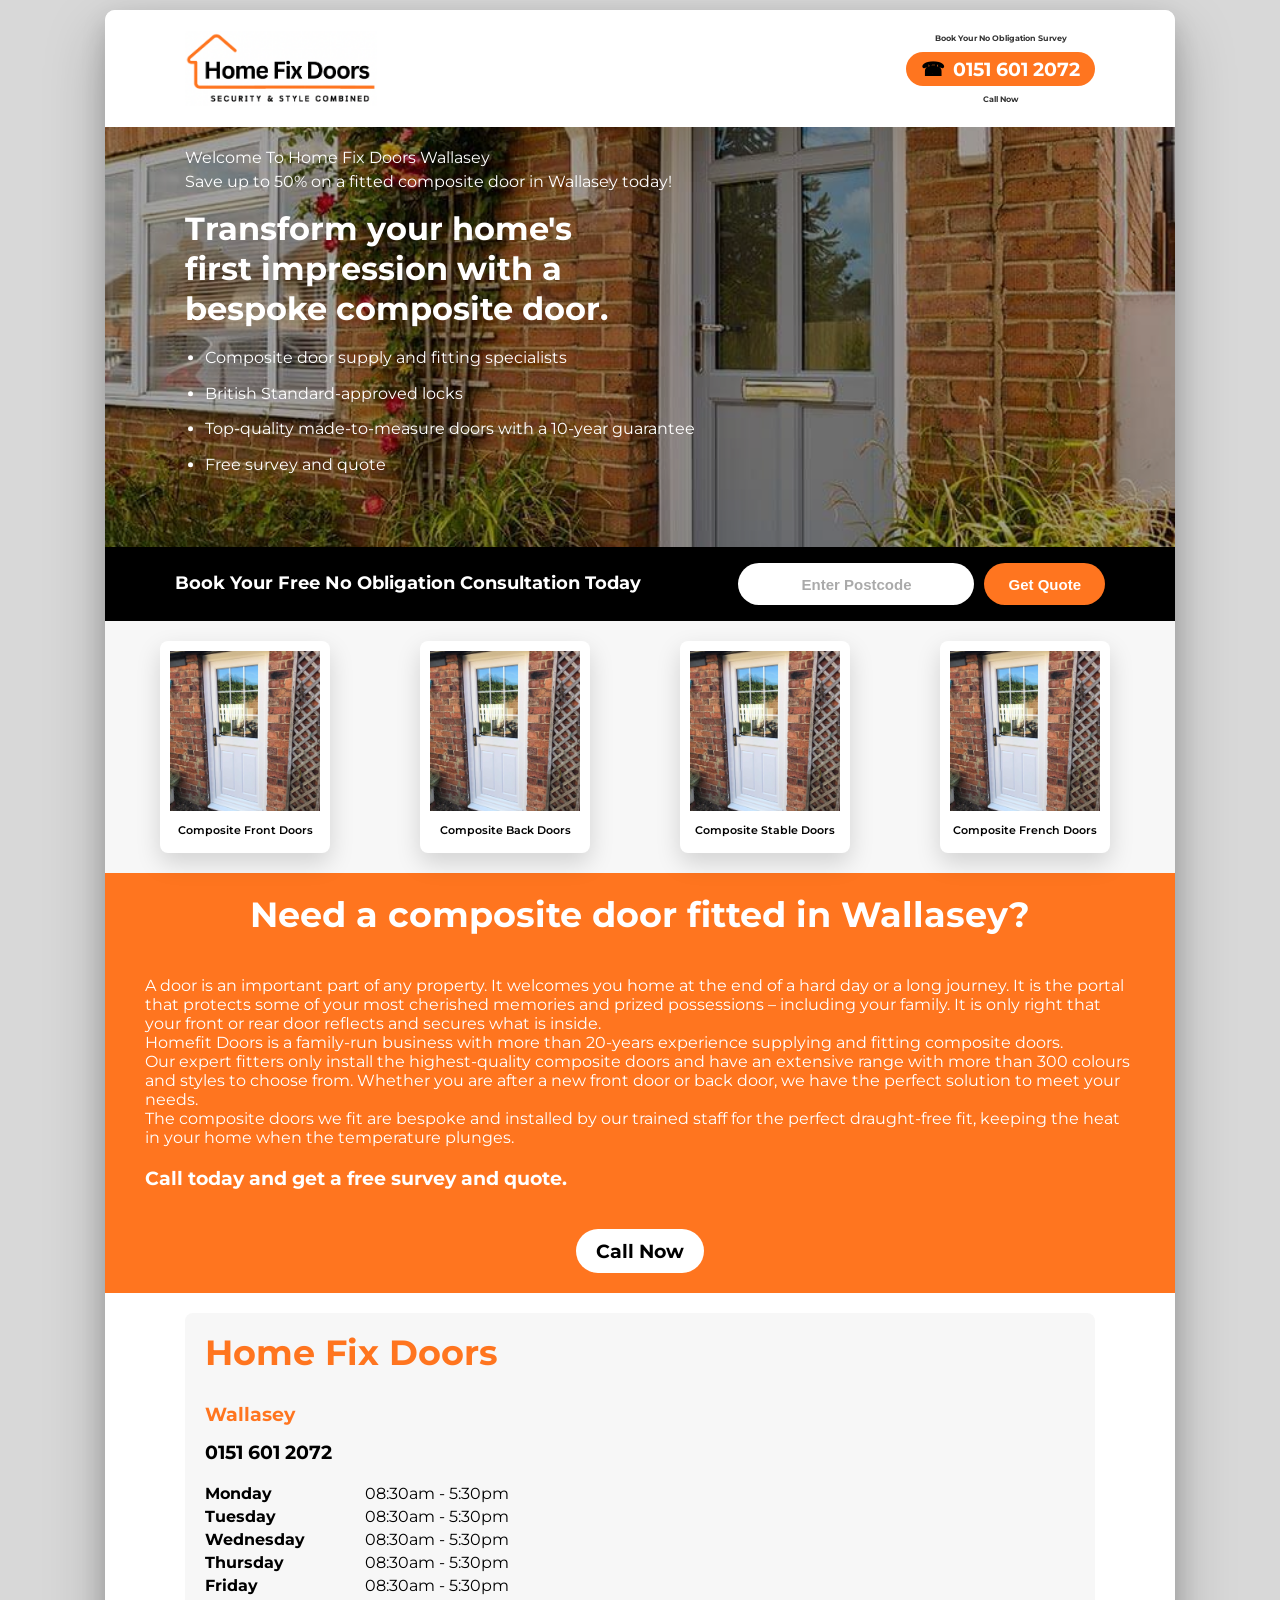
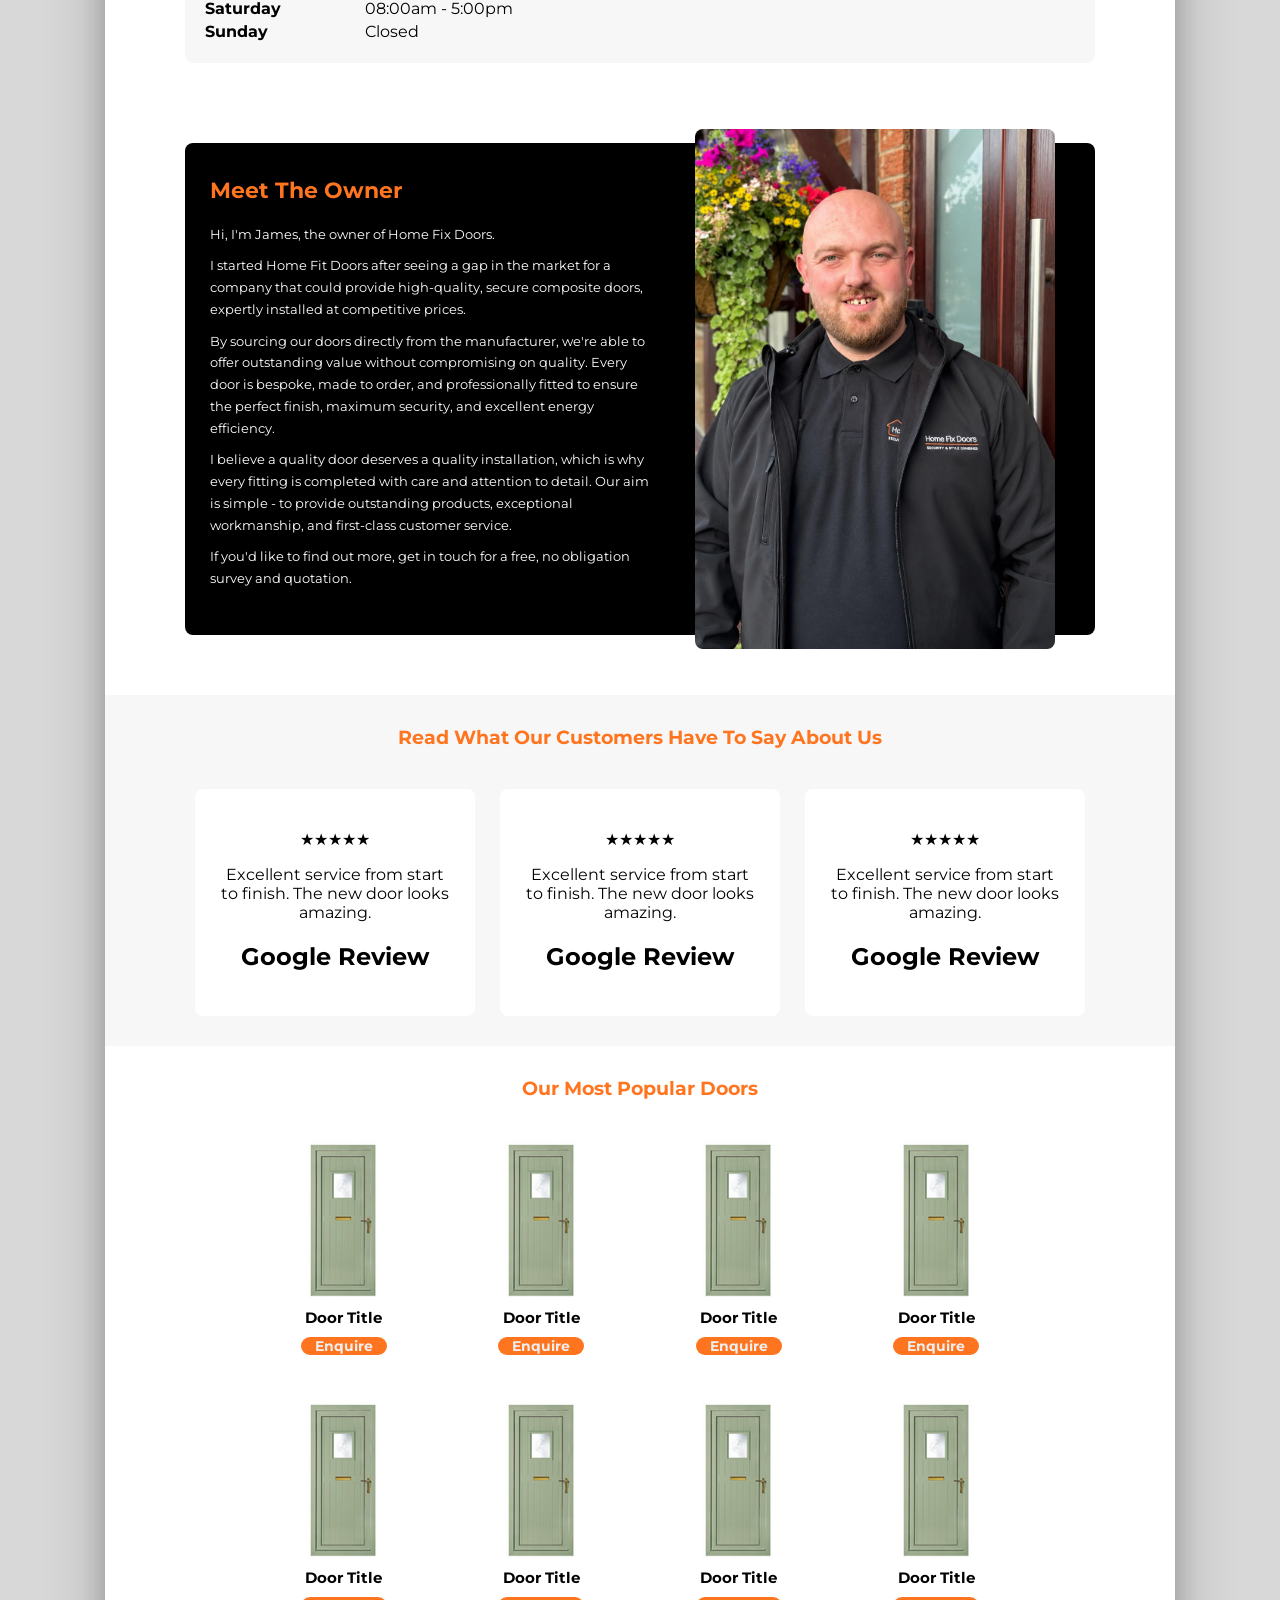
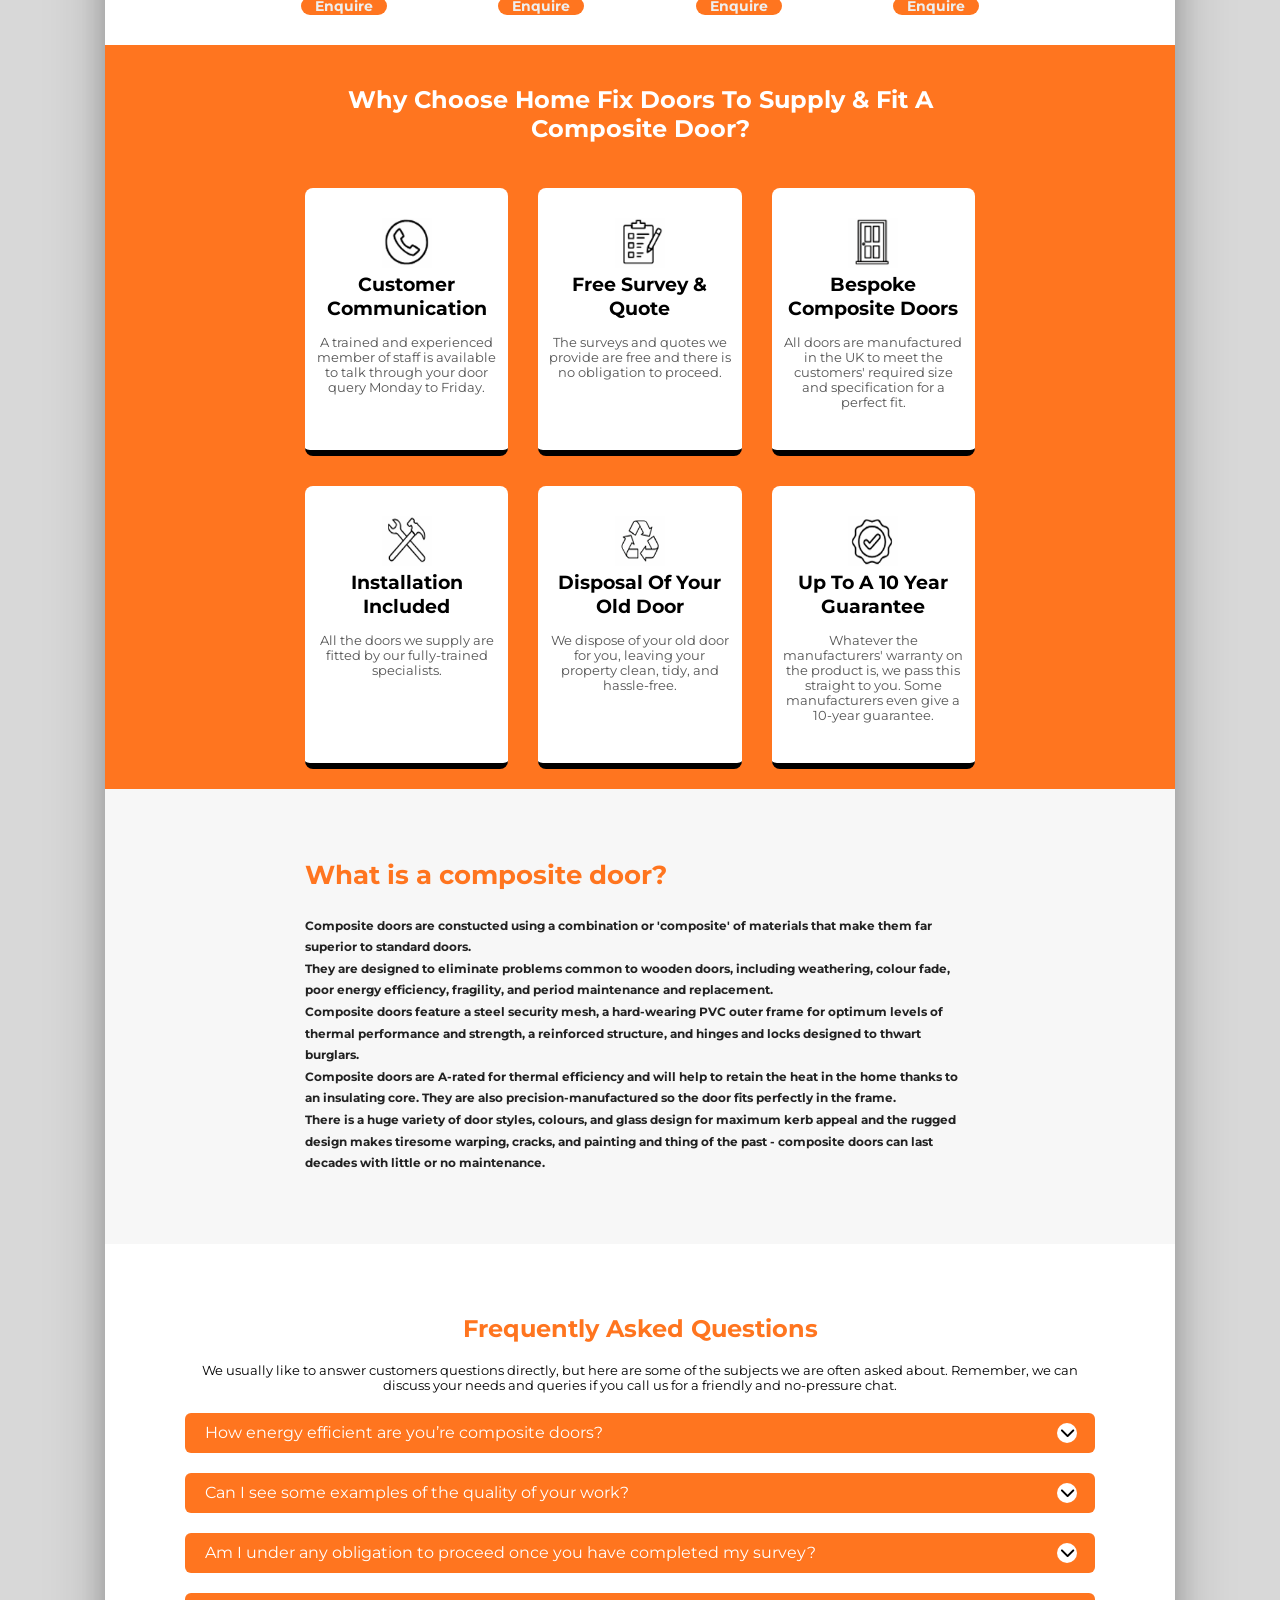
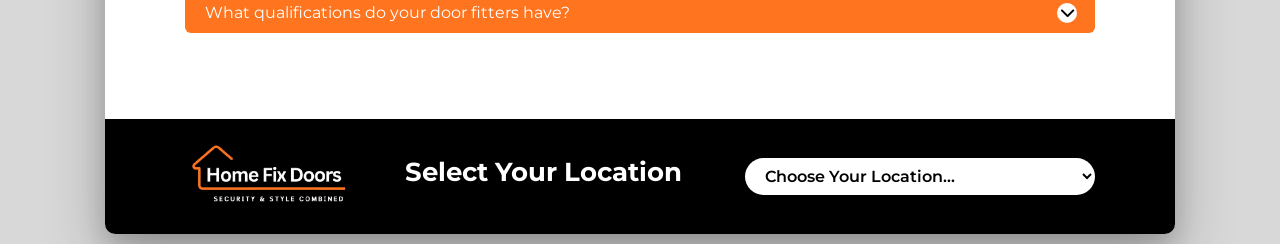
<file: wallasey.html>
<!DOCTYPE html>
<html lang="en">

<head>
    <meta charset="UTF-8">
    <meta name="viewport" content="width=device-width, initial-scale=1.0">

    <title>Home Fix Doors Wallasey</title>

    <link rel="preconnect" href="https://fonts.googleapis.com">
    <link rel="preconnect" href="https://fonts.gstatic.com" crossorigin>

    <link href="https://fonts.googleapis.com/css2?family=Montserrat:wght@100..900&display=swap" rel="stylesheet">

    <link rel="stylesheet" href="style.css">

    <link
        rel="stylesheet"
        href="https://cdnjs.cloudflare.com/ajax/libs/font-awesome/6.5.2/css/all.min.css">
        
    <script src="script.js" defer></script>
</head>

<body>

    <div class="brochure">

        <section class="logo-banner">

            <img src="docs/logo.png" alt="Home Fix Doors Logo" class="logo">

            <div class="phone-section">

                <p class="phone-text-top">Book Your No Obligation Survey</p>

                <a href="tel:0151 601 2072" class="phone-btn">
                    <span class="phone-icon">☎</span>
                    0151 601 2072
                </a>

                <p class="phone-text-bottom">Call Now </p>
            </div>

        </section>

        <section class="hero">

            <img src="docs/placeholder.jpg" alt="">

            <div class="hero-overlay"></div>

            <div class="hero-content">

                <p>Welcome To Home Fix Doors Wallasey<br>Save up to 50% on a fitted composite door in Wallasey today!</p>

                <h1>Transform your home's<br>
                    first impression with a<br>
                    bespoke composite door.
                </h1>


                <ul>
                    <li>Composite door supply and fitting specialists</li>
                    <li>British Standard-approved locks</li>
                    <li>Top-quality made-to-measure doors with a 10-year guarantee</li>
                    <li>Free survey and quote</li>
                </ul>

            </div>

        </section>

        <section class="quote-banner">

            <div class="banner-content">
                <h2>Book Your Free No Obligation Consultation Today</h2>

                <form class="quote-form">
                    <input
                        type="text"
                        placeholder="Enter Postcode"
                    />

                    <button type="submit">Get Quote</button>
                </form>
            </div>

        </section>

        <section class="doors-section">

            <div class="door-grid">

                <div class="door-card">
                    <img src="docs/doorplace.jpg" alt="">
                    <h3>Composite Front Doors</h3>
                </div>

                <div class="door-card">
                    <img src="docs/doorplace.jpg" alt="">
                    <h3>Composite Back Doors</h3>
                </div>

                <div class="door-card">
                    <img src="docs/doorplace.jpg" alt="">
                    <h3>Composite Stable Doors</h3>
                </div>

                <div class="door-card">
                    <img src="docs/doorplace.jpg" alt="">
                    <h3>Composite French Doors</h3>
                </div>

            </div>

        </section>

        <section class="fitted-section">

            <div class="fitted-section">
                <h1>Need a composite door fitted in Wallasey?</h1>
                <p>A door is an important part of any property. It welcomes you home at the end of a hard day or a long journey. It is the portal that protects
                   some of your most cherished memories and prized possessions – including your family. It is only right that your front or rear door reflects
                   and secures what is inside.<br>
                   Homefit Doors is a family-run business with more than 20-years experience supplying and fitting composite doors.<br>
                   Our expert fitters only install the highest-quality composite doors and have an extensive range with more than 300 colours and styles to
                   choose from. Whether you are after a new front door or back door, we have the perfect solution to meet your needs.<br>
                   The composite doors we fit are bespoke and installed by our trained staff for the perfect draught-free fit, keeping the heat in your home
                   when the temperature plunges.</p>
                <br>
                <h2>Call today and get a free survey and quote.</h2>
                <br>
                <a href="tel:0151 601 2072" class="call-btn">
                    Call Now
                </a>
            </div>

        </section>

        <section class="opening-section">

            <div class="opening-card">
                
                <div class="opening-text">
                    <h1>Home Fix Doors</h1>
                    <h2>Wallasey</h2>
                    <h3>0151 601 2072</h3>
                    <table class="hours-table">
                        <tr>
                            <td>Monday</td>
                            <td>08:30am - 5:30pm</td>
                        </tr>
                        <tr>
                            <td>Tuesday</td>
                            <td>08:30am - 5:30pm</td>
                        </tr>
                        <tr>
                            <td>Wednesday</td>
                            <td>08:30am - 5:30pm</td>
                        </tr>
                        <tr>
                            <td>Thursday</td>
                            <td>08:30am - 5:30pm</td>
                        </tr>
                        <tr>
                            <td>Friday</td>
                            <td>08:30am - 5:30pm</td>
                        </tr>
                        <tr>
                            <td>Saturday</td>
                            <td>08:00am - 5:00pm</td>
                        </tr>
                        <tr>
                            <td>Sunday</td>
                            <td>Closed</td>
                        </tr>
                    </table>
                    
                </div>

                <div class="opening-map">
                    <iframe
                        src="https://www.google.com/maps/embed?pb=!1m18!1m12!1m3!1d38039.81493485361!2d-3.0943157944904476!3d53.42397456165224!2m3!1f0!2f0!3f0!3m2!1i1024!2i768!4f13.1!3m3!1m2!1s0x487b242617f70783%3A0xc4cc3dea84314a4e!2sWallasey!5e0!3m2!1sen!2suk!4v1784036079514!5m2!1sen!2suk" width="600" height="450" style="border:0;" allowfullscreen="" loading="lazy" referrerpolicy="strict-origin-when-cross-origin">
                    </iframe>                                                                                                                                                                                                                                  
                </div>

                <div class="opening-map">

                </div>

            </div>

        </section>

        <section class="boss-section">

            <div class="boss-card">

                <div class="boss-text">
                    <h1>Meet The Owner</h1>
                    <p>Hi, I'm James, the owner of Home Fix Doors.</p>
                    <p>I started Home Fit Doors after seeing a gap in the market for a company that
                       could provide high-quality, secure composite doors, expertly installed at
                       competitive prices.
                    </p>
                    <p>By sourcing our doors directly from the manufacturer, we're able to offer
                       outstanding value without compromising on quality. Every door is bespoke,
                       made to order, and professionally fitted to ensure the perfect finish,
                       maximum security, and excellent energy efficiency.
                    </p>
                    <p>I believe a quality door deserves a quality installation, which is why every
                       fitting is completed with care and attention to detail. Our aim is simple - to
                       provide outstanding products, exceptional workmanship, and first-class
                       customer service.
                    </p>
                    <p>If you'd like to find out more, get in touch for a free, no obligation survey
                       and quotation.
                    </p>
                </div>

                <div class="boss-image">
                    <img src="docs/james.jpg" alt="">
                </div>

            </div>

        </section>

        <section class="reviews-section">

            <h1>Read What Our Customers Have To Say About Us</h1>

            <div class="reviews-grid">
                <div class="review-card">
                    <p>★★★★★</p>
                    <p>Excellent service from start to finish. The new door looks amazing.</p>
                    <h2>Google Review</h2>
                </div>
                <div class="review-card">
                    <p>★★★★★</p>
                    <p>Excellent service from start to finish. The new door looks amazing.</p>
                    <h2>Google Review</h2>
                </div>
                <div class="review-card">
                    <p>★★★★★</p>
                    <p>Excellent service from start to finish. The new door looks amazing.</p>
                    <h2>Google Review</h2>
                </div>
            </div>

        </section>

        <section class="popular-doors-section">

            <h1>Our Most Popular Doors</h1>

            <div class="popular-doors-grid">

                <div class="popular-doors-card">
                    <img src="docs/popdoor.png" alt="">
                    <p>Door Title</p>
                    <a href="#" class="door-btn">Enquire</a>
                </div>

                <div class="popular-doors-card">
                    <img src="docs/popdoor.png" alt="">
                    <p>Door Title</p>
                    <a href="#" class="door-btn">Enquire</a>
                </div>

                <div class="popular-doors-card">
                    <img src="docs/popdoor.png" alt="">
                    <p>Door Title</p>
                    <a href="#" class="door-btn">Enquire</a>
                </div>

                <div class="popular-doors-card">
                    <img src="docs/popdoor.png" alt="">
                    <p>Door Title</p>
                    <a href="#" class="door-btn">Enquire</a>
                </div>

                <div class="popular-doors-card">
                    <img src="docs/popdoor.png" alt="">
                    <p>Door Title</p>
                    <a href="#" class="door-btn">Enquire</a>
                </div>

                <div class="popular-doors-card">
                    <img src="docs/popdoor.png" alt="">
                    <p>Door Title</p>
                    <a href="#" class="door-btn">Enquire</a>
                </div>

                <div class="popular-doors-card">
                    <img src="docs/popdoor.png" alt="">
                    <p>Door Title</p>
                    <a href="#" class="door-btn">Enquire</a>
                </div>

                <div class="popular-doors-card">
                    <img src="docs/popdoor.png" alt="">
                    <p>Door Title</p>
                    <a href="#" class="door-btn">Enquire</a>
                </div>

            </div>

        </section>

        <section class="choose-section">

            <h1>Why Choose Home Fix Doors To Supply & Fit A Composite Door?</h1>

            <div class="choose-grid">

                <div class="choose-card">
                    <img src="docs/phoneicon.png">
                    <h2>Customer Communication</h2>
                    <p>A trained and experienced member of staff is available to talk through your door query Monday to Friday.</p>
                </div>

                <div class="choose-card">
                    <img src="docs/clipboardicon.png">
                    <h2>Free Survey & Quote</h2>
                    <p>The surveys and quotes we provide are free and there is no obligation to proceed.</p>
                </div>

                <div class="choose-card">
                    <img src="docs/dooricon.png">
                    <h2>Bespoke Composite Doors</h2>
                    <p>All doors are manufactured in the UK to meet the customers' required size and specification for a perfect fit.</p>
                </div>

                <div class="choose-card">
                    <img src="docs/toolicon.png">
                    <h2>Installation Included</h2>
                    <p>All the doors we supply are fitted by our fully-trained specialists.</p>
                </div>

                <div class="choose-card">
                    <img src="docs/recycleicon.png">
                    <h2>Disposal Of Your Old Door</h2>
                    <p>We dispose of your old door for you, leaving your property clean, tidy, and hassle-free.</p>
                </div>

                <div class="choose-card">
                    <img src="docs/tickicon.png">
                    <h2>Up To A 10 Year Guarantee</h2>
                    <p>Whatever the manufacturers' warranty on the product is, we pass this straight to you. Some manufacturers even give a 10-year guarantee.</p>
                </div>

            </div>

        </section>

        <section class="whatis-section">

            <div class="whatis-content">

                <h1>What is a composite door?</h1>

                <p>Composite doors are constucted using a combination or 'composite' of materials that make them far superior to
                   standard doors.</p>
                <p>They are designed to eliminate problems common to wooden doors, including weathering, colour fade, poor
                   energy efficiency, fragility, and period maintenance and replacement.</p>
                <p>Composite doors feature a steel security mesh, a hard-wearing PVC outer frame for optimum levels of thermal
                   performance and strength, a reinforced structure, and hinges and locks designed to thwart burglars.</p>
                <p>Composite doors are A-rated for thermal efficiency and will help to retain the heat in the home thanks to an insulating
                   core. They are also precision-manufactured so the door fits perfectly in the frame.</p>
                <p>There is a huge variety of door styles, colours, and glass design for maximum kerb appeal and the rugged design
                   makes tiresome warping, cracks, and painting and thing of the past - composite doors can last decades with little or
                   no maintenance.
                </p>

            </div>

        </section>

        <section class="faq-section">

            <h1> Frequently Asked Questions</h1>
            <p>We usually like to answer customers questions directly, but here are some of the subjects we are often asked about.
               Remember, we can discuss your needs and queries if you call us for a friendly and no-pressure chat.
            </p>

            <div class="faq-container">
                
                <div class="faq">

                    <button
                        class="faq-question"
                        type="button"
                        aria-expanded="false">

                        <span>How energy efficient are you’re composite doors?</span>

                        <span class="faq-icon" aria-hidden="true">
                            <i class="fa-solid fa-chevron-down"></i>
                        </span>
                    
                    </button>

                    <div class="faq-answer">
                        <p>All the doors we offer are A-rated for thermal efficiency thanks to state-of-the-art manufacturing techniques
                           and materials used in the doors we provide.
                        </p>
                    </div>

                </div>

                <div class="faq">

                    <button
                        class="faq-question"
                        type="button"
                        aria-expanded="false">

                        <span>Can I see some examples of the quality of your work?</span>

                        <span class="faq-icon" aria-hidden="true">
                            <i class="fa-solid fa-chevron-down"></i>
                        </span>
                    
                    </button>

                    <div class="faq-answer">
                        <p>Awaiting answer.
                        </p>
                    </div>
                    
                </div>

                <div class="faq">

                    <button
                        class="faq-question"
                        type="button"
                        aria-expanded="false">

                        <span>Am I under any obligation to proceed once you have completed my survey?</span>

                        <span class="faq-icon" aria-hidden="true">
                            <i class="fa-solid fa-chevron-down"></i>
                        </span>
                    
                    </button>

                    <div class="faq-answer">
                        <p>Awaiting answer.
                        </p>
                    </div>
                    
                </div>

                <div class="faq">

                    <button
                        class="faq-question"
                        type="button"
                        aria-expanded="false">

                        <span>What qualifications do your door fitters have?</span>

                        <span class="faq-icon" aria-hidden="true">
                            <i class="fa-solid fa-chevron-down"></i>
                        </span>
                    
                    </button>

                    <div class="faq-answer">
                        <p>Awaiting answer.
                        </p>
                    </div>
                    
                </div>
            
            </div>

        </section>

        <section class="locations-section">

            <div class="locations-content">

                <img class="logoblack" src="docs/logoblack.png">

                <div class="locations-text">
                    <h1>Select Your Location</h1>
                </div>

                <select class="location-select">
                    <option value="">Choose Your Location...</option>

                    <option value="birkenhead.html">Birkenhead</option>
                    <option value="liverpool.html">Liverpool</option>
                    <option value="runcorn.html">Runcorn</option>
                    <option value="skelmersdale.html">Skelmersdale</option>
                    <option value="sthelens.html">St Helens</option>
                    <option value="warrington.html">Warrington</option>
                    <option value="widnes.html">Widnes</option>
                    <option value="wirral.html">Wirral</option>
                    <option value="wallasey.html">Wallasey</option>

                </select>

            </div>

        </section>

    </div>
    
</body>

</html>
</file>
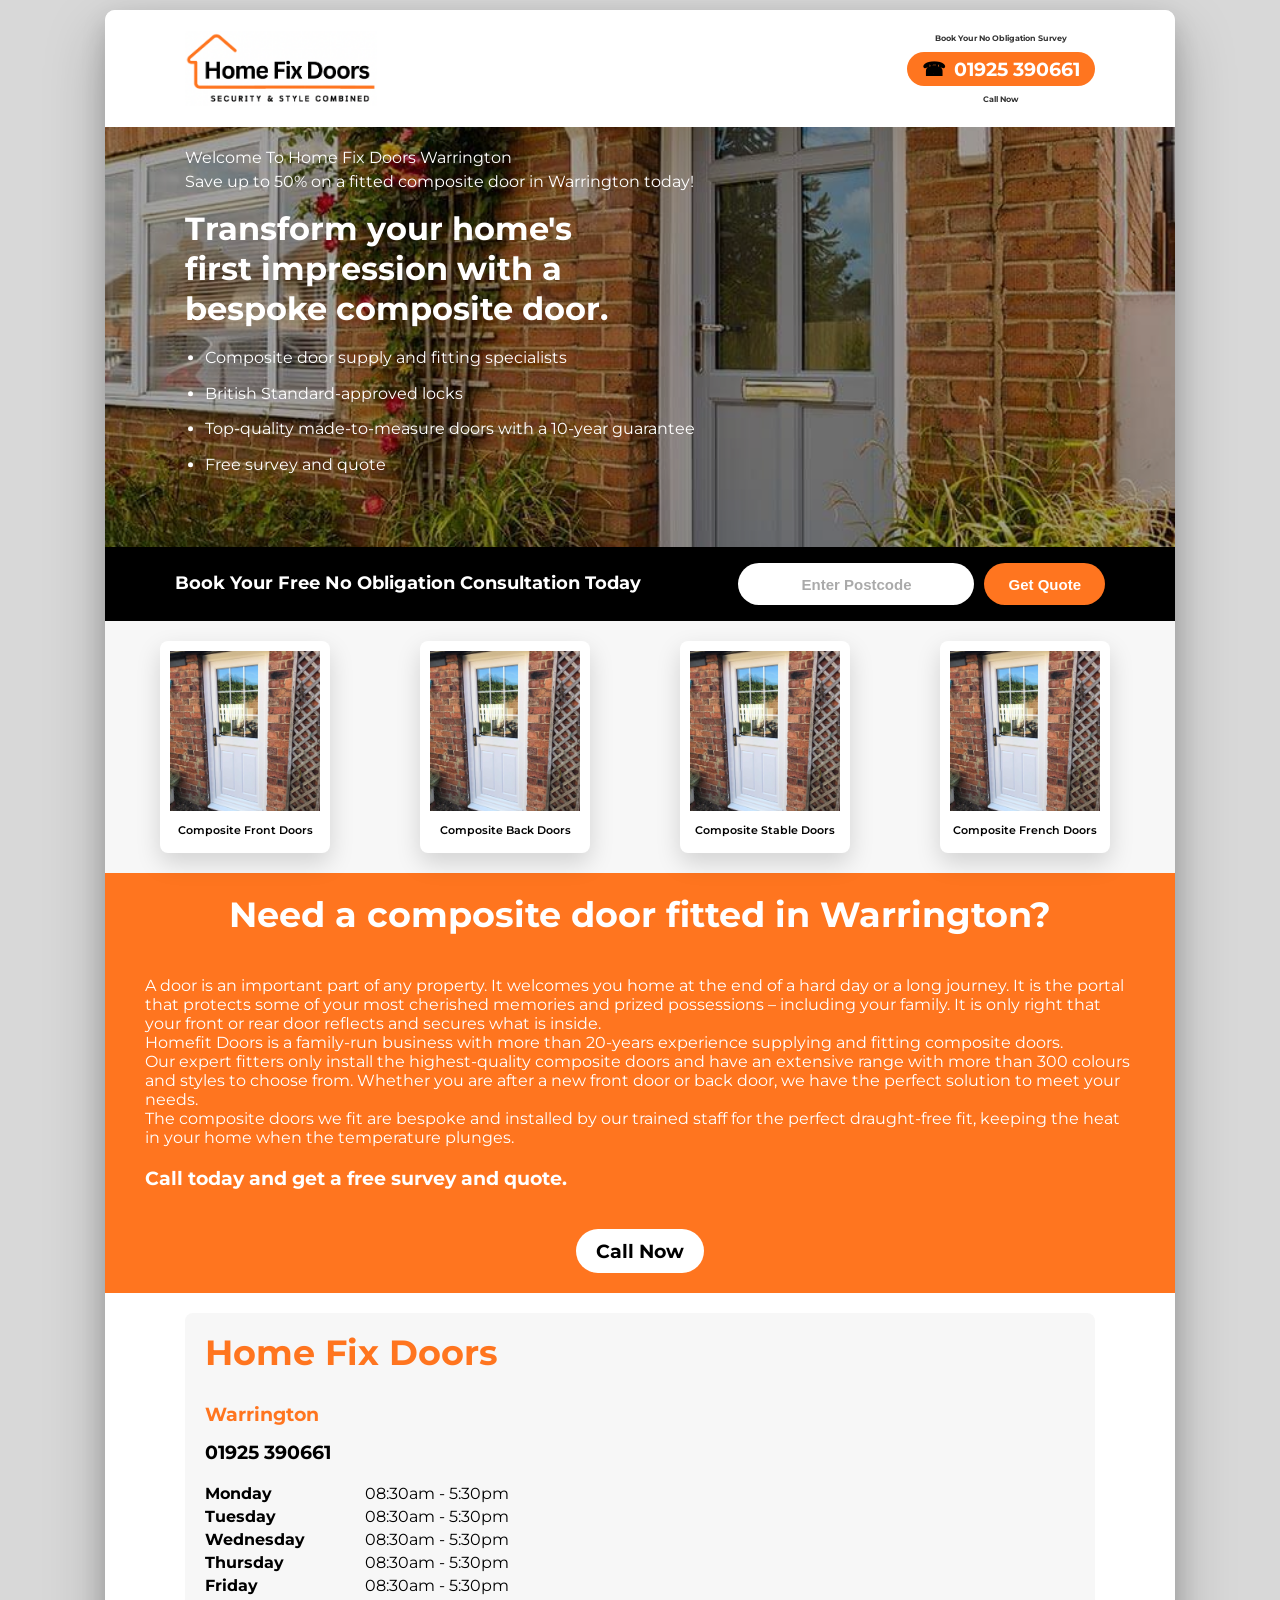
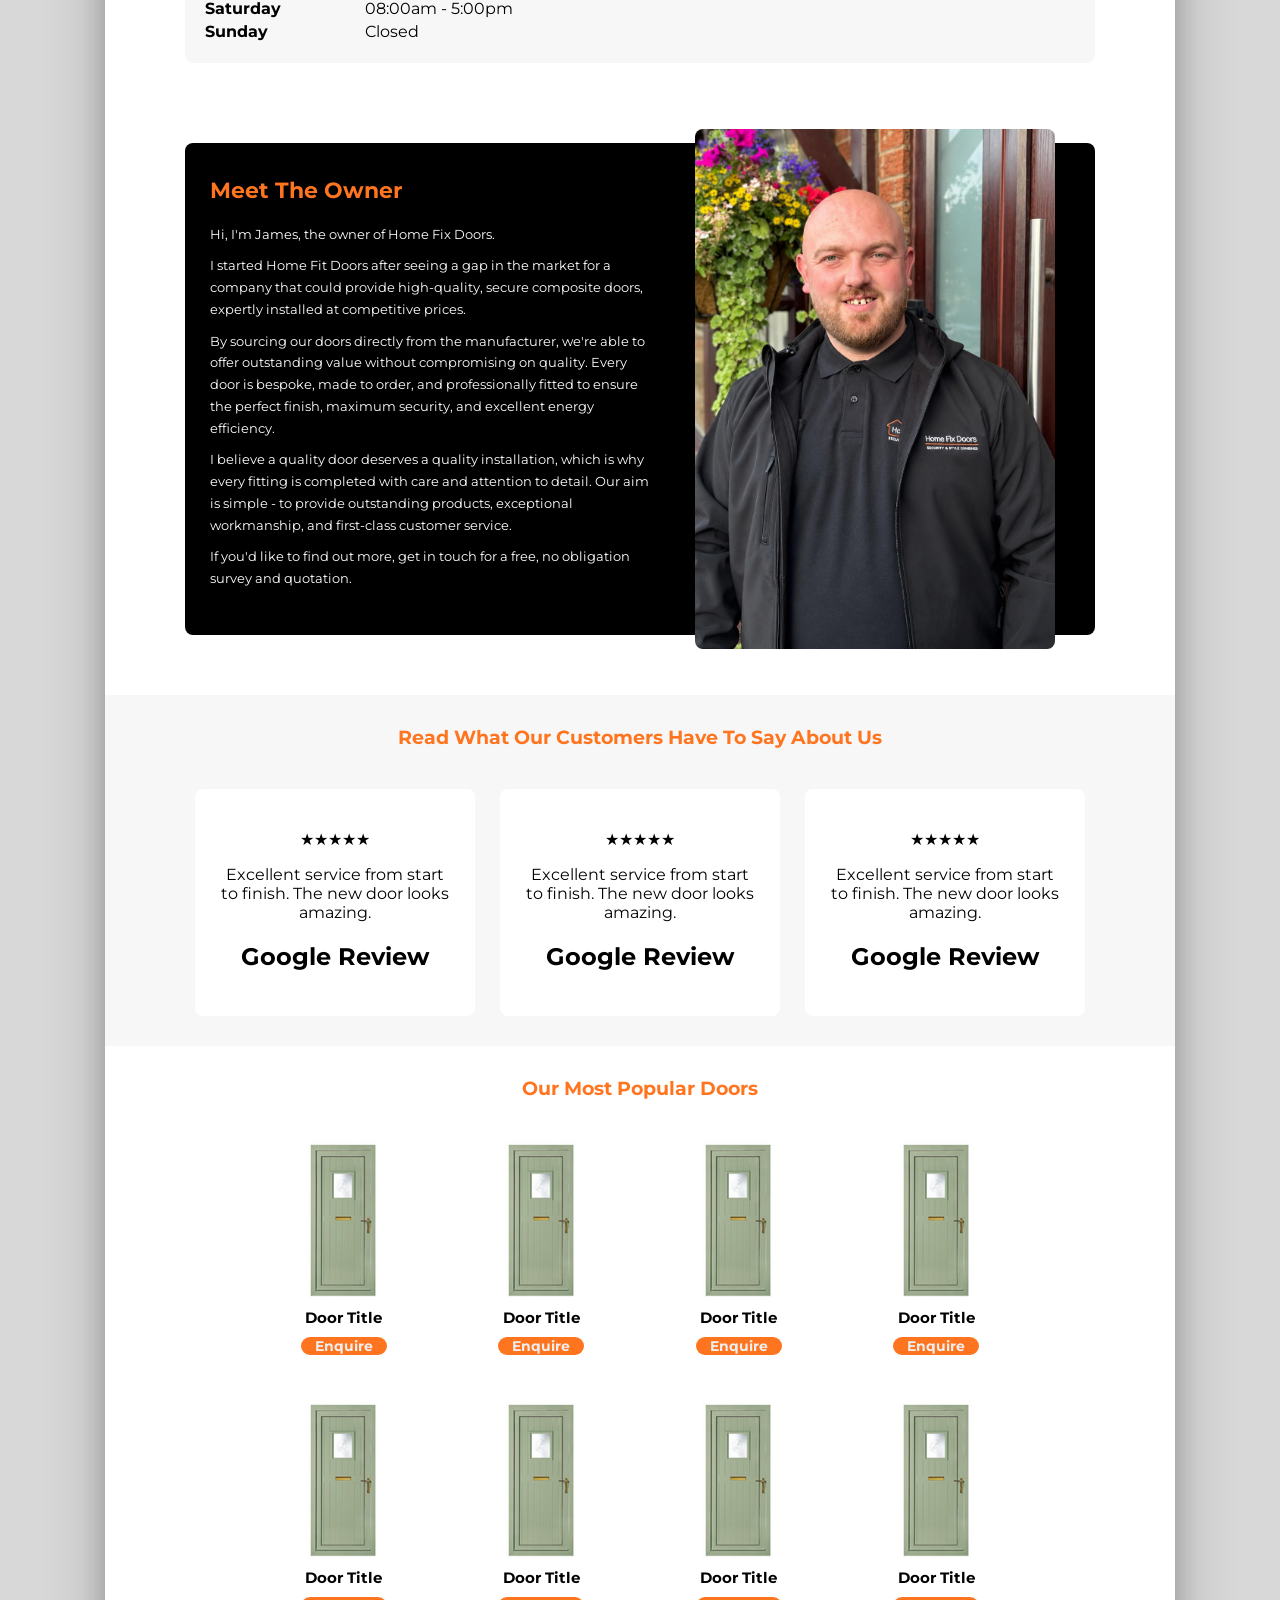
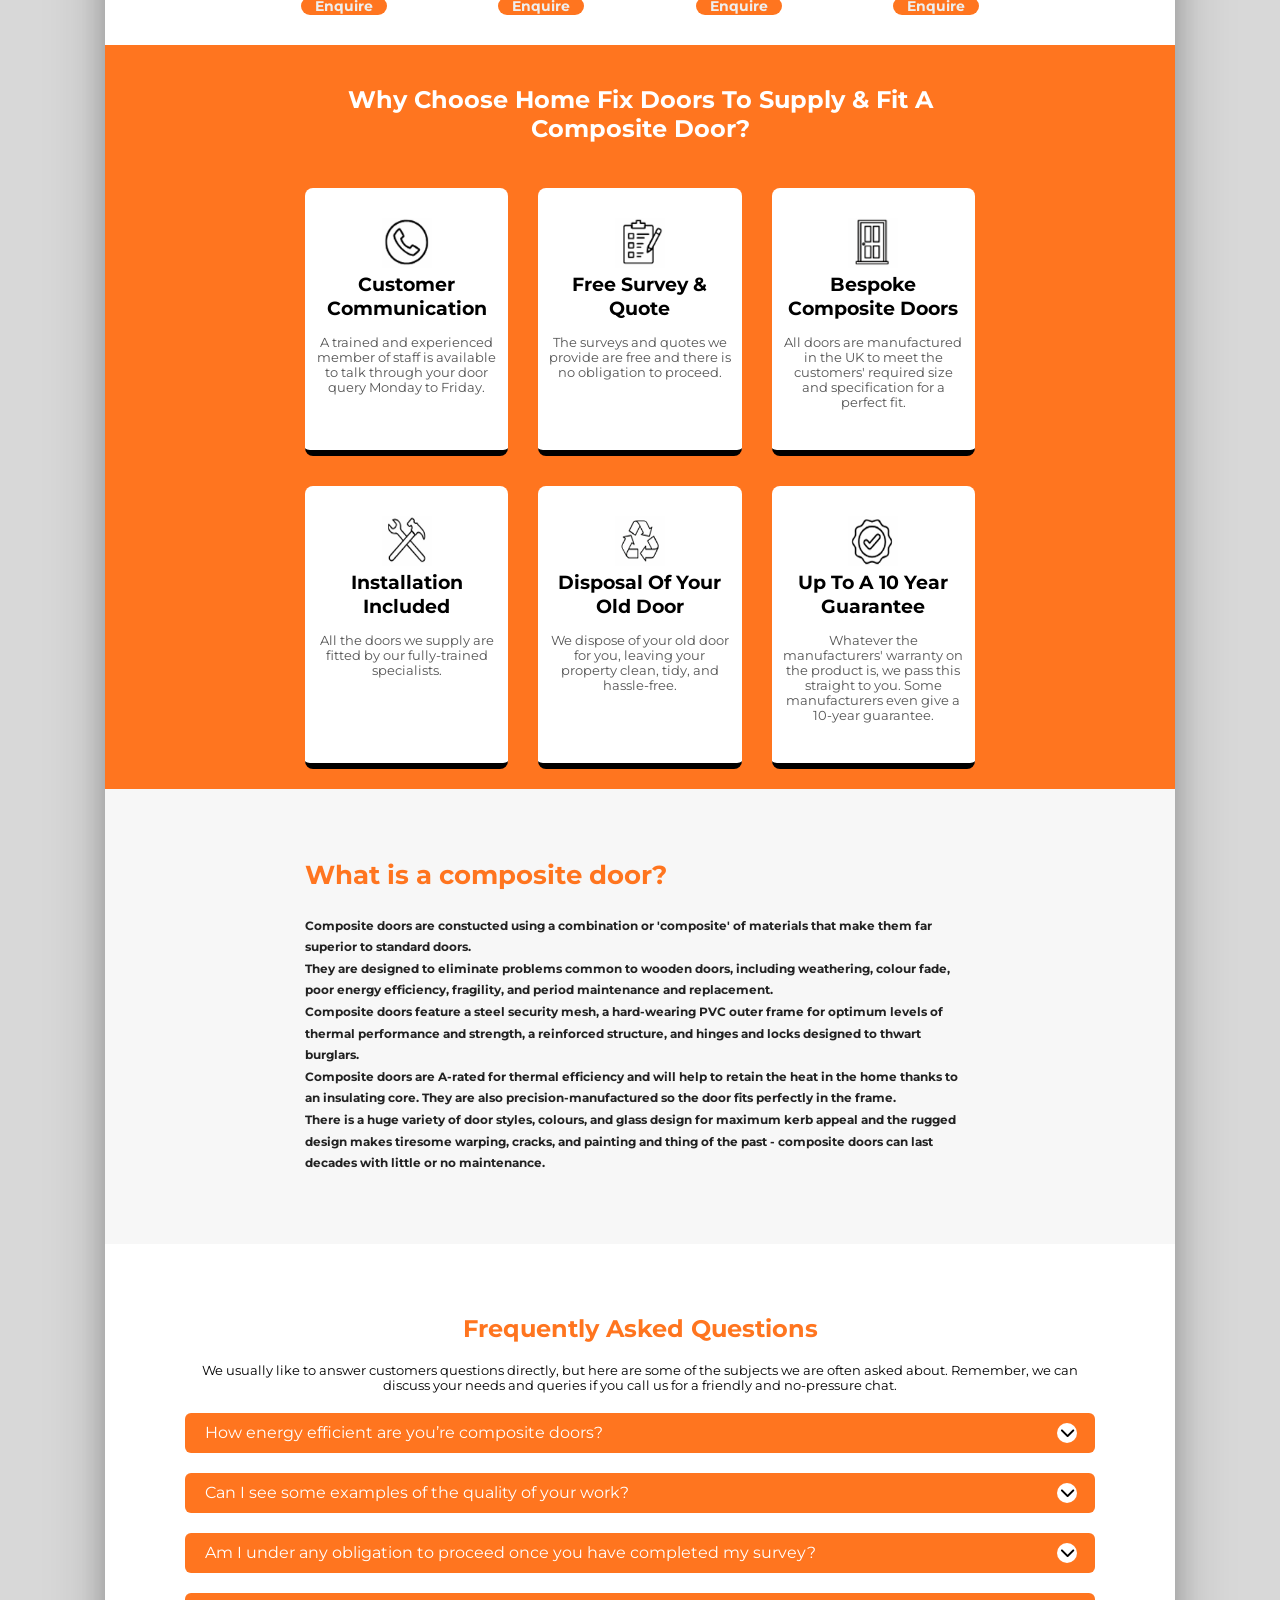
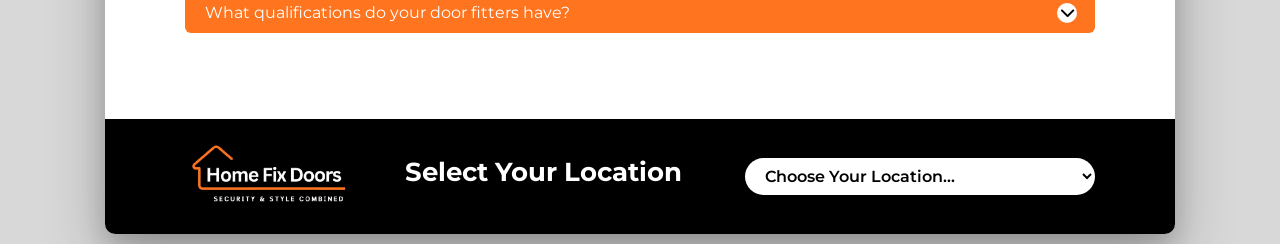
<file: warrington.html>
<!DOCTYPE html>
<html lang="en">

<head>
    <meta charset="UTF-8">
    <meta name="viewport" content="width=device-width, initial-scale=1.0">

    <title>Home Fix Doors Warrington</title>

    <link rel="preconnect" href="https://fonts.googleapis.com">
    <link rel="preconnect" href="https://fonts.gstatic.com" crossorigin>

    <link href="https://fonts.googleapis.com/css2?family=Montserrat:wght@100..900&display=swap" rel="stylesheet">

    <link rel="stylesheet" href="style.css">

    <link
        rel="stylesheet"
        href="https://cdnjs.cloudflare.com/ajax/libs/font-awesome/6.5.2/css/all.min.css">
        
    <script src="script.js" defer></script>
</head>

<body>

    <div class="brochure">

        <section class="logo-banner">

            <img src="docs/logo.png" alt="Home Fix Doors Logo" class="logo">

            <div class="phone-section">

                <p class="phone-text-top">Book Your No Obligation Survey</p>

                <a href="tel:01925 390661" class="phone-btn">
                    <span class="phone-icon">☎</span>
                    01925 390661
                </a>

                <p class="phone-text-bottom">Call Now </p>
            </div>

        </section>

        <section class="hero">

            <img src="docs/placeholder.jpg" alt="">

            <div class="hero-overlay"></div>

            <div class="hero-content">

                <p>Welcome To Home Fix Doors Warrington<br>Save up to 50% on a fitted composite door in Warrington today!</p>

                <h1>Transform your home's<br>
                    first impression with a<br>
                    bespoke composite door.
                </h1>


                <ul>
                    <li>Composite door supply and fitting specialists</li>
                    <li>British Standard-approved locks</li>
                    <li>Top-quality made-to-measure doors with a 10-year guarantee</li>
                    <li>Free survey and quote</li>
                </ul>

            </div>

        </section>

        <section class="quote-banner">

            <div class="banner-content">
                <h2>Book Your Free No Obligation Consultation Today</h2>

                <form class="quote-form">
                    <input
                        type="text"
                        placeholder="Enter Postcode"
                    />

                    <button type="submit">Get Quote</button>
                </form>
            </div>

        </section>

        <section class="doors-section">

            <div class="door-grid">

                <div class="door-card">
                    <img src="docs/doorplace.jpg" alt="">
                    <h3>Composite Front Doors</h3>
                </div>

                <div class="door-card">
                    <img src="docs/doorplace.jpg" alt="">
                    <h3>Composite Back Doors</h3>
                </div>

                <div class="door-card">
                    <img src="docs/doorplace.jpg" alt="">
                    <h3>Composite Stable Doors</h3>
                </div>

                <div class="door-card">
                    <img src="docs/doorplace.jpg" alt="">
                    <h3>Composite French Doors</h3>
                </div>

            </div>

        </section>

        <section class="fitted-section">

            <div class="fitted-section">
                <h1>Need a composite door fitted in Warrington?</h1>
                <p>A door is an important part of any property. It welcomes you home at the end of a hard day or a long journey. It is the portal that protects
                   some of your most cherished memories and prized possessions – including your family. It is only right that your front or rear door reflects
                   and secures what is inside.<br>
                   Homefit Doors is a family-run business with more than 20-years experience supplying and fitting composite doors.<br>
                   Our expert fitters only install the highest-quality composite doors and have an extensive range with more than 300 colours and styles to
                   choose from. Whether you are after a new front door or back door, we have the perfect solution to meet your needs.<br>
                   The composite doors we fit are bespoke and installed by our trained staff for the perfect draught-free fit, keeping the heat in your home
                   when the temperature plunges.</p>
                <br>
                <h2>Call today and get a free survey and quote.</h2>
                <br>
                <a href="tel:01925 390661" class="call-btn">
                    Call Now
                </a>
            </div>

        </section>

        <section class="opening-section">

            <div class="opening-card">
                
                <div class="opening-text">
                    <h1>Home Fix Doors</h1>
                    <h2>Warrington</h2>
                    <h3>01925 390661</h3>
                    <table class="hours-table">
                        <tr>
                            <td>Monday</td>
                            <td>08:30am - 5:30pm</td>
                        </tr>
                        <tr>
                            <td>Tuesday</td>
                            <td>08:30am - 5:30pm</td>
                        </tr>
                        <tr>
                            <td>Wednesday</td>
                            <td>08:30am - 5:30pm</td>
                        </tr>
                        <tr>
                            <td>Thursday</td>
                            <td>08:30am - 5:30pm</td>
                        </tr>
                        <tr>
                            <td>Friday</td>
                            <td>08:30am - 5:30pm</td>
                        </tr>
                        <tr>
                            <td>Saturday</td>
                            <td>08:00am - 5:00pm</td>
                        </tr>
                        <tr>
                            <td>Sunday</td>
                            <td>Closed</td>
                        </tr>
                    </table>
                    
                </div>

                <div class="opening-map">
                    <iframe
                        src="https://www.google.com/maps/embed?pb=!1m18!1m12!1m3!1d76145.63665293368!2d-2.655920456016416!3d53.38708018473249!2m3!1f0!2f0!3f0!3m2!1i1024!2i768!4f13.1!3m3!1m2!1s0x487b01835b28c2a7%3A0x88e8e7e8adef7e45!2sWarrington!5e0!3m2!1sen!2suk!4v1784035568381!5m2!1sen!2suk" width="600" height="450" style="border:0;" allowfullscreen="" loading="lazy" referrerpolicy="strict-origin-when-cross-origin">
                    </iframe>                                                                                                                                                                                   
                </div>

                <div class="opening-map">

                </div>

            </div>

        </section>

        <section class="boss-section">

            <div class="boss-card">

                <div class="boss-text">
                    <h1>Meet The Owner</h1>
                    <p>Hi, I'm James, the owner of Home Fix Doors.</p>
                    <p>I started Home Fit Doors after seeing a gap in the market for a company that
                       could provide high-quality, secure composite doors, expertly installed at
                       competitive prices.
                    </p>
                    <p>By sourcing our doors directly from the manufacturer, we're able to offer
                       outstanding value without compromising on quality. Every door is bespoke,
                       made to order, and professionally fitted to ensure the perfect finish,
                       maximum security, and excellent energy efficiency.
                    </p>
                    <p>I believe a quality door deserves a quality installation, which is why every
                       fitting is completed with care and attention to detail. Our aim is simple - to
                       provide outstanding products, exceptional workmanship, and first-class
                       customer service.
                    </p>
                    <p>If you'd like to find out more, get in touch for a free, no obligation survey
                       and quotation.
                    </p>
                </div>

                <div class="boss-image">
                    <img src="docs/james.jpg" alt="">
                </div>

            </div>

        </section>

        <section class="reviews-section">

            <h1>Read What Our Customers Have To Say About Us</h1>

            <div class="reviews-grid">
                <div class="review-card">
                    <p>★★★★★</p>
                    <p>Excellent service from start to finish. The new door looks amazing.</p>
                    <h2>Google Review</h2>
                </div>
                <div class="review-card">
                    <p>★★★★★</p>
                    <p>Excellent service from start to finish. The new door looks amazing.</p>
                    <h2>Google Review</h2>
                </div>
                <div class="review-card">
                    <p>★★★★★</p>
                    <p>Excellent service from start to finish. The new door looks amazing.</p>
                    <h2>Google Review</h2>
                </div>
            </div>

        </section>

        <section class="popular-doors-section">

            <h1>Our Most Popular Doors</h1>

            <div class="popular-doors-grid">

                <div class="popular-doors-card">
                    <img src="docs/popdoor.png" alt="">
                    <p>Door Title</p>
                    <a href="#" class="door-btn">Enquire</a>
                </div>

                <div class="popular-doors-card">
                    <img src="docs/popdoor.png" alt="">
                    <p>Door Title</p>
                    <a href="#" class="door-btn">Enquire</a>
                </div>

                <div class="popular-doors-card">
                    <img src="docs/popdoor.png" alt="">
                    <p>Door Title</p>
                    <a href="#" class="door-btn">Enquire</a>
                </div>

                <div class="popular-doors-card">
                    <img src="docs/popdoor.png" alt="">
                    <p>Door Title</p>
                    <a href="#" class="door-btn">Enquire</a>
                </div>

                <div class="popular-doors-card">
                    <img src="docs/popdoor.png" alt="">
                    <p>Door Title</p>
                    <a href="#" class="door-btn">Enquire</a>
                </div>

                <div class="popular-doors-card">
                    <img src="docs/popdoor.png" alt="">
                    <p>Door Title</p>
                    <a href="#" class="door-btn">Enquire</a>
                </div>

                <div class="popular-doors-card">
                    <img src="docs/popdoor.png" alt="">
                    <p>Door Title</p>
                    <a href="#" class="door-btn">Enquire</a>
                </div>

                <div class="popular-doors-card">
                    <img src="docs/popdoor.png" alt="">
                    <p>Door Title</p>
                    <a href="#" class="door-btn">Enquire</a>
                </div>

            </div>

        </section>

        <section class="choose-section">

            <h1>Why Choose Home Fix Doors To Supply & Fit A Composite Door?</h1>

            <div class="choose-grid">

                <div class="choose-card">
                    <img src="docs/phoneicon.png">
                    <h2>Customer Communication</h2>
                    <p>A trained and experienced member of staff is available to talk through your door query Monday to Friday.</p>
                </div>

                <div class="choose-card">
                    <img src="docs/clipboardicon.png">
                    <h2>Free Survey & Quote</h2>
                    <p>The surveys and quotes we provide are free and there is no obligation to proceed.</p>
                </div>

                <div class="choose-card">
                    <img src="docs/dooricon.png">
                    <h2>Bespoke Composite Doors</h2>
                    <p>All doors are manufactured in the UK to meet the customers' required size and specification for a perfect fit.</p>
                </div>

                <div class="choose-card">
                    <img src="docs/toolicon.png">
                    <h2>Installation Included</h2>
                    <p>All the doors we supply are fitted by our fully-trained specialists.</p>
                </div>

                <div class="choose-card">
                    <img src="docs/recycleicon.png">
                    <h2>Disposal Of Your Old Door</h2>
                    <p>We dispose of your old door for you, leaving your property clean, tidy, and hassle-free.</p>
                </div>

                <div class="choose-card">
                    <img src="docs/tickicon.png">
                    <h2>Up To A 10 Year Guarantee</h2>
                    <p>Whatever the manufacturers' warranty on the product is, we pass this straight to you. Some manufacturers even give a 10-year guarantee.</p>
                </div>

            </div>

        </section>

        <section class="whatis-section">

            <div class="whatis-content">

                <h1>What is a composite door?</h1>

                <p>Composite doors are constucted using a combination or 'composite' of materials that make them far superior to
                   standard doors.</p>
                <p>They are designed to eliminate problems common to wooden doors, including weathering, colour fade, poor
                   energy efficiency, fragility, and period maintenance and replacement.</p>
                <p>Composite doors feature a steel security mesh, a hard-wearing PVC outer frame for optimum levels of thermal
                   performance and strength, a reinforced structure, and hinges and locks designed to thwart burglars.</p>
                <p>Composite doors are A-rated for thermal efficiency and will help to retain the heat in the home thanks to an insulating
                   core. They are also precision-manufactured so the door fits perfectly in the frame.</p>
                <p>There is a huge variety of door styles, colours, and glass design for maximum kerb appeal and the rugged design
                   makes tiresome warping, cracks, and painting and thing of the past - composite doors can last decades with little or
                   no maintenance.
                </p>

            </div>

        </section>

        <section class="faq-section">

            <h1> Frequently Asked Questions</h1>
            <p>We usually like to answer customers questions directly, but here are some of the subjects we are often asked about.
               Remember, we can discuss your needs and queries if you call us for a friendly and no-pressure chat.
            </p>

            <div class="faq-container">
                
                <div class="faq">

                    <button
                        class="faq-question"
                        type="button"
                        aria-expanded="false">

                        <span>How energy efficient are you’re composite doors?</span>

                        <span class="faq-icon" aria-hidden="true">
                            <i class="fa-solid fa-chevron-down"></i>
                        </span>
                    
                    </button>

                    <div class="faq-answer">
                        <p>All the doors we offer are A-rated for thermal efficiency thanks to state-of-the-art manufacturing techniques
                           and materials used in the doors we provide.
                        </p>
                    </div>

                </div>

                <div class="faq">

                    <button
                        class="faq-question"
                        type="button"
                        aria-expanded="false">

                        <span>Can I see some examples of the quality of your work?</span>

                        <span class="faq-icon" aria-hidden="true">
                            <i class="fa-solid fa-chevron-down"></i>
                        </span>
                    
                    </button>

                    <div class="faq-answer">
                        <p>Awaiting answer.
                        </p>
                    </div>
                    
                </div>

                <div class="faq">

                    <button
                        class="faq-question"
                        type="button"
                        aria-expanded="false">

                        <span>Am I under any obligation to proceed once you have completed my survey?</span>

                        <span class="faq-icon" aria-hidden="true">
                            <i class="fa-solid fa-chevron-down"></i>
                        </span>
                    
                    </button>

                    <div class="faq-answer">
                        <p>Awaiting answer.
                        </p>
                    </div>
                    
                </div>

                <div class="faq">

                    <button
                        class="faq-question"
                        type="button"
                        aria-expanded="false">

                        <span>What qualifications do your door fitters have?</span>

                        <span class="faq-icon" aria-hidden="true">
                            <i class="fa-solid fa-chevron-down"></i>
                        </span>
                    
                    </button>

                    <div class="faq-answer">
                        <p>Awaiting answer.
                        </p>
                    </div>
                    
                </div>
            
            </div>

        </section>

        <section class="locations-section">

            <div class="locations-content">

                <img class="logoblack" src="docs/logoblack.png">

                <div class="locations-text">
                    <h1>Select Your Location</h1>
                </div>

                <select class="location-select">
                    <option value="">Choose Your Location...</option>

                    <option value="birkenhead.html">Birkenhead</option>
                    <option value="liverpool.html">Liverpool</option>
                    <option value="runcorn.html">Runcorn</option>
                    <option value="skelmersdale.html">Skelmersdale</option>
                    <option value="sthelens.html">St Helens</option>
                    <option value="warrington.html">Warrington</option>
                    <option value="widnes.html">Widnes</option>
                    <option value="wirral.html">Wirral</option>
                    <option value="wallasey.html">Wallasey</option>

                </select>

            </div>

        </section>

    </div>
    
</body>

</html>
</file>
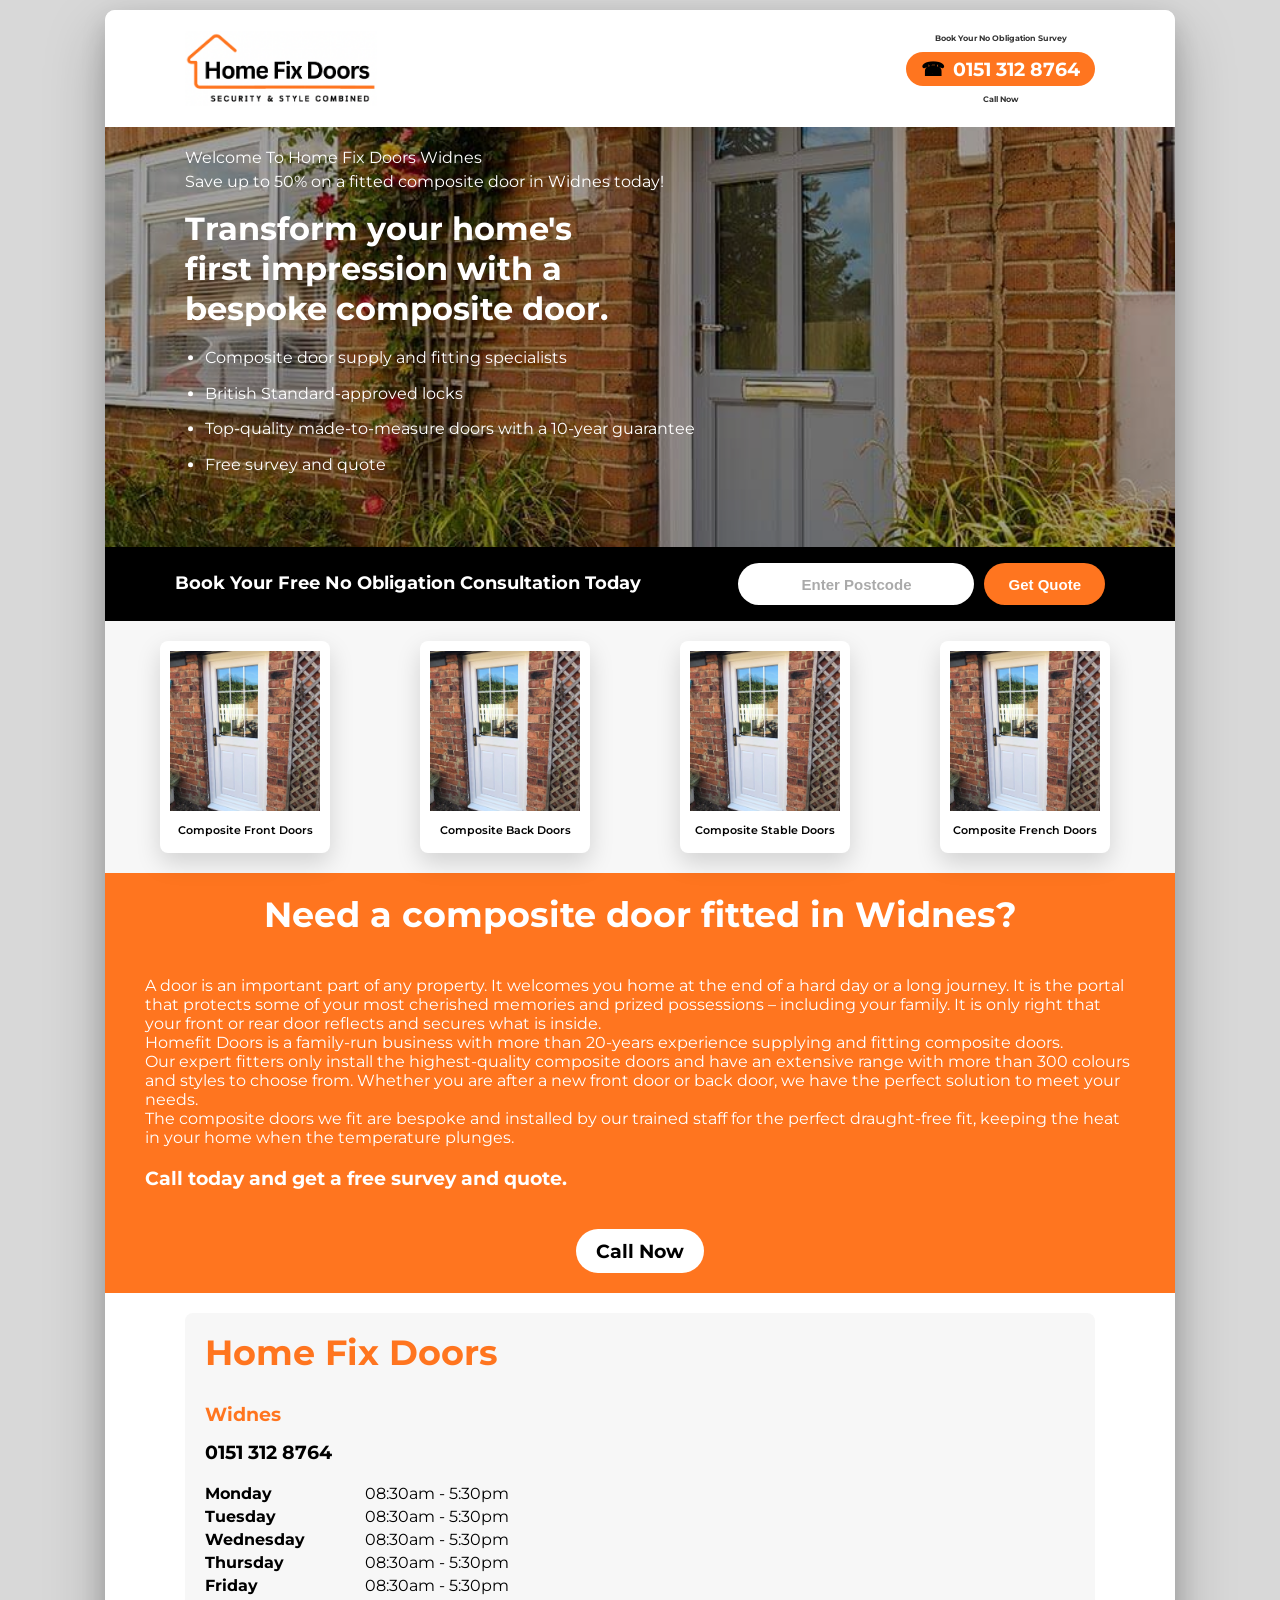
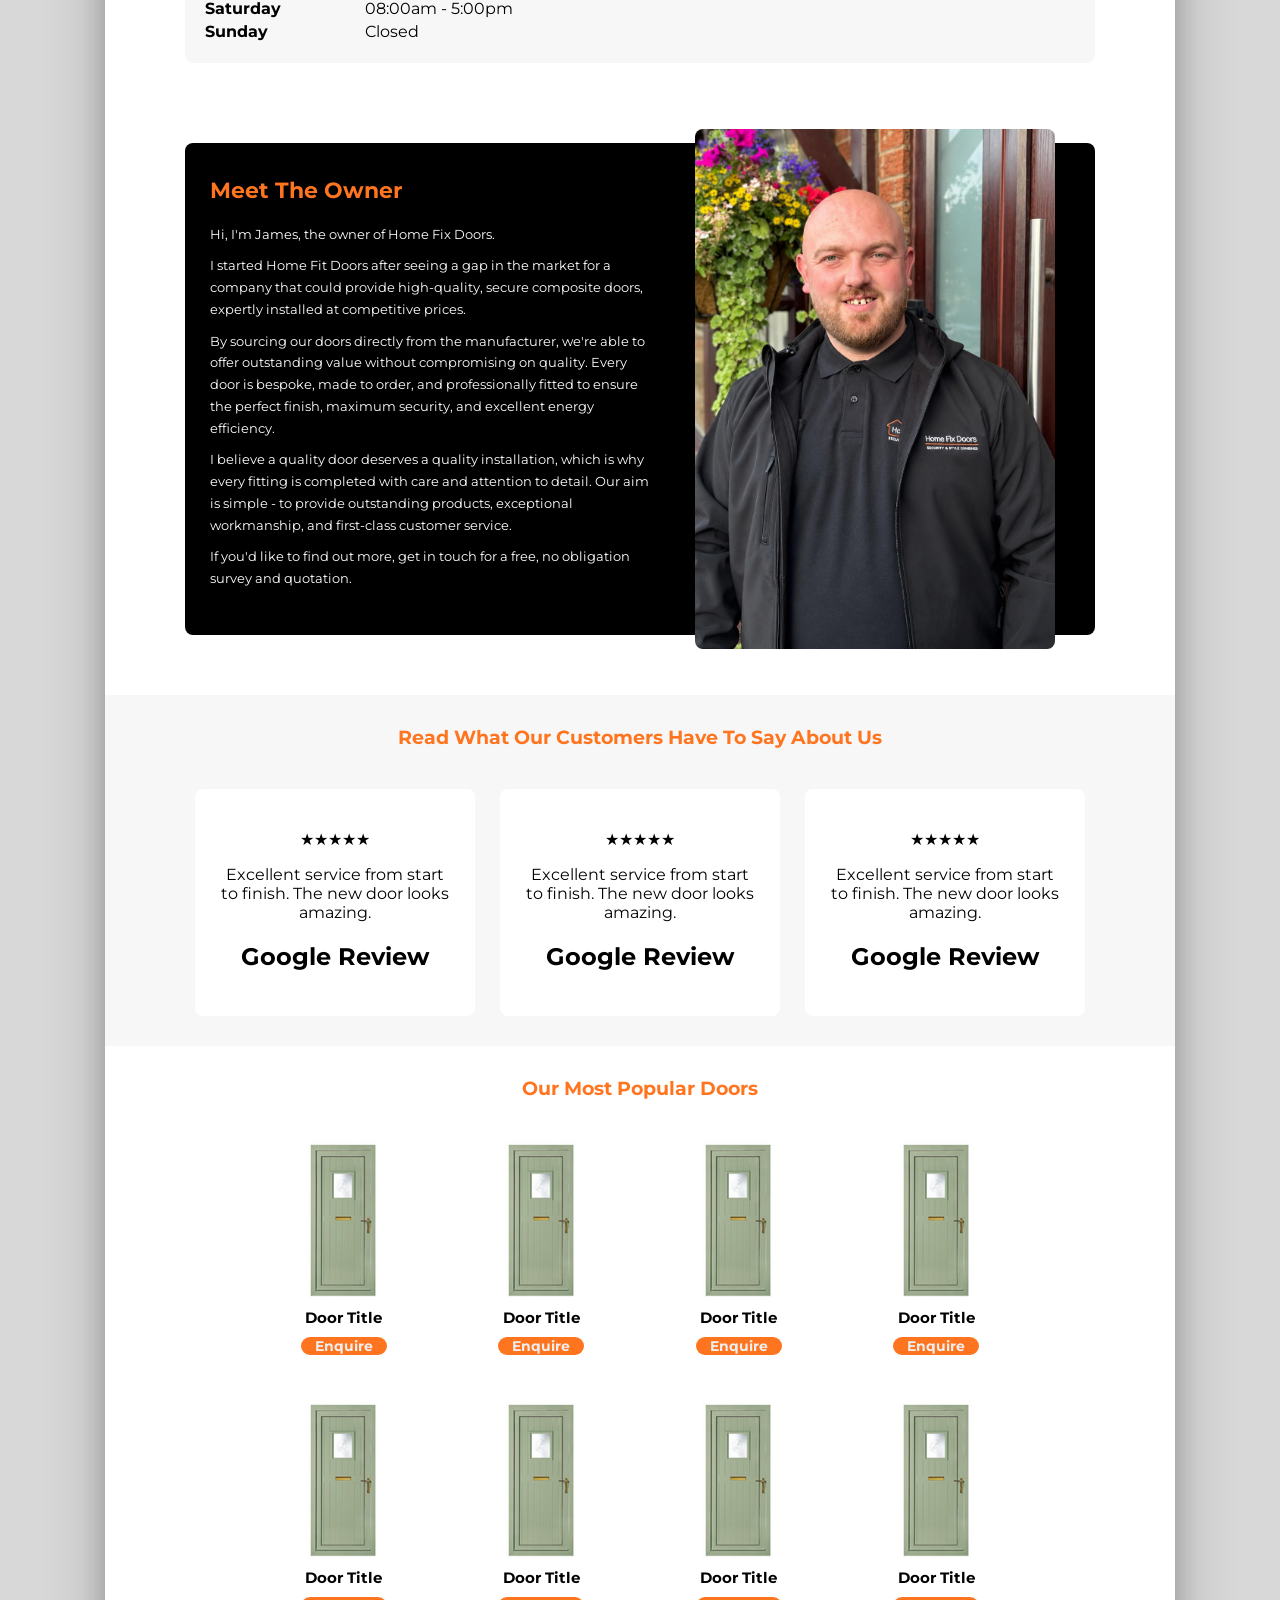
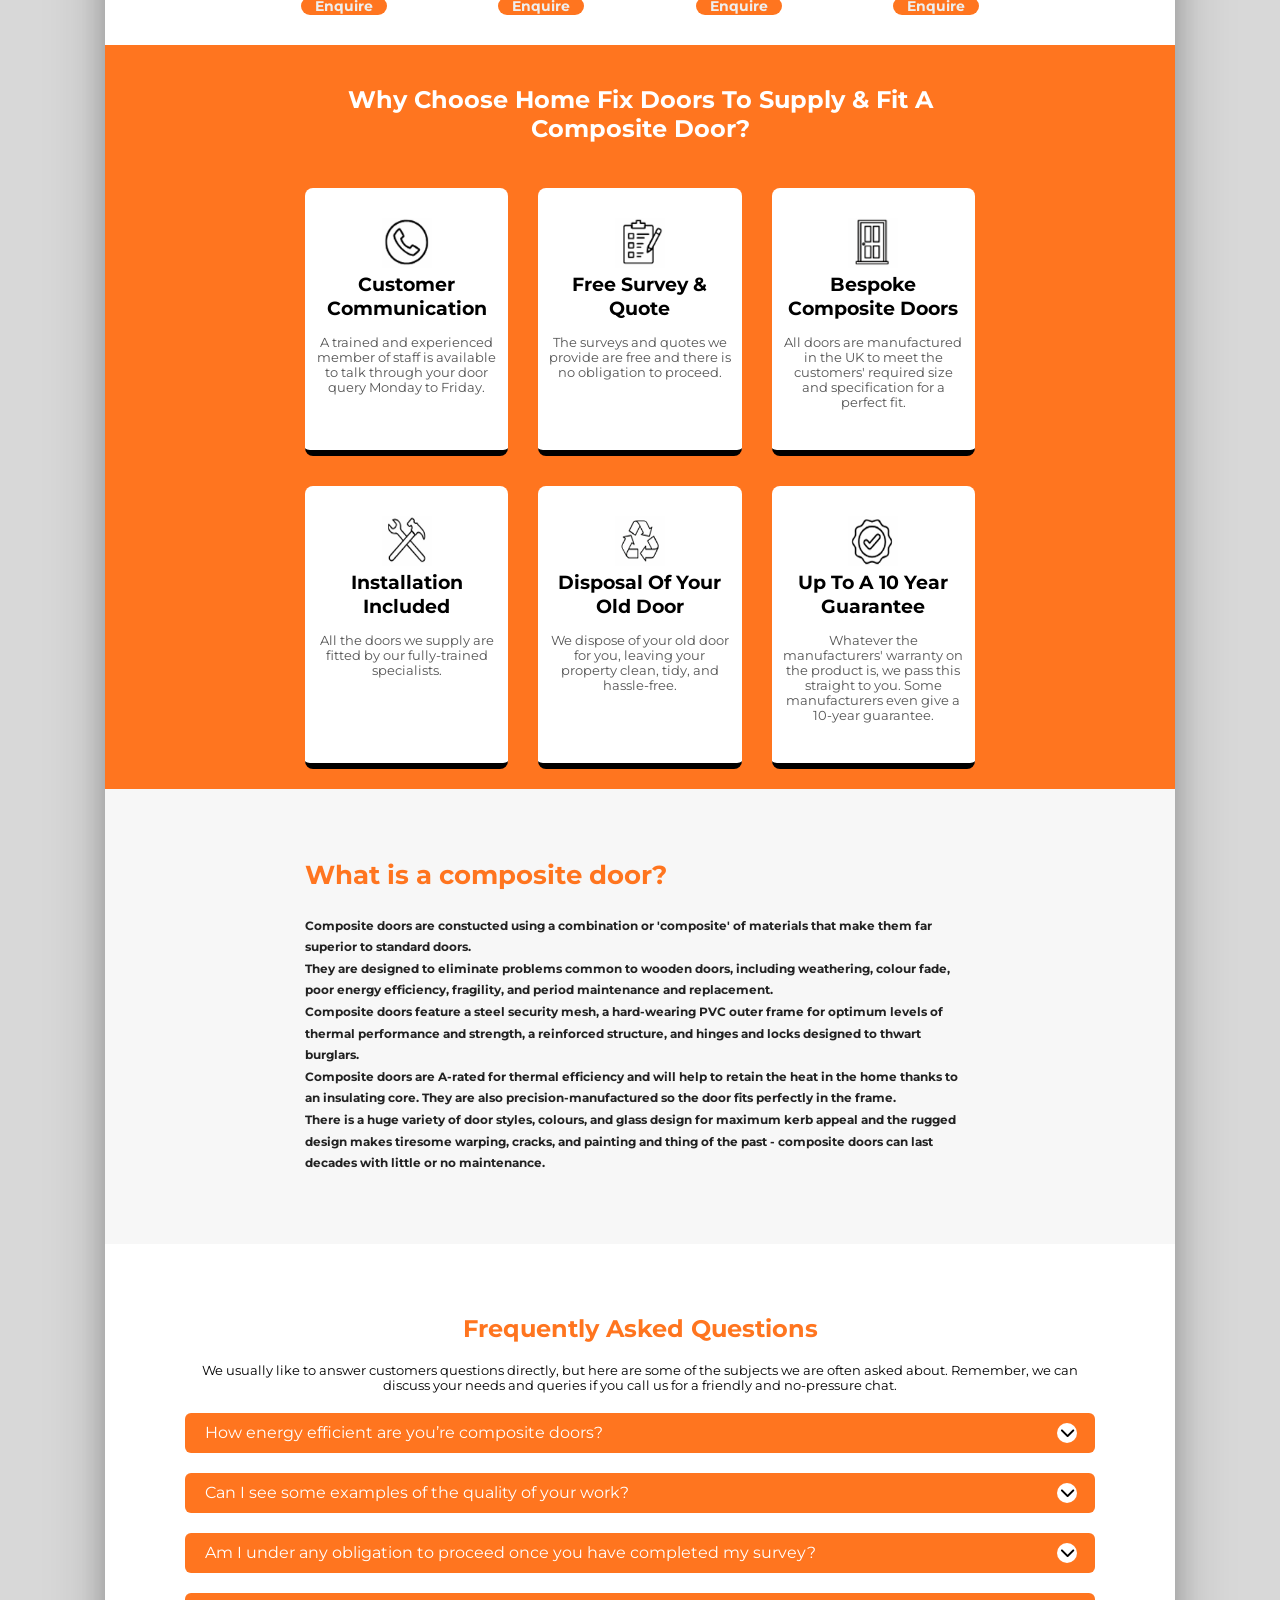
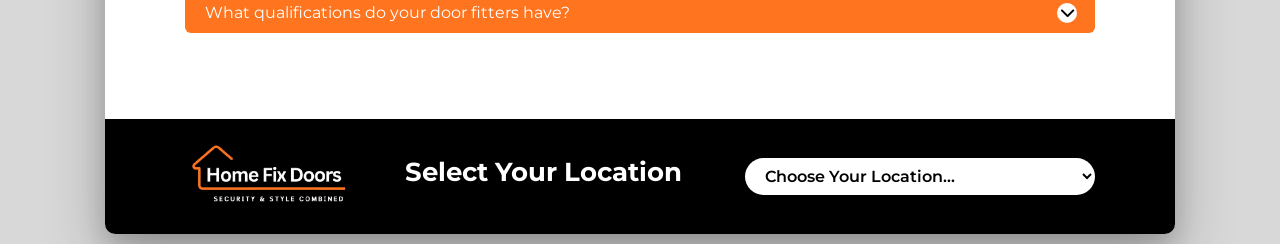
<file: widnes.html>
<!DOCTYPE html>
<html lang="en">

<head>
    <meta charset="UTF-8">
    <meta name="viewport" content="width=device-width, initial-scale=1.0">

    <title>Home Fix Doors Widnes</title>

    <link rel="preconnect" href="https://fonts.googleapis.com">
    <link rel="preconnect" href="https://fonts.gstatic.com" crossorigin>

    <link href="https://fonts.googleapis.com/css2?family=Montserrat:wght@100..900&display=swap" rel="stylesheet">

    <link rel="stylesheet" href="style.css">

    <link
        rel="stylesheet"
        href="https://cdnjs.cloudflare.com/ajax/libs/font-awesome/6.5.2/css/all.min.css">
        
    <script src="script.js" defer></script>
</head>

<body>

    <div class="brochure">

        <section class="logo-banner">

            <img src="docs/logo.png" alt="Home Fix Doors Logo" class="logo">

            <div class="phone-section">

                <p class="phone-text-top">Book Your No Obligation Survey</p>

                <a href="tel:0151 312 8764" class="phone-btn">
                    <span class="phone-icon">☎</span>
                    0151 312 8764
                </a>

                <p class="phone-text-bottom">Call Now </p>
            </div>

        </section>

        <section class="hero">

            <img src="docs/placeholder.jpg" alt="">

            <div class="hero-overlay"></div>

            <div class="hero-content">

                <p>Welcome To Home Fix Doors Widnes<br>Save up to 50% on a fitted composite door in Widnes today!</p>

                <h1>Transform your home's<br>
                    first impression with a<br>
                    bespoke composite door.
                </h1>


                <ul>
                    <li>Composite door supply and fitting specialists</li>
                    <li>British Standard-approved locks</li>
                    <li>Top-quality made-to-measure doors with a 10-year guarantee</li>
                    <li>Free survey and quote</li>
                </ul>

            </div>

        </section>

        <section class="quote-banner">

            <div class="banner-content">
                <h2>Book Your Free No Obligation Consultation Today</h2>

                <form class="quote-form">
                    <input
                        type="text"
                        placeholder="Enter Postcode"
                    />

                    <button type="submit">Get Quote</button>
                </form>
            </div>

        </section>

        <section class="doors-section">

            <div class="door-grid">

                <div class="door-card">
                    <img src="docs/doorplace.jpg" alt="">
                    <h3>Composite Front Doors</h3>
                </div>

                <div class="door-card">
                    <img src="docs/doorplace.jpg" alt="">
                    <h3>Composite Back Doors</h3>
                </div>

                <div class="door-card">
                    <img src="docs/doorplace.jpg" alt="">
                    <h3>Composite Stable Doors</h3>
                </div>

                <div class="door-card">
                    <img src="docs/doorplace.jpg" alt="">
                    <h3>Composite French Doors</h3>
                </div>

            </div>

        </section>

        <section class="fitted-section">

            <div class="fitted-section">
                <h1>Need a composite door fitted in Widnes?</h1>
                <p>A door is an important part of any property. It welcomes you home at the end of a hard day or a long journey. It is the portal that protects
                   some of your most cherished memories and prized possessions – including your family. It is only right that your front or rear door reflects
                   and secures what is inside.<br>
                   Homefit Doors is a family-run business with more than 20-years experience supplying and fitting composite doors.<br>
                   Our expert fitters only install the highest-quality composite doors and have an extensive range with more than 300 colours and styles to
                   choose from. Whether you are after a new front door or back door, we have the perfect solution to meet your needs.<br>
                   The composite doors we fit are bespoke and installed by our trained staff for the perfect draught-free fit, keeping the heat in your home
                   when the temperature plunges.</p>
                <br>
                <h2>Call today and get a free survey and quote.</h2>
                <br>
                <a href="tel:0151 312 8764" class="call-btn">
                    Call Now
                </a>
            </div>

        </section>

        <section class="opening-section">

            <div class="opening-card">
                
                <div class="opening-text">
                    <h1>Home Fix Doors</h1>
                    <h2>Widnes</h2>
                    <h3>0151 312 8764</h3>
                    <table class="hours-table">
                        <tr>
                            <td>Monday</td>
                            <td>08:30am - 5:30pm</td>
                        </tr>
                        <tr>
                            <td>Tuesday</td>
                            <td>08:30am - 5:30pm</td>
                        </tr>
                        <tr>
                            <td>Wednesday</td>
                            <td>08:30am - 5:30pm</td>
                        </tr>
                        <tr>
                            <td>Thursday</td>
                            <td>08:30am - 5:30pm</td>
                        </tr>
                        <tr>
                            <td>Friday</td>
                            <td>08:30am - 5:30pm</td>
                        </tr>
                        <tr>
                            <td>Saturday</td>
                            <td>08:00am - 5:00pm</td>
                        </tr>
                        <tr>
                            <td>Sunday</td>
                            <td>Closed</td>
                        </tr>
                    </table>
                    
                </div>

                <div class="opening-map">
                    <iframe
                        src="https://www.google.com/maps/embed?pb=!1m18!1m12!1m3!1d38088.96360131471!2d-2.788472995297865!3d53.36902500754766!2m3!1f0!2f0!3f0!3m2!1i1024!2i768!4f13.1!3m3!1m2!1s0x487ae1de62d42b49%3A0xbab18b7c9aa632d5!2sWidnes!5e0!3m2!1sen!2suk!4v1784035748595!5m2!1sen!2suk" width="600" height="450" style="border:0;" allowfullscreen="" loading="lazy" referrerpolicy="strict-origin-when-cross-origin">
                    </iframe>                                                                                                                                                                                                    
                </div>

                <div class="opening-map">

                </div>

            </div>

        </section>

        <section class="boss-section">

            <div class="boss-card">

                <div class="boss-text">
                    <h1>Meet The Owner</h1>
                    <p>Hi, I'm James, the owner of Home Fix Doors.</p>
                    <p>I started Home Fit Doors after seeing a gap in the market for a company that
                       could provide high-quality, secure composite doors, expertly installed at
                       competitive prices.
                    </p>
                    <p>By sourcing our doors directly from the manufacturer, we're able to offer
                       outstanding value without compromising on quality. Every door is bespoke,
                       made to order, and professionally fitted to ensure the perfect finish,
                       maximum security, and excellent energy efficiency.
                    </p>
                    <p>I believe a quality door deserves a quality installation, which is why every
                       fitting is completed with care and attention to detail. Our aim is simple - to
                       provide outstanding products, exceptional workmanship, and first-class
                       customer service.
                    </p>
                    <p>If you'd like to find out more, get in touch for a free, no obligation survey
                       and quotation.
                    </p>
                </div>

                <div class="boss-image">
                    <img src="docs/james.jpg" alt="">
                </div>

            </div>

        </section>

        <section class="reviews-section">

            <h1>Read What Our Customers Have To Say About Us</h1>

            <div class="reviews-grid">
                <div class="review-card">
                    <p>★★★★★</p>
                    <p>Excellent service from start to finish. The new door looks amazing.</p>
                    <h2>Google Review</h2>
                </div>
                <div class="review-card">
                    <p>★★★★★</p>
                    <p>Excellent service from start to finish. The new door looks amazing.</p>
                    <h2>Google Review</h2>
                </div>
                <div class="review-card">
                    <p>★★★★★</p>
                    <p>Excellent service from start to finish. The new door looks amazing.</p>
                    <h2>Google Review</h2>
                </div>
            </div>

        </section>

        <section class="popular-doors-section">

            <h1>Our Most Popular Doors</h1>

            <div class="popular-doors-grid">

                <div class="popular-doors-card">
                    <img src="docs/popdoor.png" alt="">
                    <p>Door Title</p>
                    <a href="#" class="door-btn">Enquire</a>
                </div>

                <div class="popular-doors-card">
                    <img src="docs/popdoor.png" alt="">
                    <p>Door Title</p>
                    <a href="#" class="door-btn">Enquire</a>
                </div>

                <div class="popular-doors-card">
                    <img src="docs/popdoor.png" alt="">
                    <p>Door Title</p>
                    <a href="#" class="door-btn">Enquire</a>
                </div>

                <div class="popular-doors-card">
                    <img src="docs/popdoor.png" alt="">
                    <p>Door Title</p>
                    <a href="#" class="door-btn">Enquire</a>
                </div>

                <div class="popular-doors-card">
                    <img src="docs/popdoor.png" alt="">
                    <p>Door Title</p>
                    <a href="#" class="door-btn">Enquire</a>
                </div>

                <div class="popular-doors-card">
                    <img src="docs/popdoor.png" alt="">
                    <p>Door Title</p>
                    <a href="#" class="door-btn">Enquire</a>
                </div>

                <div class="popular-doors-card">
                    <img src="docs/popdoor.png" alt="">
                    <p>Door Title</p>
                    <a href="#" class="door-btn">Enquire</a>
                </div>

                <div class="popular-doors-card">
                    <img src="docs/popdoor.png" alt="">
                    <p>Door Title</p>
                    <a href="#" class="door-btn">Enquire</a>
                </div>

            </div>

        </section>

        <section class="choose-section">

            <h1>Why Choose Home Fix Doors To Supply & Fit A Composite Door?</h1>

            <div class="choose-grid">

                <div class="choose-card">
                    <img src="docs/phoneicon.png">
                    <h2>Customer Communication</h2>
                    <p>A trained and experienced member of staff is available to talk through your door query Monday to Friday.</p>
                </div>

                <div class="choose-card">
                    <img src="docs/clipboardicon.png">
                    <h2>Free Survey & Quote</h2>
                    <p>The surveys and quotes we provide are free and there is no obligation to proceed.</p>
                </div>

                <div class="choose-card">
                    <img src="docs/dooricon.png">
                    <h2>Bespoke Composite Doors</h2>
                    <p>All doors are manufactured in the UK to meet the customers' required size and specification for a perfect fit.</p>
                </div>

                <div class="choose-card">
                    <img src="docs/toolicon.png">
                    <h2>Installation Included</h2>
                    <p>All the doors we supply are fitted by our fully-trained specialists.</p>
                </div>

                <div class="choose-card">
                    <img src="docs/recycleicon.png">
                    <h2>Disposal Of Your Old Door</h2>
                    <p>We dispose of your old door for you, leaving your property clean, tidy, and hassle-free.</p>
                </div>

                <div class="choose-card">
                    <img src="docs/tickicon.png">
                    <h2>Up To A 10 Year Guarantee</h2>
                    <p>Whatever the manufacturers' warranty on the product is, we pass this straight to you. Some manufacturers even give a 10-year guarantee.</p>
                </div>

            </div>

        </section>

        <section class="whatis-section">

            <div class="whatis-content">

                <h1>What is a composite door?</h1>

                <p>Composite doors are constucted using a combination or 'composite' of materials that make them far superior to
                   standard doors.</p>
                <p>They are designed to eliminate problems common to wooden doors, including weathering, colour fade, poor
                   energy efficiency, fragility, and period maintenance and replacement.</p>
                <p>Composite doors feature a steel security mesh, a hard-wearing PVC outer frame for optimum levels of thermal
                   performance and strength, a reinforced structure, and hinges and locks designed to thwart burglars.</p>
                <p>Composite doors are A-rated for thermal efficiency and will help to retain the heat in the home thanks to an insulating
                   core. They are also precision-manufactured so the door fits perfectly in the frame.</p>
                <p>There is a huge variety of door styles, colours, and glass design for maximum kerb appeal and the rugged design
                   makes tiresome warping, cracks, and painting and thing of the past - composite doors can last decades with little or
                   no maintenance.
                </p>

            </div>

        </section>

        <section class="faq-section">

            <h1> Frequently Asked Questions</h1>
            <p>We usually like to answer customers questions directly, but here are some of the subjects we are often asked about.
               Remember, we can discuss your needs and queries if you call us for a friendly and no-pressure chat.
            </p>

            <div class="faq-container">
                
                <div class="faq">

                    <button
                        class="faq-question"
                        type="button"
                        aria-expanded="false">

                        <span>How energy efficient are you’re composite doors?</span>

                        <span class="faq-icon" aria-hidden="true">
                            <i class="fa-solid fa-chevron-down"></i>
                        </span>
                    
                    </button>

                    <div class="faq-answer">
                        <p>All the doors we offer are A-rated for thermal efficiency thanks to state-of-the-art manufacturing techniques
                           and materials used in the doors we provide.
                        </p>
                    </div>

                </div>

                <div class="faq">

                    <button
                        class="faq-question"
                        type="button"
                        aria-expanded="false">

                        <span>Can I see some examples of the quality of your work?</span>

                        <span class="faq-icon" aria-hidden="true">
                            <i class="fa-solid fa-chevron-down"></i>
                        </span>
                    
                    </button>

                    <div class="faq-answer">
                        <p>Awaiting answer.
                        </p>
                    </div>
                    
                </div>

                <div class="faq">

                    <button
                        class="faq-question"
                        type="button"
                        aria-expanded="false">

                        <span>Am I under any obligation to proceed once you have completed my survey?</span>

                        <span class="faq-icon" aria-hidden="true">
                            <i class="fa-solid fa-chevron-down"></i>
                        </span>
                    
                    </button>

                    <div class="faq-answer">
                        <p>Awaiting answer.
                        </p>
                    </div>
                    
                </div>

                <div class="faq">

                    <button
                        class="faq-question"
                        type="button"
                        aria-expanded="false">

                        <span>What qualifications do your door fitters have?</span>

                        <span class="faq-icon" aria-hidden="true">
                            <i class="fa-solid fa-chevron-down"></i>
                        </span>
                    
                    </button>

                    <div class="faq-answer">
                        <p>Awaiting answer.
                        </p>
                    </div>
                    
                </div>
            
            </div>

        </section>

        <section class="locations-section">

            <div class="locations-content">

                <img class="logoblack" src="docs/logoblack.png">

                <div class="locations-text">
                    <h1>Select Your Location</h1>
                </div>

                <select class="location-select">
                    <option value="">Choose Your Location...</option>

                    <option value="birkenhead.html">Birkenhead</option>
                    <option value="liverpool.html">Liverpool</option>
                    <option value="runcorn.html">Runcorn</option>
                    <option value="skelmersdale.html">Skelmersdale</option>
                    <option value="sthelens.html">St Helens</option>
                    <option value="warrington.html">Warrington</option>
                    <option value="widnes.html">Widnes</option>
                    <option value="wirral.html">Wirral</option>
                    <option value="wallasey.html">Wallasey</option>

                </select>

            </div>

        </section>

    </div>
    
</body>

</html>
</file>
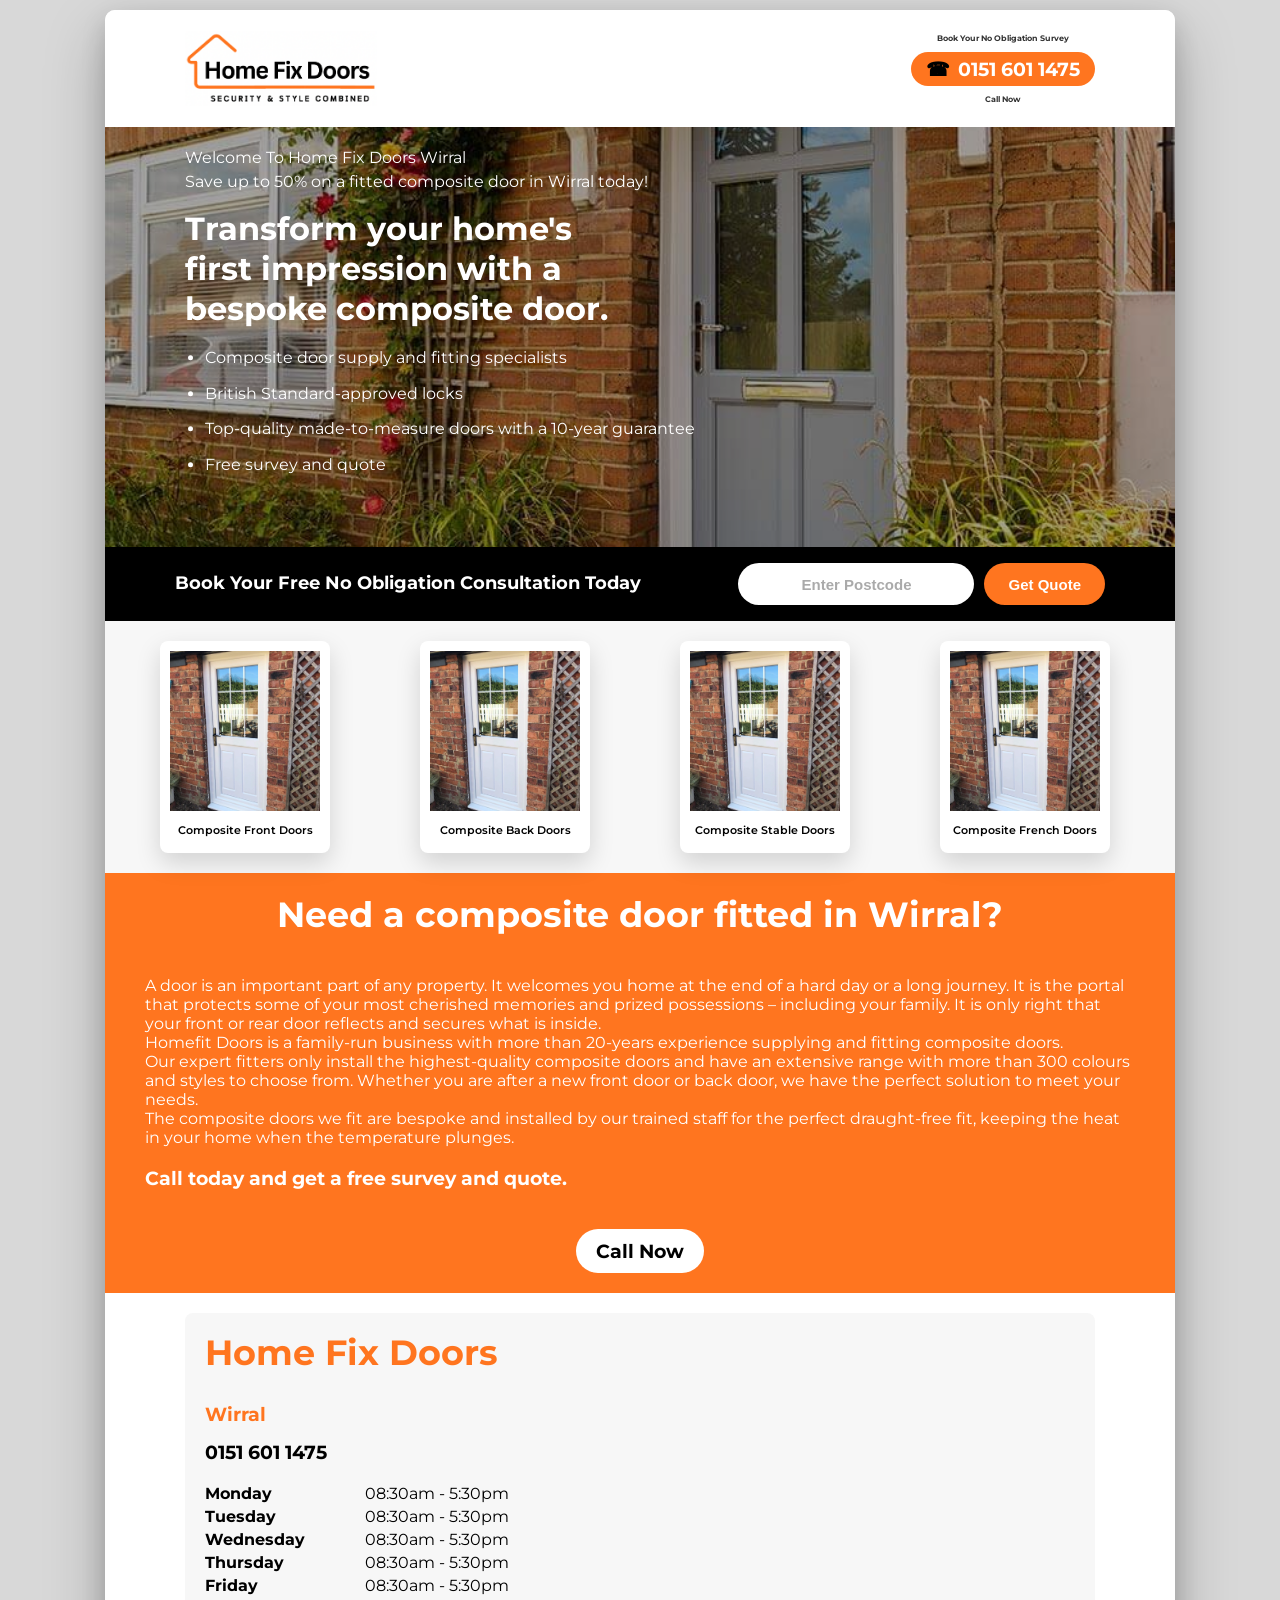
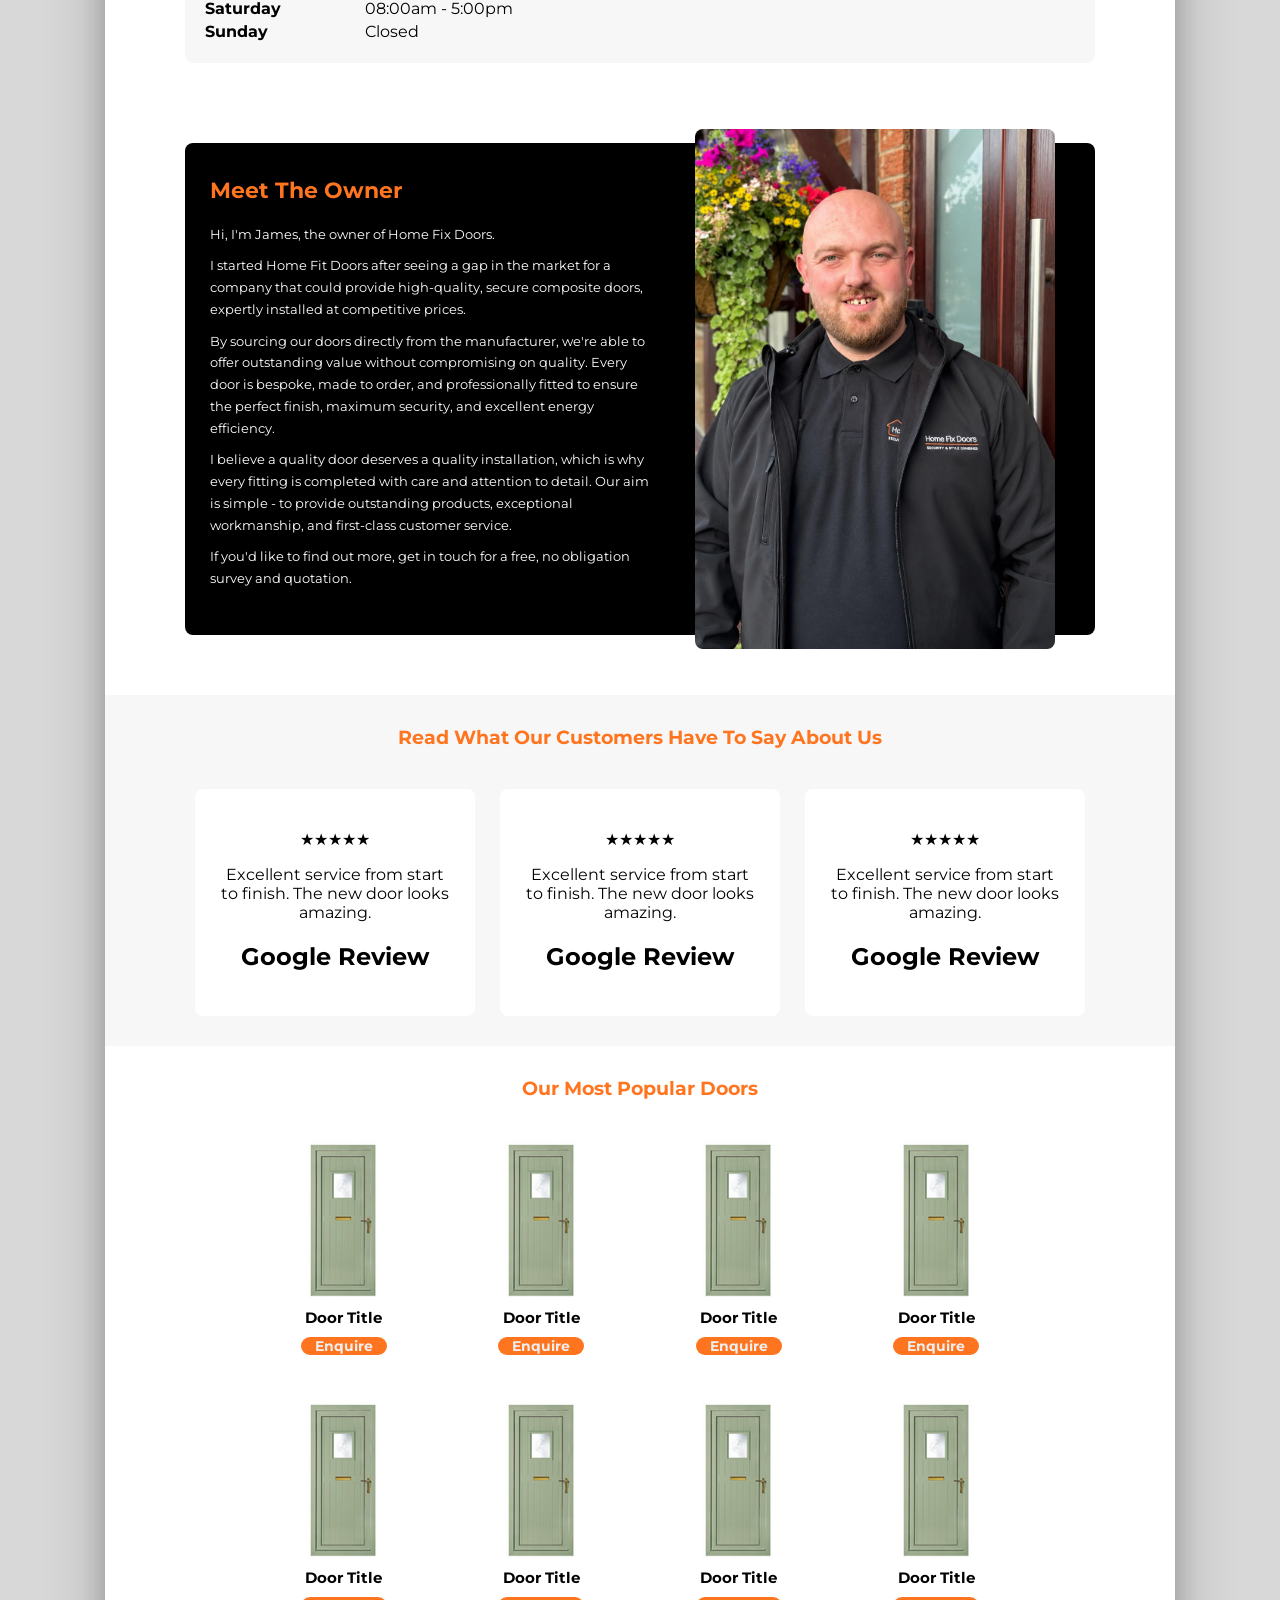
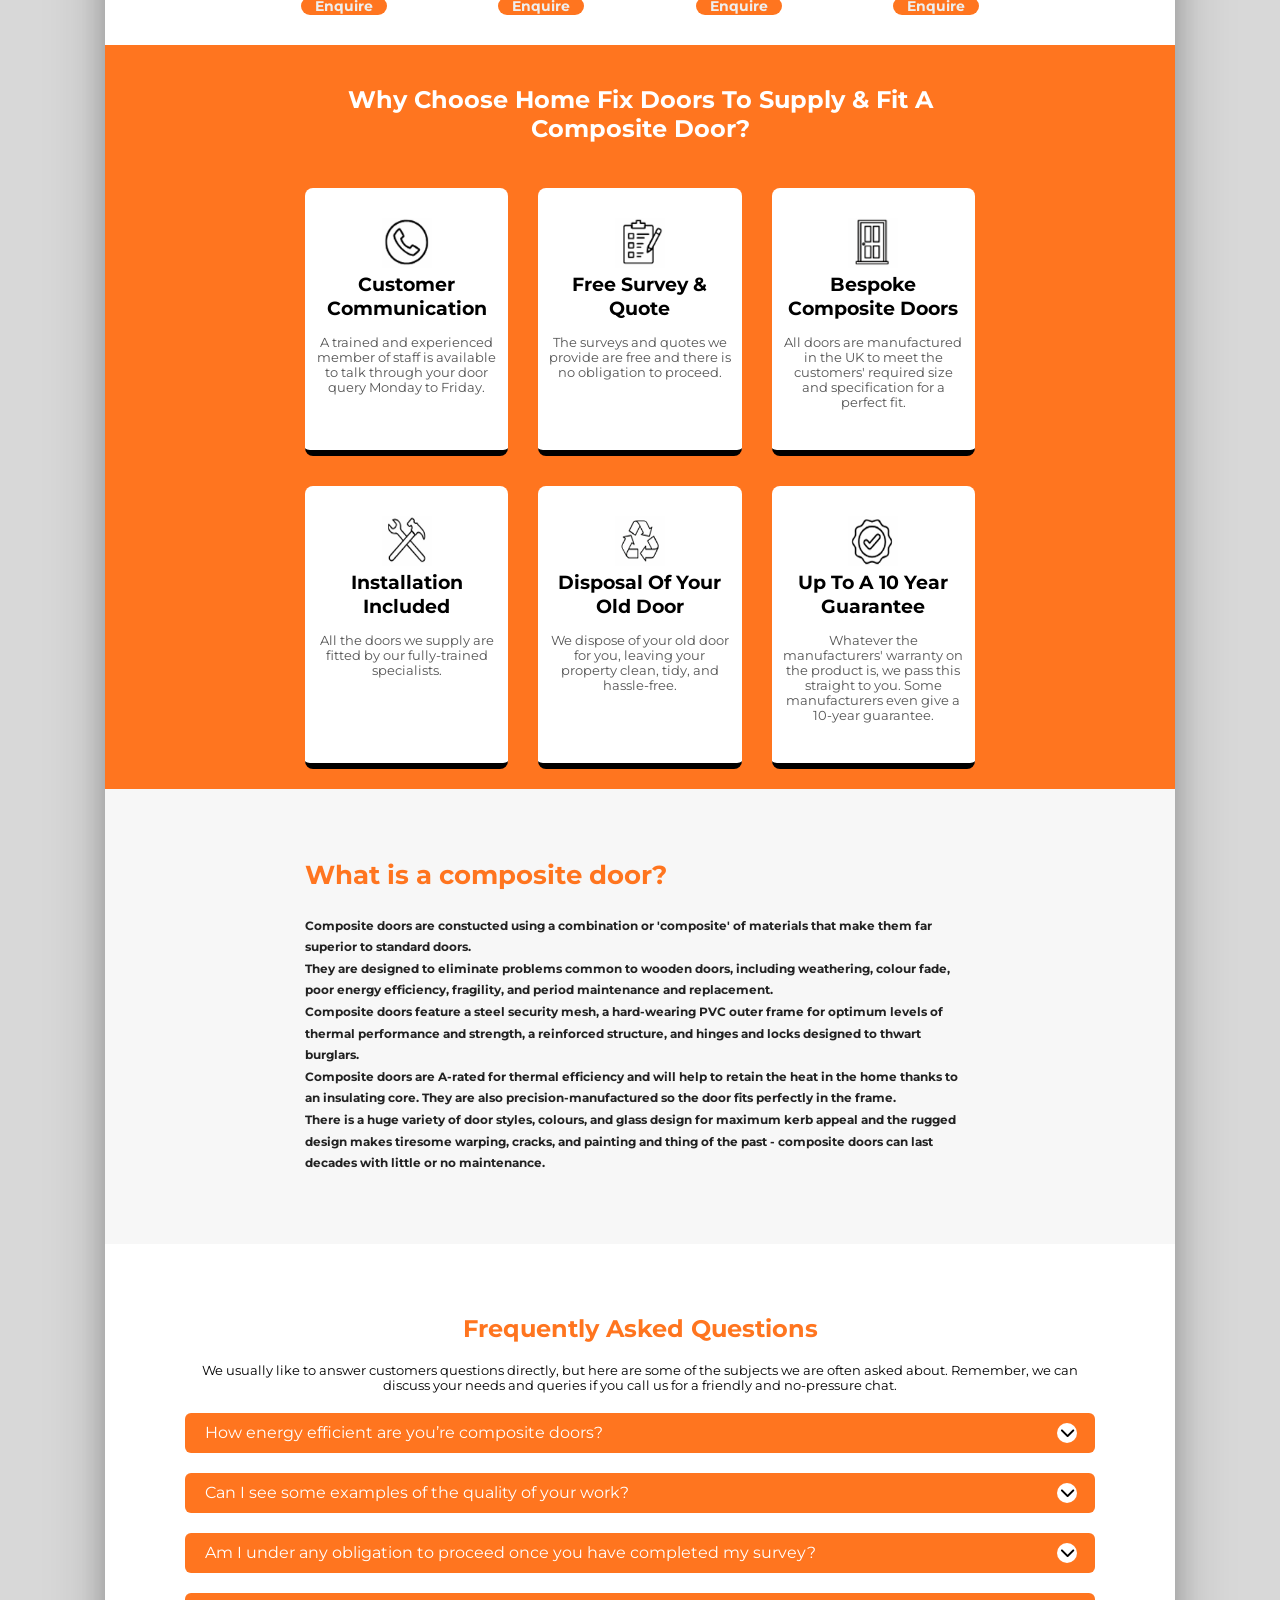
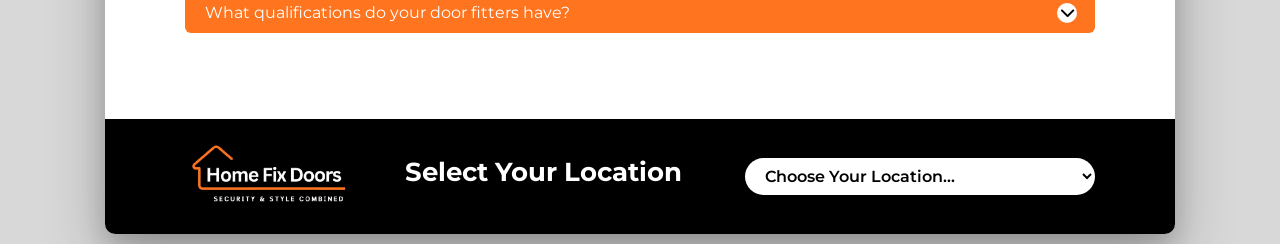
<file: wirral.html>
<!DOCTYPE html>
<html lang="en">

<head>
    <meta charset="UTF-8">
    <meta name="viewport" content="width=device-width, initial-scale=1.0">

    <title>Home Fix Doors Wirral</title>

    <link rel="preconnect" href="https://fonts.googleapis.com">
    <link rel="preconnect" href="https://fonts.gstatic.com" crossorigin>

    <link href="https://fonts.googleapis.com/css2?family=Montserrat:wght@100..900&display=swap" rel="stylesheet">

    <link rel="stylesheet" href="style.css">

    <link
        rel="stylesheet"
        href="https://cdnjs.cloudflare.com/ajax/libs/font-awesome/6.5.2/css/all.min.css">
        
    <script src="script.js" defer></script>
</head>

<body>

    <div class="brochure">

        <section class="logo-banner">

            <img src="docs/logo.png" alt="Home Fix Doors Logo" class="logo">

            <div class="phone-section">

                <p class="phone-text-top">Book Your No Obligation Survey</p>

                <a href="tel:0151 601 1475" class="phone-btn">
                    <span class="phone-icon">☎</span>
                    0151 601 1475
                </a>

                <p class="phone-text-bottom">Call Now </p>
            </div>

        </section>

        <section class="hero">

            <img src="docs/placeholder.jpg" alt="">

            <div class="hero-overlay"></div>

            <div class="hero-content">

                <p>Welcome To Home Fix Doors Wirral<br>Save up to 50% on a fitted composite door in Wirral today!</p>

                <h1>Transform your home's<br>
                    first impression with a<br>
                    bespoke composite door.
                </h1>


                <ul>
                    <li>Composite door supply and fitting specialists</li>
                    <li>British Standard-approved locks</li>
                    <li>Top-quality made-to-measure doors with a 10-year guarantee</li>
                    <li>Free survey and quote</li>
                </ul>

            </div>

        </section>

        <section class="quote-banner">

            <div class="banner-content">
                <h2>Book Your Free No Obligation Consultation Today</h2>

                <form class="quote-form">
                    <input
                        type="text"
                        placeholder="Enter Postcode"
                    />

                    <button type="submit">Get Quote</button>
                </form>
            </div>

        </section>

        <section class="doors-section">

            <div class="door-grid">

                <div class="door-card">
                    <img src="docs/doorplace.jpg" alt="">
                    <h3>Composite Front Doors</h3>
                </div>

                <div class="door-card">
                    <img src="docs/doorplace.jpg" alt="">
                    <h3>Composite Back Doors</h3>
                </div>

                <div class="door-card">
                    <img src="docs/doorplace.jpg" alt="">
                    <h3>Composite Stable Doors</h3>
                </div>

                <div class="door-card">
                    <img src="docs/doorplace.jpg" alt="">
                    <h3>Composite French Doors</h3>
                </div>

            </div>

        </section>

        <section class="fitted-section">

            <div class="fitted-section">
                <h1>Need a composite door fitted in Wirral?</h1>
                <p>A door is an important part of any property. It welcomes you home at the end of a hard day or a long journey. It is the portal that protects
                   some of your most cherished memories and prized possessions – including your family. It is only right that your front or rear door reflects
                   and secures what is inside.<br>
                   Homefit Doors is a family-run business with more than 20-years experience supplying and fitting composite doors.<br>
                   Our expert fitters only install the highest-quality composite doors and have an extensive range with more than 300 colours and styles to
                   choose from. Whether you are after a new front door or back door, we have the perfect solution to meet your needs.<br>
                   The composite doors we fit are bespoke and installed by our trained staff for the perfect draught-free fit, keeping the heat in your home
                   when the temperature plunges.</p>
                <br>
                <h2>Call today and get a free survey and quote.</h2>
                <br>
                <a href="tel:0151 601 1475" class="call-btn">
                    Call Now
                </a>
            </div>

        </section>

        <section class="opening-section">

            <div class="opening-card">
                
                <div class="opening-text">
                    <h1>Home Fix Doors</h1>
                    <h2>Wirral</h2>
                    <h3>0151 601 1475</h3>
                    <table class="hours-table">
                        <tr>
                            <td>Monday</td>
                            <td>08:30am - 5:30pm</td>
                        </tr>
                        <tr>
                            <td>Tuesday</td>
                            <td>08:30am - 5:30pm</td>
                        </tr>
                        <tr>
                            <td>Wednesday</td>
                            <td>08:30am - 5:30pm</td>
                        </tr>
                        <tr>
                            <td>Thursday</td>
                            <td>08:30am - 5:30pm</td>
                        </tr>
                        <tr>
                            <td>Friday</td>
                            <td>08:30am - 5:30pm</td>
                        </tr>
                        <tr>
                            <td>Saturday</td>
                            <td>08:00am - 5:00pm</td>
                        </tr>
                        <tr>
                            <td>Sunday</td>
                            <td>Closed</td>
                        </tr>
                    </table>
                    
                </div>

                <div class="opening-map">
                    <iframe
                        src="https://www.google.com/maps/embed?pb=!1m18!1m12!1m3!1d76176.92467925182!2d-3.1611845570569588!3d53.36958562951577!2m3!1f0!2f0!3f0!3m2!1i1024!2i768!4f13.1!3m3!1m2!1s0x487b27eed3e13ec5%3A0x40cf99eed6d33f0!2sWirral!5e0!3m2!1sen!2suk!4v1784035925178!5m2!1sen!2suk" width="600" height="450" style="border:0;" allowfullscreen="" loading="lazy" referrerpolicy="strict-origin-when-cross-origin">
                    </iframe>                                                                                                                                                                                                                      
                </div>

                <div class="opening-map">

                </div>

            </div>

        </section>

        <section class="boss-section">

            <div class="boss-card">

                <div class="boss-text">
                    <h1>Meet The Owner</h1>
                    <p>Hi, I'm James, the owner of Home Fix Doors.</p>
                    <p>I started Home Fit Doors after seeing a gap in the market for a company that
                       could provide high-quality, secure composite doors, expertly installed at
                       competitive prices.
                    </p>
                    <p>By sourcing our doors directly from the manufacturer, we're able to offer
                       outstanding value without compromising on quality. Every door is bespoke,
                       made to order, and professionally fitted to ensure the perfect finish,
                       maximum security, and excellent energy efficiency.
                    </p>
                    <p>I believe a quality door deserves a quality installation, which is why every
                       fitting is completed with care and attention to detail. Our aim is simple - to
                       provide outstanding products, exceptional workmanship, and first-class
                       customer service.
                    </p>
                    <p>If you'd like to find out more, get in touch for a free, no obligation survey
                       and quotation.
                    </p>
                </div>

                <div class="boss-image">
                    <img src="docs/james.jpg" alt="">
                </div>

            </div>

        </section>

        <section class="reviews-section">

            <h1>Read What Our Customers Have To Say About Us</h1>

            <div class="reviews-grid">
                <div class="review-card">
                    <p>★★★★★</p>
                    <p>Excellent service from start to finish. The new door looks amazing.</p>
                    <h2>Google Review</h2>
                </div>
                <div class="review-card">
                    <p>★★★★★</p>
                    <p>Excellent service from start to finish. The new door looks amazing.</p>
                    <h2>Google Review</h2>
                </div>
                <div class="review-card">
                    <p>★★★★★</p>
                    <p>Excellent service from start to finish. The new door looks amazing.</p>
                    <h2>Google Review</h2>
                </div>
            </div>

        </section>

        <section class="popular-doors-section">

            <h1>Our Most Popular Doors</h1>

            <div class="popular-doors-grid">

                <div class="popular-doors-card">
                    <img src="docs/popdoor.png" alt="">
                    <p>Door Title</p>
                    <a href="#" class="door-btn">Enquire</a>
                </div>

                <div class="popular-doors-card">
                    <img src="docs/popdoor.png" alt="">
                    <p>Door Title</p>
                    <a href="#" class="door-btn">Enquire</a>
                </div>

                <div class="popular-doors-card">
                    <img src="docs/popdoor.png" alt="">
                    <p>Door Title</p>
                    <a href="#" class="door-btn">Enquire</a>
                </div>

                <div class="popular-doors-card">
                    <img src="docs/popdoor.png" alt="">
                    <p>Door Title</p>
                    <a href="#" class="door-btn">Enquire</a>
                </div>

                <div class="popular-doors-card">
                    <img src="docs/popdoor.png" alt="">
                    <p>Door Title</p>
                    <a href="#" class="door-btn">Enquire</a>
                </div>

                <div class="popular-doors-card">
                    <img src="docs/popdoor.png" alt="">
                    <p>Door Title</p>
                    <a href="#" class="door-btn">Enquire</a>
                </div>

                <div class="popular-doors-card">
                    <img src="docs/popdoor.png" alt="">
                    <p>Door Title</p>
                    <a href="#" class="door-btn">Enquire</a>
                </div>

                <div class="popular-doors-card">
                    <img src="docs/popdoor.png" alt="">
                    <p>Door Title</p>
                    <a href="#" class="door-btn">Enquire</a>
                </div>

            </div>

        </section>

        <section class="choose-section">

            <h1>Why Choose Home Fix Doors To Supply & Fit A Composite Door?</h1>

            <div class="choose-grid">

                <div class="choose-card">
                    <img src="docs/phoneicon.png">
                    <h2>Customer Communication</h2>
                    <p>A trained and experienced member of staff is available to talk through your door query Monday to Friday.</p>
                </div>

                <div class="choose-card">
                    <img src="docs/clipboardicon.png">
                    <h2>Free Survey & Quote</h2>
                    <p>The surveys and quotes we provide are free and there is no obligation to proceed.</p>
                </div>

                <div class="choose-card">
                    <img src="docs/dooricon.png">
                    <h2>Bespoke Composite Doors</h2>
                    <p>All doors are manufactured in the UK to meet the customers' required size and specification for a perfect fit.</p>
                </div>

                <div class="choose-card">
                    <img src="docs/toolicon.png">
                    <h2>Installation Included</h2>
                    <p>All the doors we supply are fitted by our fully-trained specialists.</p>
                </div>

                <div class="choose-card">
                    <img src="docs/recycleicon.png">
                    <h2>Disposal Of Your Old Door</h2>
                    <p>We dispose of your old door for you, leaving your property clean, tidy, and hassle-free.</p>
                </div>

                <div class="choose-card">
                    <img src="docs/tickicon.png">
                    <h2>Up To A 10 Year Guarantee</h2>
                    <p>Whatever the manufacturers' warranty on the product is, we pass this straight to you. Some manufacturers even give a 10-year guarantee.</p>
                </div>

            </div>

        </section>

        <section class="whatis-section">

            <div class="whatis-content">

                <h1>What is a composite door?</h1>

                <p>Composite doors are constucted using a combination or 'composite' of materials that make them far superior to
                   standard doors.</p>
                <p>They are designed to eliminate problems common to wooden doors, including weathering, colour fade, poor
                   energy efficiency, fragility, and period maintenance and replacement.</p>
                <p>Composite doors feature a steel security mesh, a hard-wearing PVC outer frame for optimum levels of thermal
                   performance and strength, a reinforced structure, and hinges and locks designed to thwart burglars.</p>
                <p>Composite doors are A-rated for thermal efficiency and will help to retain the heat in the home thanks to an insulating
                   core. They are also precision-manufactured so the door fits perfectly in the frame.</p>
                <p>There is a huge variety of door styles, colours, and glass design for maximum kerb appeal and the rugged design
                   makes tiresome warping, cracks, and painting and thing of the past - composite doors can last decades with little or
                   no maintenance.
                </p>

            </div>

        </section>

        <section class="faq-section">

            <h1> Frequently Asked Questions</h1>
            <p>We usually like to answer customers questions directly, but here are some of the subjects we are often asked about.
               Remember, we can discuss your needs and queries if you call us for a friendly and no-pressure chat.
            </p>

            <div class="faq-container">
                
                <div class="faq">

                    <button
                        class="faq-question"
                        type="button"
                        aria-expanded="false">

                        <span>How energy efficient are you’re composite doors?</span>

                        <span class="faq-icon" aria-hidden="true">
                            <i class="fa-solid fa-chevron-down"></i>
                        </span>
                    
                    </button>

                    <div class="faq-answer">
                        <p>All the doors we offer are A-rated for thermal efficiency thanks to state-of-the-art manufacturing techniques
                           and materials used in the doors we provide.
                        </p>
                    </div>

                </div>

                <div class="faq">

                    <button
                        class="faq-question"
                        type="button"
                        aria-expanded="false">

                        <span>Can I see some examples of the quality of your work?</span>

                        <span class="faq-icon" aria-hidden="true">
                            <i class="fa-solid fa-chevron-down"></i>
                        </span>
                    
                    </button>

                    <div class="faq-answer">
                        <p>Awaiting answer.
                        </p>
                    </div>
                    
                </div>

                <div class="faq">

                    <button
                        class="faq-question"
                        type="button"
                        aria-expanded="false">

                        <span>Am I under any obligation to proceed once you have completed my survey?</span>

                        <span class="faq-icon" aria-hidden="true">
                            <i class="fa-solid fa-chevron-down"></i>
                        </span>
                    
                    </button>

                    <div class="faq-answer">
                        <p>Awaiting answer.
                        </p>
                    </div>
                    
                </div>

                <div class="faq">

                    <button
                        class="faq-question"
                        type="button"
                        aria-expanded="false">

                        <span>What qualifications do your door fitters have?</span>

                        <span class="faq-icon" aria-hidden="true">
                            <i class="fa-solid fa-chevron-down"></i>
                        </span>
                    
                    </button>

                    <div class="faq-answer">
                        <p>Awaiting answer.
                        </p>
                    </div>
                    
                </div>
            
            </div>

        </section>

        <section class="locations-section">

            <div class="locations-content">

                <img class="logoblack" src="docs/logoblack.png">

                <div class="locations-text">
                    <h1>Select Your Location</h1>
                </div>

                <select class="location-select">
                    <option value="">Choose Your Location...</option>

                    <option value="birkenhead.html">Birkenhead</option>
                    <option value="liverpool.html">Liverpool</option>
                    <option value="runcorn.html">Runcorn</option>
                    <option value="skelmersdale.html">Skelmersdale</option>
                    <option value="sthelens.html">St Helens</option>
                    <option value="warrington.html">Warrington</option>
                    <option value="widnes.html">Widnes</option>
                    <option value="wirral.html">Wirral</option>
                    <option value="wallasey.html">Wallasey</option>

                </select>

            </div>

        </section>

    </div>
    
</body>

</html>
</file>
<file: style.css>
/* CSS styling for the whole body of the document */


body {
    margin: 0;
    padding: 10px;

    background: #d8d8d8;
    font-family: "Montserrat", sans-serif;
}


/* CSS styling for the brochure style of the document */


.brochure {
    font-family: "Montserrat", sans-serif;
    width: min(1070px, 92vw);
    margin: auto;
    background: #f7f7f7;
    border-radius: 10px;
    overflow: hidden;
    box-shadow: 0 10px 25px rgba(0,0,0,0.15),
                0 25px 60px rgba(0,0,0,0.25);
}


/* CSS styling for the logo banner at the top */


.logo-banner {
    display: flex;
    justify-content: space-between;
    align-items: center;

    padding: 15px 80px;
    background: white;
}

.logo {
    height: 75px;
    width: auto;
}

.phone-section {
    display: flex;
    flex-direction: column;
    align-items: center;
    text-align: center;
    gap: 0.5px;
}

.phone-text-top,
.phone-text-bottom {
    font-size: 8px;
    font-weight: bold;
    color: #333;
}

.phone-btn {
    display: inline-flex;
    align-items: center;
    gap: 8px;

    padding: 5px 15px;

    background: #ff751f;
    color: white;

    text-decoration: none;

    font-size: 1.2rem;
    font-weight: bold;

    border-radius: 50px;

    transition: 0.3s ease;
}

.phone-btn:hover {
    background: #e46f10;
    transform: translateY(-2px);
}

.phone-icon {
    font-size: 1.2rem;
    color: black;
}


/* CSS styling for the hero/image section */


.hero {
    position: relative;
    height: 420px;
    overflow: hidden;
}

.hero > img {
    width: 100%;
    height: 100%;
    object-fit: cover;
}

.hero-overlay {
    position: absolute;
    inset: 0;
    background: rgba(0,0,0,0.35);
}

.hero-content {
    position: absolute;
    top: 40%;
    left: 60px;
    transform: translateY(-50%);
    color: white;
    max-width: 600px;
}

.hero-content h1 {
    font-size: 2rem;
    margin-bottom: 15px;
    line-height: 1.25;
    margin: 0;
    padding-left: 20px;
}

.hero-content p {
    font-size: 1rem;
    line-height: 1.5;
    margin: 0;
    padding-left: 20px;
    margin-bottom: 15px;
    padding-top: 50px;
}

.hero-content li {
    margin-bottom: 10px;
    line-height: 1.6;
}


/* CSS styling for the get a quote banner */


.quote-banner {
    background: #000;
    padding: 16px 70px;
    color: #fff;
}

.banner-content {
    display: flex;
    align-items: center;
    justify-content:space-between;
    gap: 20px;
}

.banner-content h2 {
    margin: 0;
    font-size: 18px;
    font-weight: 700;
    line-height: 1.2;
}

.quote-form {
    display: flex;
    align-items: center;
    gap: 10px;
    flex-shrink: 0;
}

.quote-form input {
    width: 200px;
    height: 42px;
    border: none;
    border-radius: 30px;
    padding: 0 18px;
    font-size: 15px;
    text-align: center;
    outline: none;
}

.quote-form input::placeholder {
    color: #aaa;
    font-weight:600;
}

.quote-form button {
    height: 42px;
    padding: 0 24px;
    border: none;
    border-radius: 30px;
    background: #ff751f;
    color: white;
    font-size: 15px;
    cursor: pointer;
    font-weight: 700;
    transition: 0.2s;
}

.quote-form button:hover {
    background: #e46f10;
    transform: translateY(-2px);
}


/* CSS styling for the types of door section */


.doors-section {
    padding: 20px;
}

.door-grid {
    display: grid;
    grid-template-columns: repeat(4, 180px);
    justify-content: center;    
    column-gap: 80px;
    row-gap: 40px;
}

.door-card {
    width: 150px;
    background: #fff;
    padding: 10px 10px 16px;
    border-radius: 8px;
    box-shadow: 0 10px 25px rgba(0,0,0,0.15);
}

.door-card img {
    width: 100%;
    height: 160px;
    object-fit: cover;
    display: block;
}

.door-card h3 {
    margin: 12px 0 0;
    text-align: center;
    font-size: 11px;
    font-weight: 600;
}


/* CSS styling for the need a door fitted section */


.fitted-section {
    background: #ff751f;
    color: #fff;
    padding: 10px 20px;
    text-align: center;
}

.fitted-content {
    max-width: 900px;
    margin: 0 auto;
}

.fitted-section h1 {
    margin: 0 0 20px;
    font-size: 2.2rem;
    font-weight: 700;
    text-align: center;
    padding-bottom: 20px;
}

.fitted-section p {
    margin: 0;
    font-size: 1rem;
    text-align: left;
}

.fitted-section h2 {
    margin: 0 0 20px;
    font-size: 1.2rem;
    font-weight: 700;
    text-align: left;
}

.call-btn {
    display: inline-flex;
    align-items: center;
    gap: 8px;

    padding: 10px 20px;

    background: #fff;
    color: black;

    text-decoration: none;

    font-size: 1.2rem;
    font-weight: bold;

    border-radius: 50px;

    transition: 0.3s ease;
}

.call-btn:hover {
    background: #e8e8e8;
    transform: translateY(-2px);
}


/* CSS styling for the business opening hours section */


.opening-section {
    background: #fff;
    padding: 20px 80px;
}

.opening-card {
    background: #f7f7f7;
    display: grid;
    grid-template-columns: 1fr 550px;
    align-items: start;
    padding: 20px;
    border-radius: 8px;
}

.opening-text {
    max-width: 520px;
}

.opening-text h1 {
    margin-top: 0;
    color: #ff751f;
    font-size: 2.2rem;
    line-height: 1.15;
}

.opening-text h2 {
    margin-top: 0;
    color: #ff751f;
    font-size: 1.2rem;
    line-height: 1.15;
}

.opening-text h3 {
    margin-top: 0;
    color: black;
    font-size: 1.2rem;
    line-height: 1.15;
}

.opening-map {
    height: 100%;
}

.opening-map iframe {
    width: 100%;
    height: 100%;
    object-fit: cover;
    display: block;
    border-radius: 8px;
}

.hours-table {
    border-collapse: collapse;
}

.hours-table td {
    padding: 2px 0;
}

.hours-table td:first-child {
    padding-right: 60px;
    font-weight: bold;
}


/* CSS styling for the meet the boss section */


.boss-section {
    background: #fff;
    padding: 60px 80px;
}

.boss-card {
    position: relative;
    min-height: 360px;
    background: #000;
    color: #fff;
    display: grid;
    grid-template-columns: 52% 35%;
    gap: 50px;
    align-items: center;
    padding: 35px 25px;
    border-radius: 8px;
    overflow: visible;
}

.boss-image {
    position: absolute;
    right: 40px;
    top: 50%;
    transform: translateY(-50%);
    width: 360px;
    height: 520px;   
}

.boss-image img {
    width: 100%;
    height: 100%;
    object-fit: cover;
    display: block;
    border-radius: 8px;
}

.boss-text h1 {
    font-size: 1.4rem;
    line-height: 1.15;
    margin: 0 0 20px;
    color: #ff751f;
}

.boss-text p {
    font-size: 0.8rem;
    line-height: 1.7;
    margin: 0;
    margin-bottom: 10px;
}


/* CSS styling for the Google reviews section */


.reviews-section {
    background: #f7f7f7;
    padding: 30px 80px;
    text-align: center;
}

.reviews-section h1 {
    color: #ff751f;
    font-size: 1.2rem;
    margin: 0 0 40px;
}

.reviews-grid {
    display: flex;
    justify-content: center;
    gap: 25px;
    flex-wrap: wrap;
}

.review-card {
    background: #fff;
    padding: 25px;
    width: 280px;
    border-radius: 8px;
    box-sizing: border-box;
}


/* CSS styling for the most popular doors section */


.popular-doors-section {
    background: #fff;
    padding: 30px 175px;
}

.popular-doors-section h1 {
    color: #ff751f;
    text-align: center;
    font-size: 1.2rem;
    margin: 0 0 40px;
}

.popular-doors-card p {
    margin: 8px 0;
    font-size: 0.95rem;
    font-weight: 700;
}

.popular-doors-grid {
    display: grid;
    grid-template-columns: repeat(4, 1fr);
    justify-items: center;
    column-gap: 70px;
    row-gap: 45px;
}

.popular-doors-card {
    width: 100px;
    text-align: center;
}

.popular-doors-card img {
    width: 75px;
    height: 160px;
    display: block;
    margin: 0 auto;
}

.door-btn {
    display: inline-block;
    margin-top: 2px;
    padding: 1px 14px;
    background: #ff751f;
    color: #eee;
    text-decoration: none;
    font-size: 0.85rem;
    font-weight: bold;
    border-radius: 30px;
    transition: 0.3s ease;
}

.door-btn:hover {
    background: #e46f10;
    transform: translateY(-2px);
}


/* CSS styling for the why choose us section */


.choose-section {
    background: #ff751f;
    padding: 20px 200px;
}

.choose-section h1 {
    color: #fff;
    text-align: center;
    font-size: 1.5rem;
    margin-bottom: 45px;
}

.choose-grid {
    display: grid;
    grid-template-columns: repeat(3, 1fr);
    gap: 30px;
}

.choose-card {
    background: #fff;
    text-align: center;
    padding: 10px 10px 40px;
    border-radius: 8px;
    position: relative;
    border-bottom: 6px solid #000;
}

.choose-card h2 {
    margin: 0 0 15px;
    font-size: 1.2rem;
}

.choose-card p {
    font-size: 0.8rem;
    margin: 0;
    line-height: 1,6;
    color: #555;
}

.choose-card img {
    padding-top: 20px;
    height:50px;
    width: 50px;
}


/* CSS styling for the what is a composite door section */


.whatis-section {
    background: #f7f7f7;
    padding: 70px 80px;
}

.whatis-content {
    max-width: 670px;
    margin: 0 auto;
    text-align: left;
}

.whatis-content h1 {
    color: #ff751f;
    font-size: 1.6rem;
    margin: 0 0 25px;
}

.whatis-content p {
    color: #222;
    font-size: 0.75rem;
    line-height: 1.8;
    margin: 0;
    text-align: left;
    font-weight: bold;
}


/* CSS styling for the frequently asked questions section */


.faq-section {
    background: #fff;
    padding: 70px 80px;
}

.faq-section h1 {
    color: #ff751f;
    text-align: center;
    font-size: 1.5rem;
    margin: 0 0 20px;
}

.faq-section p {
    color: #000;
    text-align: center;
    font-size: 0.8rem;
}

.faq-container {
    max-width: 1100px;
    margin: 0 auto;
}

.faq {
    margin-bottom: 16px;
    margin-top: 20px;
}

.faq-question {
    width: 100%;
    min-height: 40px;
    display: flex;
    justify-content: space-between;
    align-items: center;
    gap: 25px;
    padding: 8px 18px 8px 20px;
    background: #ff751f;
    color: #fff;
    border: none;
    border-radius: 6px;
    font-family: inherit;
    font-size: 1rem;
    text-align: left;
    cursor: pointer;
}

.faq-question:hover {
    background: #e46f10;
}

.faq-question:focus-visible {
    outline: 3px solid #000;
    outline-offset: 3px;
}

.faq-icon {
    width: 20px;
    height: 20px;
    display: flex;
    justify-content: center;
    align-items: center;
    flex-shrink: 0;
    background: #fff;
    color: #000;
    border-radius: 50px;
}

.faq-icon i {
    font-size: 0.95rem;
    transition: transform 0.3s ease;
}

.faq-answer {
    display: none;
    background: #fff;
    color: #000;
    padding: 11px 15px;
    border: 1px solid #ddd;
    border-top: none;
    border-radius: 0 0 6px 6px;
}

.faq-answer p {
    margin: 0;
    font-size: 0.75rem;
    line-height: 1.65;
    text-align: left;
}

.faq.active .faq-answer {
    display: block;
}

.faq.active .faq-icon i {
    transform: rotate(180deg);
}


/* CSS styling for the locations banner section */


.locations-section {
    background: #000;
    color: #fff;
    padding: 20px 80px;
}

.locations-content {
    display: flex;
    justify-content: space-between;
    align-items: center;
    gap: 50px;
}

.locations-text {
    flex: 1;
}

.locations-text h1 {
    margin: 0 0 8px;
    color: #fff;
    font-size: 1.6rem;
    line-height: 1.2;
}

.location-select {
    width: 350px;
    padding: 8px 16px;

    background: #fff;
    color: #000;

    border: none;
    border-radius: 50px;

    font-family: inherit;
    font-size: 1rem;
    font-weight: 600;

    cursor: pointer;
}

.location-select:focus {
    outline: 3px solid #fff;
    outline-offset: 3px;
}

.logoblack {
    height: 75px;
    width: auto;
}


/* CSS Styling to make page responsive on middle size tablet size screens - Anything up to 900 pixels */


@media (max-width: 900px) {
    body {
        padding: 20px;
    }

    .logo-banner {
        padding: 10px 30px;
    }

    .hero-content {
        left: 35px;
        max-width: 520px;
    }

    .banner-content {
        flex-direction: column;
        text-align: center;
    }

    .door-grid {
        grid-template-columns: repeat(2, 180px);
        column-gap: 50px;
    }

    .fitted-section {
        padding: 50px 40px;
    }

    .fitted-section h1 {
        font-size: 2.1rem;
    }

    .fitted-section h2 {
        font-size: 1.6rem;
    }

    .fitted-section p {
        max-width: 100%;
        font-size: 1.1rem;
    }

    .opening-section {
        padding: 50px 40px;
    }

    .opening-card {
        grid-template-columns: 1fr;
        gap: 30px;
        padding: 40px
    }

    .opening-map img {
        height: 320px;
    }

    .boss-section {
        padding: 80px 40px;
    }

    .boss-card {
        min-height: auto;
        padding:  40px;
        grid-template-columns: 1fr;
        gap: 30px;
    }

    .boss-image {
        position : relative;
        right: auto;
        top: auto;
        transform: none;
        width: 100%;
        height: auto;
    }

    .boss-image img {
        height: 420px;
    }

    .popular-doors-section {
        padding: 55px 40px;
    }

    .popular-doors-section h1 {
        font-size: 1.8rem;
        margin-bottom: 28px;
    }

    .popular-doors-grid {
        grid-template-columns: repeat(2, 1fr);
        column-gap: 45px;
        row-gap: 40px;
    }

    .popular-doors-card {
        width: 135px;
    }

    .popular-doors-card img {
        width: 115px;
    }

    .popular-doors-card p {
        font-size: 1rem;
    }

    .door-btn {
        padding: 6px 16px;
        font-size: 0.82rem;
    }

    .choose-section {
        padding: 55px 40px;
    }

    .choose-section h1 {
        font-size: 2rem;
        margin-bottom: 35px;
    }

    .choose-grid {
        grid-template-columns: repeat(2, 1fr);
        gap: 25px;
    }

    .choose-card {
        padding: 30px 22px 26px;
    }

    .choose-card i {
        font-size: 2.5rem;
        margin-bottom: 16px;
    }

    .choose-card h3 {
        font-size: 1.25rem;
        margin-bottom: 12px;
    }

    .choose-card p {
        font-size: 1rem;
        line-height: 1.5;
    }

    .locations-section {
        padding: 20px 40px;
    }

    .locations-content {
        gap: 30px;
    }

    .locations-text h1 {
        font-size: 1.6rem;
        margin: 0;
    }

    .location-select-wrapper {
        width: 280px;
    }

    .location-select {
        padding: 9px 16px;
        font-size: 0.95rem;
    }
}


/* CSS styling to make page responsive on smaller mobile size screens - Anything under 600 pixels */


@media (max-width: 600px) {
    body {
        padding: 10px;
    }

    .logo-banner {
        flex-direction :column;
        gap: 15px;
        padding: 18px 20px;
    }

    .logo {
        height: 60px;
    }

    .hero {
        height: 520px;
    }

    .hero-content {
        left: 20px;
        right: 20px;
        top: 50%;
        max-width: none;
    }

    .hero-content h1 {
        font-size: 1.7rem;
        padding-left: 0
    }

    .hero-content p {
        font-size: 1rem;
        padding-left: 0;
    }

    .hero-content ul {
        padding-left: 20px;
    }

    .quote-banner {
        padding: 20px;
    }

    .quote-form {
        flex-direction: column;
        width: 100%;
    }

    .quote-form input,
    .quote-form button {
        width: 100%;
        box-sizing: border-box;
    }

    .door-grid {
        grid-template-columns: 1fr;
        justify-items: center;
    }

    .door-card {
        width: 180px;
    }

    .fitted-section {
        padding: 40px 20px;
    }

    .fitted-section h1 {
        font-size: 1.7rem;
        line-height: 1.2;
        margin-bottom: 20px;
    }

    .fitted-section h2 {
        font-size: 0.8rem;
        line-height: 0.8;
        margin-bottom: 20px;
    }

    .fitted-section p {
        max-width: 100%;
        font-size: 1rem;
        line-height: 1.7;
        text-align: left;
    }

    .opening-section {
        padding: 40px 20px;
    }

    .opening-card {
        grid-template-columns: 1fr;
        gap: 25px;
        padding: 30px 20px;
    }

    .opening-text h1 {
        font-size: 1.8rem;
    }

    .opening-text h2 {
        font-size: 1.4rem;
    }

    .opening-text h3 {
        font-size: 1.4rem;
    }

    .hours-table td:first-child {
        width: 120px;
    }

    .hours-table td {
        font-size: 0.95rem;
        padding: 2px 0;
    }

    .opening-map img {
        height: 260px;
    }

    .boss-section {
        padding: 60px 20px;
    }

    .boss-card {
        min-height: auto;
        padding: 30px 20px;
        grid-template-columns: 1fr;
        gap: 25px;
        text-align: left;
    }

    .boss-text h1 {
        font-size: 1.7rem;
        line-height: 1.2;
    }

    .boss-text p {
        font-size: 1rem;
        line-height: 1.6;
    }

    .boss-image {
        position: relative;
        right: auto;
        top: auto;
        transform: none;
        width: 100%;
        height: auto;
    }

    .boss-image img {
        height: 330px;
        object-fit: cover;
    }

    .popular-doors-section {
        padding: 45px 20px;
    }

    .popular-doors-section h1 {
        font-size: 1.6rem;
        margin-bottom: 25px;
    }

    .popular-doors-grid {
        grid-template-columns: repeat(2, 1fr);
        column-gap: 20px;
        row-gap: 32px;
    }

    .popular-doors-card {
        width: 120px;
    }

    .popular-doors-card img {
        width: 100px;
    }

    .popular-doors-card p {
        margin: 7px 0;
        font-size: 0.92rem;
    }

    .door-btn {
        padding: 5px 14px;
        font-size: 0.78rem;
    }

    .choose-section {
        padding: 45px 20px;
    }

    .choose-section h1 {
        font-size: 1.7rem;
        line-height: 1.2;
        margin-bottom: 30px;
    }

    .choose-grid {
        grid-template-columns: 1fr;
        gap: 20px;
    }

    .choose-card {
        padding: 28px 20px 24px;
    }

    .choose-card i {
        font-size: 2.3rem;
        margin-bottom: 14px;
    }

    .choose-card h3 {
        font-size: 1.2rem;
        margin-bottom: 10px;
    }

    .choose-card p {
        font-size: 0.95rem;
        line-height: 1.5;
    }

    .locations-section {
        padding: 20px;
    }

    .locations-content {
        flex-direction: column;
        align-items: center;
        text-align: center;
        gap: 15px;
    }

    .locations-text h1 {
        font-size: 1.4rem;
        margin: 0;
    }

    .location-select-wrapper {
        width: 100%;
        max-width: 320px;
    }

    .location-select {
        width: 100%;
        padding: 9px 16px;
        font-size: 0.9rem;
    }
}
</file>
